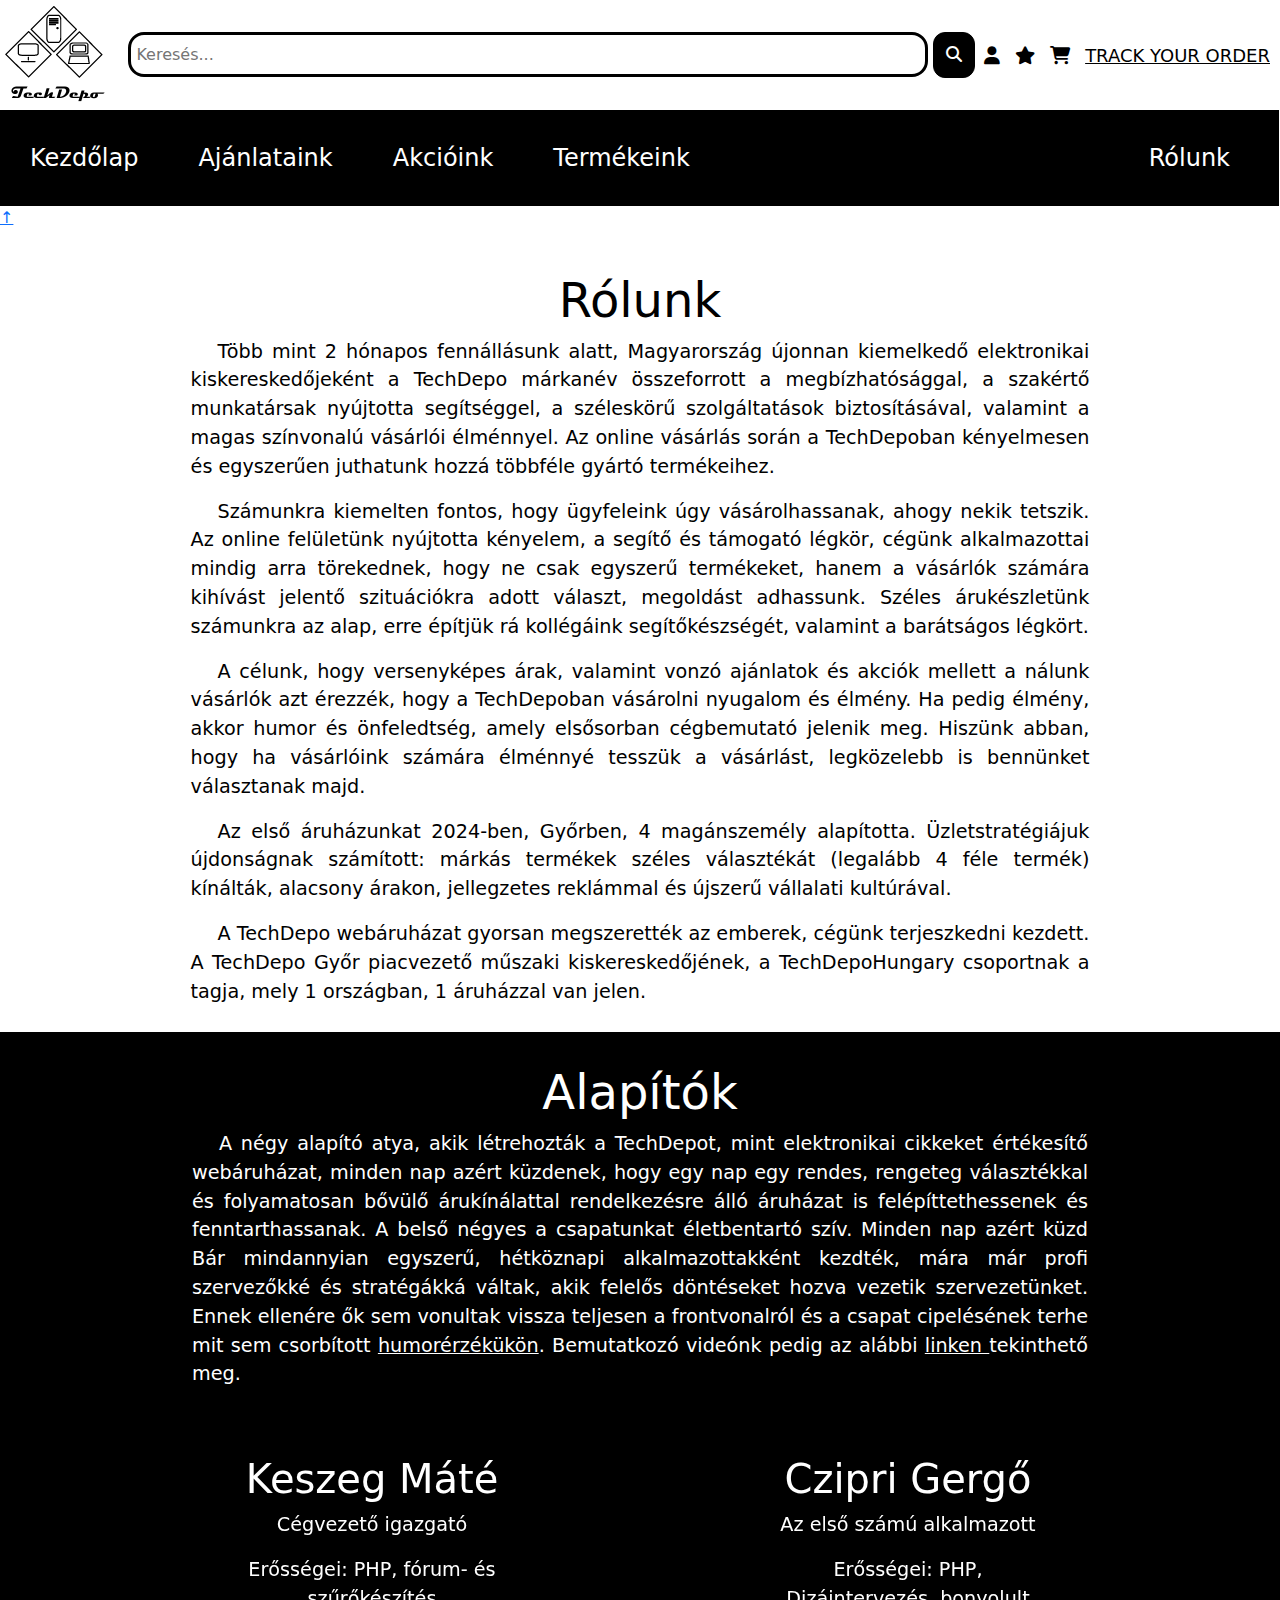
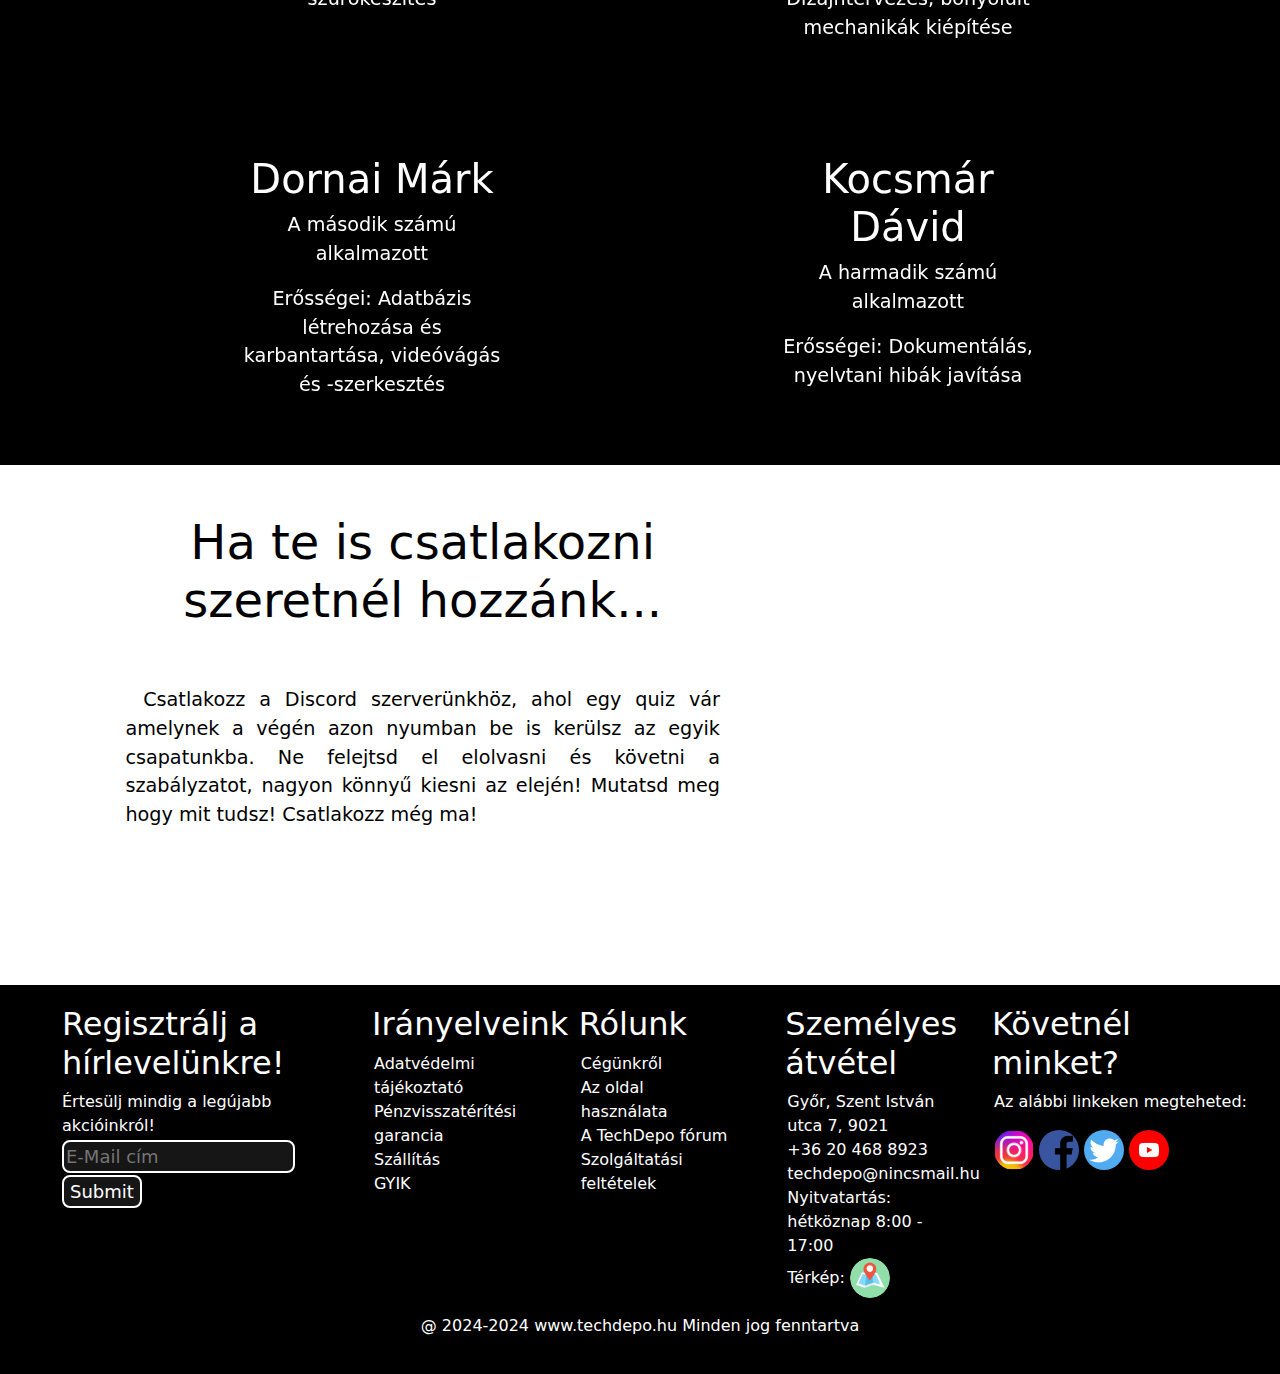
<file: pages/about.html>
<!DOCTYPE html>
<html lang="hu">
<head>
    <meta charset="UTF-8">
    <meta name="viewport" content="width=device-width, initial-scale=1.0">
    <link rel="stylesheet" href="../css/bootstrap.css">
    <link rel="stylesheet" href="../css/general.css">
    <link rel="stylesheet" href="../css/about.css">
    <link rel="stylesheet" href="https://cdnjs.cloudflare.com/ajax/libs/font-awesome/6.4.0/css/all.min.css">
    <link rel="icon" href="../images/favicon_white.ico" type="image/x-icon">
    <title>TechDepo - Rólunk</title>
</head>
<body>
    <header>
        <div class="header">
                    <a href="../index.php">
                         <img src="../logo.png" alt="TechDepo logó">
                    </a> 
                <div>
                    <form action="search.php" method="get">
                        <input type="text" id="search" name="product-search" placeholder="Keresés...">
                        <button type="submit">
                            <i class="fas fa-search"></i>
                        </button>
                    </form>
                </div>
                <div>  
                    <a  class="header-dis" href="../pages/account.php"><i class="fas fa-user" aria-hidden="true"></i></a>
                    <a class="header-dis" href="../account/wishlist.php"><i class="fas fa-star" aria-hidden="true"></i></a>
                    <a href="../account/cart.php"><i class="fas fa-shopping-cart" aria-hidden="true"></i></a>
                    <a class="header-dis2" href="../pages/tracking.php">TRACK YOUR ORDER</a>
                </div>
        </div>
        <div class="sidenav" id="navSide">
                            <a href="" class="closebtn" onclick="closeNav()"><i class="fa fa-xmark"></i></a>
                            <a href="../products/featured.php">Ajánlataink</a>
                            <a class="sidedrop" onclick="dropSide()">Termékeink <i class="fa fa-angle-right" aria-hidden="true"></i></a>
                                <div class="sidecont">
                                    <a href="../products/towers.php"> - Számítógépek</a>
                                    <a href="../products/notebooks.php"> - Laptopok</a>
                                    <a href="../products/monitors.php"> - Monitorok</a>
                                    <a href="../products/headphones.php"> - Fejhallgatók</a>
                                </div>
                            <a class="sidedrop" onclick="dropSide2()">Rólunk <i class="fa fa-angle-right" aria-hidden="true"></i></a>
                                <div class="sidecont2">
                                    <a href="../pages/about.html"> - Cégünkről</a>
                                    <a href="https://youtu.be/qydY-wmmyDk" target="_blank"> - Az oldal használata</a>
                                    <a href="../pages/forum.php"> - Fórum</a>
                                </div>
                        </div>
        <div class="topnav">
                    <div class="menu">
                        <a href="../index.php"><i class="fa fa-home" aria-hidden="true"></i></a>
                        <a href="../pages/account.php"><i class="fa fa-user" aria-hidden="true"></i></a>
                        <a href="../account/wishlist.php"><i class="fa fa-star" aria-hidden="true"></i></a>
                    </div>
                    <button id="hambi" class="sandwitch dropbtn"  onclick="openNav()">
                        <div class="bar1"></div>
                        <div class="bar2"></div>
                        <div class="bar3"></div>
                    </button>
                <a class="topnav-dis" href="../index.php">Kezdőlap</a>
                <a class="topnav-dis" href="../products/featured.php">Ajánlataink</a>
                <a class="topnav-dis" href="../products/onsale.php">Akcióink</a>
                <div class="dropdown topnav-dis">
                <button class="dropbtn">Termékeink</button>
                    <div class="dropdown-content">
                            <a href="../products/towers.php">Számítógépek</a>
                            <a href="../products/notebooks.php">Laptopok</a>
                            <a href="../products/headphones.php">Fejhallgatók</a>
                            <a href="../products/monitors.php">Monitorok</a>
                    </div>
                </div>
                <div class="dropdown topright topnav-dis">
                    <button class="dropbtn" style="padding-right: 50px">Rólunk</button>
                        <div class="dropdown-content">
                            <a href="../pages/about.html">Cégünkről</a>
                            <a href="https://youtu.be/qydY-wmmyDk" target="_blank">Az oldal használata</a>
                            <a href="../pages/forum.php">TechDepo fórum</a>
                        </div>
                </div>
        </div>
    </header>
    <a href="#top"><span id="topbtn">&uarr;</span></a>
    <div class="row">
        <div class="col-lg-12 col-sm-12 d2">
            <h1 class="t1">Rólunk</h1>
            <p class="t2">Több mint 2 hónapos fennállásunk alatt, Magyarország újonnan kiemelkedő elektronikai kiskereskedőjeként a TechDepo márkanév összeforrott a megbízhatósággal, a szakértő munkatársak nyújtotta segítséggel, a széleskörű szolgáltatások biztosításával, valamint a magas színvonalú vásárlói élménnyel. Az online vásárlás során a TechDepoban kényelmesen és egyszerűen juthatunk hozzá többféle gyártó termékeihez.</p>
            <p class="t2">Számunkra kiemelten fontos, hogy ügyfeleink úgy vásárolhassanak, ahogy nekik tetszik. Az online felületünk nyújtotta kényelem, a segítő és támogató légkör, cégünk alkalmazottai mindig arra törekednek, hogy ne csak egyszerű termékeket, hanem a vásárlók számára kihívást jelentő szituációkra adott választ, megoldást adhassunk. Széles árukészletünk számunkra az alap, erre építjük rá kollégáink segítőkészségét, valamint a barátságos légkört.</p>
            <p class="t2">A célunk, hogy versenyképes árak, valamint vonzó ajánlatok és akciók mellett a nálunk vásárlók azt érezzék, hogy a TechDepoban vásárolni nyugalom és élmény. Ha pedig élmény, akkor humor és önfeledtség, amely elsősorban cégbemutató jelenik meg. Hiszünk abban, hogy ha vásárlóink számára élménnyé tesszük a vásárlást, legközelebb is bennünket választanak majd.</p>
            <p class="t2">Az első áruházunkat 2024-ben, Győrben, 4 magánszemély alapította. Üzletstratégiájuk újdonságnak számított: márkás termékek széles választékát (legalább 4 féle termék) kínálták, alacsony árakon, jellegzetes reklámmal és újszerű vállalati kultúrával.</p>
            <p class="t2">A TechDepo webáruházat gyorsan megszerették az emberek, cégünk terjeszkedni kezdett. A TechDepo Győr piacvezető műszaki kiskereskedőjének, a TechDepoHungary csoportnak a tagja, mely 1 országban, 1 áruházzal van jelen.</p>
        </div>
        <div class="d1 col-lg-12 col-sm-12">
            <h1 class="t1">Alapítók</h1>
            <p class="t2">A négy alapító atya, akik létrehozták a TechDepot, mint elektronikai cikkeket értékesítő webáruházat, minden nap azért küzdenek, hogy egy nap egy rendes, rengeteg választékkal és folyamatosan bővülő árukínálattal rendelkezésre álló áruházat is felépíttethessenek és fenntarthassanak. A belső négyes a csapatunkat életbentartó szív. Minden nap azért küzd Bár mindannyian egyszerű, hétköznapi alkalmazottakként kezdték, mára már profi szervezőkké és stratégákká váltak, akik felelős döntéseket hozva vezetik szervezetünket. Ennek ellenére ők sem vonultak vissza teljesen a frontvonalról és a csapat cipelésének terhe mit sem csorbított <a href="https://www.youtube.com/watch?v=dQw4w9WgXcQ" class="dis-a" target="_blank">humorérzékükön</a>. Bemutatkozó videónk pedig az alábbi <a href="https://youtu.be/qydY-wmmyDk">linken </a>tekinthető meg.
        </div>
    </div>
    <div class=" d1">
        <div class="fc-flex">
            <div class="fc-flex-cont">
                <div class="flip-card">
                    <div class="flip-card-cont">
                        <div class="fc-front">
                            <h1>Keszeg Máté </h1>
                            <p>Cégvezető igazgató</p>
                            <p>Erősségei: PHP, fórum- és szűrőkészítés</p>
                        </div>
                        <div class="fc-back">
                            <img src="../gallery/alapito_1.jpg" alt="Alapító1" class="fc-img">
                        </div>
                    </div>
                </div>
            </div>
            <div class="fc-flex-cont">
                <div class="flip-card">
                    <div class="flip-card-cont">
                        <div class="fc-front">
                            <h1>Czipri Gergő</h1>
                            <p>Az első számú alkalmazott</p>
                            <p>Erősségei: PHP, Dizájntervezés, bonyolult mechanikák kiépítése</p>
                        </div>
                        <div class="fc-back">
                            <img src="../gallery/alapito_2.jpg" alt="Alapító2" class="fc-img">
                        </div>
                    </div>
                </div>
            </div>
            <div class="fc-flex-cont">
                <div class="flip-card">
                    <div class="flip-card-cont">
                        <div class="fc-front">
                            <h1>Dornai Márk</h1>
                            <p>A második számú alkalmazott</p>
                            <p>Erősségei: Adatbázis létrehozása és karbantartása, videóvágás és -szerkesztés</p>
                        </div>
                        <div class="fc-back">
                            <img src="../gallery/alapito_3.jpg" alt="Alapító3" class="fc-img">
                        </div>
                    </div>
                </div>
            </div>
            <div class="fc-flex-cont">
                <div class="flip-card">
                    <div class="flip-card-cont">
                        <div class="fc-front">
                            <h1>Kocsmár Dávid</h1>
                            <p>A harmadik számú alkalmazott</p>
                            <p>Erősségei: Dokumentálás, nyelvtani hibák javítása</p>
                        </div>
                        <div class="fc-back">
                            <img src="../gallery/alapito_4.jpg" alt="Alapító4" class="fc-img">
                        </div>
                    </div>
                </div>
            </div>
        </div>
    </div>
    <div class="row">
        <div class="d2 col-lg-8 col-md-6 col-sm-12">
            <h1 class="t1">Ha te is csatlakozni szeretnél hozzánk...</h1>
            <p class="t3">Csatlakozz a Discord szerverünkhöz, ahol egy quiz vár amelynek a végén azon nyumban be is kerülsz az egyik csapatunkba. Ne felejtsd el elolvasni és követni a szabályzatot, nagyon könnyű kiesni az elején! Mutatsd meg hogy mit tudsz! Csatlakozz még ma!</p>
        </div>
        <div class="d2 col-lg-4 col-md-6 col-sm-12">
            <iframe src="https://discord.com/widget?id=829370994203295794&theme=dark" width="350" height="500" allowtransparency="true" frameborder="0" sandbox="allow-popups allow-popups-to-escape-sandbox allow-same-origin allow-scripts"></iframe>
        </div>
    </div>
    <footer>
        <div class="footer row mx-0">
            <div class="col-lg-3 col-md-6 col-sm-12 und">
                <h1 class="footer-title">Regisztrálj a hírlevelünkre!</h1>
                <form class="f-form" action="" method="post">
                    <label for="email">Értesülj mindig a legújabb akcióinkról!</label>
                    <br>
                    <input type="text" id="email" name="email" placeholder="E-Mail cím" required>
                    <input type="submit" name="newsletter" id="newsletter">
                </form>
            </div>
            <div class="col-lg-2 col-md-6 col-sm-12 und">
                <h1 class="footer-title">Irányelveink</h1>
                <ul class="f-ul">
                    <li>
                        <a href="../policies/privacy-policy.html">Adatvédelmi tájékoztató</a>
                    </li>
                    <li>
                        <a href="../policies/refund-policy.html">Pénzvisszatérítési garancia</a>
                    </li>
                    <li>
                        <a href="../policies/refund-policy.html">Szállítás</a>
                    </li>
                    <li>
                        <a href="../pages/faq.html">GYIK</a>
                    </li>
                </ul>
            </div>
            <div class="col-lg-2 col-md-6 col-sm-12 und">
                <h1 class="footer-title">Rólunk</h1>
                <ul class="f-ul">
                    <li>
                        <a href="../pages/about.html">Cégünkről</a>
                    </li>
                    <li>
                        <a href="">Az oldal használata</a>
                    </li>
                    <li>
                        <a href="../pages/forum.php">A TechDepo fórum</a>
                    </li>
                    <li>
                        <a href="../policies/terms-of-service.html">Szolgáltatási feltételek</a>
                    </li>
                </ul>
            </div>
            <div class="col-lg-2 col-md-6 col-sm-12 und">
                <h1 class="footer-title">Személyes átvétel</h1>
                <ul class="f-ul">
                    <li>
                        Győr, Szent István utca 7, 9021
                    </li>

                    <li>
                        <span>+36 20 468 8923</span>
                    </li>
                    <li>
                        <span>techdepo@nincsmail.hu</span>
                    </li>
                    <li>
                        <span>Nyitvatartás: hétköznap 8:00 - 17:00</span>
                    </li>
                    <li>
                        <span>Térkép: <a href="https://maps.app.goo.gl/fA2Jti1fcJiZY9f98"><img src="../images/map1.png" alt="" class="f-ikon"></a></span>
                    </li>
                </ul>
            </div>
            <div class="col-lg-3 col-md-6 col-sm-12 und">
                <h1 class="footer-title">Követnél minket?</h1>
                <div class="social-links">
                        <ul class="f-ul">
                            <p>Az alábbi linkeken megteheted:</p>
                                <a href="https://www.instagram.com" target="_blank">
                                    <img src="../images/icon1.png" alt="Instagramm" class="f-ikon">
                                </a>
                                <a href="https://www.facebook.com" target="_blank">
                                    <img src="../images/icon2.png" alt="Facebook" class="f-ikon">
                                </a>
                                <a href="https://twitter.com/?lang=hu" target="_blank">
                                    <img src="../images/icon3.png" alt="Twitter" class="f-ikon">
                                </a>
                                <a href="https://www.youtube.com/channel/UCxvMRBWbv2OgefAjoq_0ZBQ" target="_blank">
                                    <img src="../images/icon4.png" alt="Youtube" class="f-ikon">
                                </a>
                        </ul>
                </div>
            </div>
            <div>
                <p class="f-center">@ 2024-2024 www.techdepo.hu Minden jog fenntartva</p>
            </div>
    </footer>
    <script src="../js/sandwitch.js"></script>
</body>
</html>
</file>
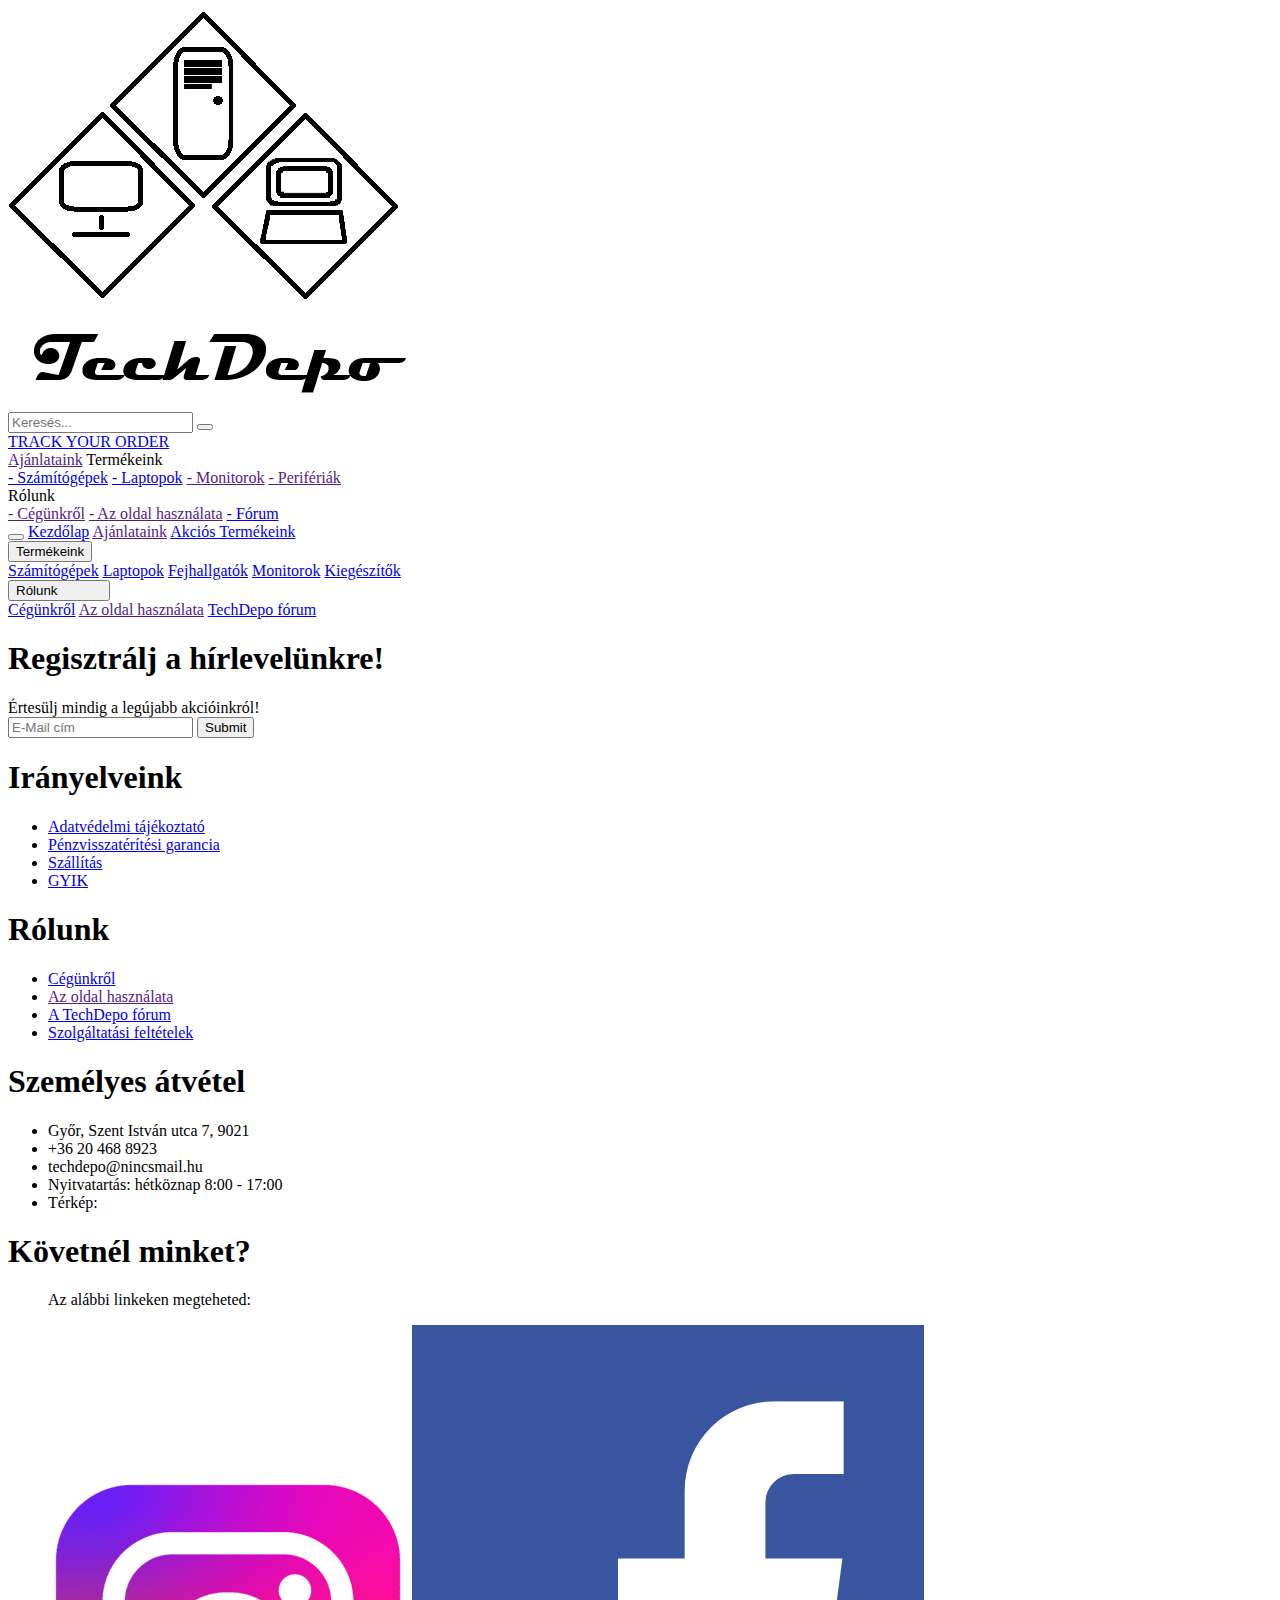
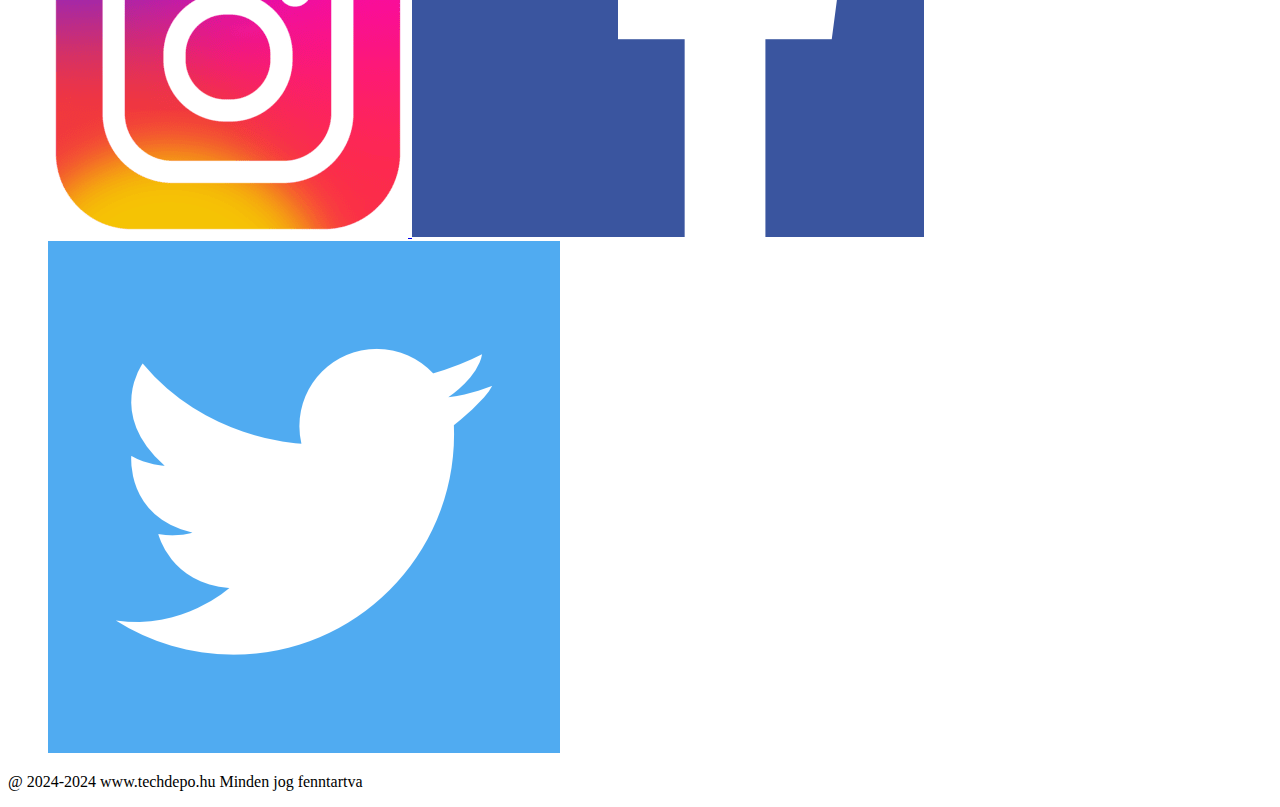
<file: pages/contact-us.html>
<!DOCTYPE html>
<html lang="hu">
<head>
    <meta charset="UTF-8">
    <meta name="viewport" content="width=device-width, initial-scale=1.0">
    <link rel="stylesheet" href="">
    <link rel="stylesheet" href="">
    <title>TechDepo - Elérhetőségeink</title>
</head>
<body>
    <header>
        <div class="header">
                    <a href="../pages/index.php">
                         <img src="../logo.png" alt="TechDepo logó">
                    </a> 
                <div>
                    <form action="search.php" method="get">
                        <input type="text" id="search" name="product-search" placeholder="Keresés...">
                        <button type="submit">
                            <i class="fas fa-search"></i>
                        </button>
                    </form>
                </div>
                <div>  
                    <a  class="header-dis" href="../pages/account.php"><i class="fas fa-user" aria-hidden="true"></i></a>
                    <a class="header-dis" href="../account/wishlist.html"><i class="fas fa-star" aria-hidden="true"></i></a>
                    <a href="/account/cart.html"><i class="fas fa-shopping-cart" aria-hidden="true"></i></a>
                    <a class="header-dis2" href="../pages/tracking.php">TRACK YOUR ORDER</a>
                </div>
        </div>
        <div class="sidenav" id="navSide">
                            <a href="" class="closebtn" onclick="closeNav()"><i class="fa fa-xmark"></i></a>
                            <a href="">Ajánlataink</a>
                            <a class="sidedrop" onclick="dropSide()">Termékeink <i class="fa fa-angle-right" aria-hidden="true"></i></a>
                                <div class="sidecont">
                                    <a href="../products/towers.html"> - Számítógépek</a>
                                    <a href="../products/notebooks.php"> - Laptopok</a>
                                    <a href=""> - Monitorok</a>
                                    <a href=""> - Perifériák</a>
                                </div>
                            <a class="sidedrop" onclick="dropSide2()">Rólunk <i class="fa fa-angle-right" aria-hidden="true"></i></a>
                                <div class="sidecont2">
                                    <a href=""> - Cégünkről</a>
                                    <a href=""> - Az oldal használata</a>
                                    <a href="../pages/forum.php"> - Fórum</a>
                                </div>
                        </div>
        <div class="topnav">
                    <div class="menu">
                        <a href="../pages/index.php"><i class="fa fa-home" aria-hidden="true"></i></a>
                        <a href=""><i class="fa fa-user" aria-hidden="true"></i></a>
                        <a href=""><i class="fa fa-star" aria-hidden="true"></i></a>
                    </div>
                    <button id="hambi" class="sandwitch dropbtn"  onclick="openNav()">
                        <div class="bar1"></div>
                        <div class="bar2"></div>
                        <div class="bar3"></div>
                    </button>
                <a class="topnav-dis" href="../pages/index.php">Kezdőlap</a>
                <a class="topnav-dis" href="">Ajánlataink</a>
                <a class="topnav-dis" href="../products/onsale.php">Akciós Termékeink</a>
                <div class="dropdown topnav-dis">
                <button class="dropbtn">Termékeink</button>
                    <div class="dropdown-content">
                            <a href="../products/towers.php">Számítógépek</a>
                            <a href="../products/notebooks.php">Laptopok</a>
                            <a href="../products/headphones.php">Fejhallgatók</a>
                            <a href="../monitors.php">Monitorok</a>
                            <a href="../products/accessories.php">Kiegészítők</a>
                    </div>
                </div>
                <div class="dropdown topright topnav-dis">
                    <button class="dropbtn" style="padding-right: 50px">Rólunk</button>
                        <div class="dropdown-content">
                            <a href="../pages/about.html">Cégünkről</a>
                            <a href="">Az oldal használata</a>
                            <a href="../pages/forum.php">TechDepo fórum</a>
                        </div>
                </div>
        </div>
    </header>
    <footer>
        <div class="footer row mx-0">
            <div class="col-lg-3 col-md-6 col-sm-12 und">
                <h1 class="footer-title">Regisztrálj a hírlevelünkre!</h1>
                <form class="f-form" action="" method="post">
                    <label for="email">Értesülj mindig a legújabb akcióinkról!</label>
                    <br>
                    <input type="text" id="email" name="email" placeholder="E-Mail cím" required>
                    <input type="submit" name="newsletter" id="newsletter">
                </form>
            </div>
            <div class="col-lg-2 col-md-6 col-sm-12 und">
                <h1 class="footer-title">Irányelveink</h1>
                <ul class="f-ul">
                    <li>
                        <a href="../policies/privacy-policy.html">Adatvédelmi tájékoztató</a>
                    </li>
                    <li>
                        <a href="../policies/refund-policy.html">Pénzvisszatérítési garancia</a>
                    </li>
                    <li>
                        <a href="../policies/refund-policy.html">Szállítás</a>
                    </li>
                    <li>
                        <a href="../pages/faq.html">GYIK</a>
                    </li>
                </ul>
            </div>
            <div class="col-lg-2 col-md-6 col-sm-12 und">
                <h1 class="footer-title">Rólunk</h1>
                <ul class="f-ul">
                    <li>
                        <a href="../pages/about.html">Cégünkről</a>
                    </li>
                    <li>
                        <a href="">Az oldal használata</a>
                    </li>
                    <li>
                        <a href="../pages/forum.php">A TechDepo fórum</a>
                    </li>
                    <li>
                        <a href="../policies/terms-of-service.html">Szolgáltatási feltételek</a>
                    </li>
                </ul>
            </div>
            <div class="col-lg-2 col-md-6 col-sm-12 und">
                <h1 class="footer-title">Személyes átvétel</h1>
                <ul class="f-ul">
                    <li>
                        Győr, Szent István utca 7, 9021
                    </li>

                    <li>
                        <span>+36 20 468 8923</span>
                    </li>
                    <li>
                        <span>techdepo@nincsmail.hu</span>
                    </li>
                    <li>
                        <span>Nyitvatartás: hétköznap 8:00 - 17:00</span>
                    </li>
                    <li>
                        <span>Térkép: <a href="térkép"></a></span>
                    </li>
                </ul>
            </div>
            <div class="col-lg-3 col-md-6 col-sm-12 und">
                <h1 class="footer-title">Követnél minket?</h1>
                <div class="social-links">
                        <ul class="f-ul">
                            <p>Az alábbi linkeken megteheted:</p>
                                <a href="https://www.instagram.com" target="_blank">
                                    <img src="../images/icon1.png" alt="Instagramm" class="f-ikon">
                                </a>
                                <a href="https://www.facebook.com" target="_blank">
                                    <img src="../images/icon2.png" alt="Facebook" class="f-ikon">
                                </a>
                                <a href="https://twitter.com/?lang=hu" target="_blank">
                                    <img src="../images/icon3.png" alt="Twitter" class="f-ikon">
                                </a>
                        </ul>
                </div>
            </div>
            <div>
                <p class="f-center">@ 2024-2024 www.techdepo.hu Minden jog fenntartva</p>
            </div>
    </footer>
</body>
</html>
</file>
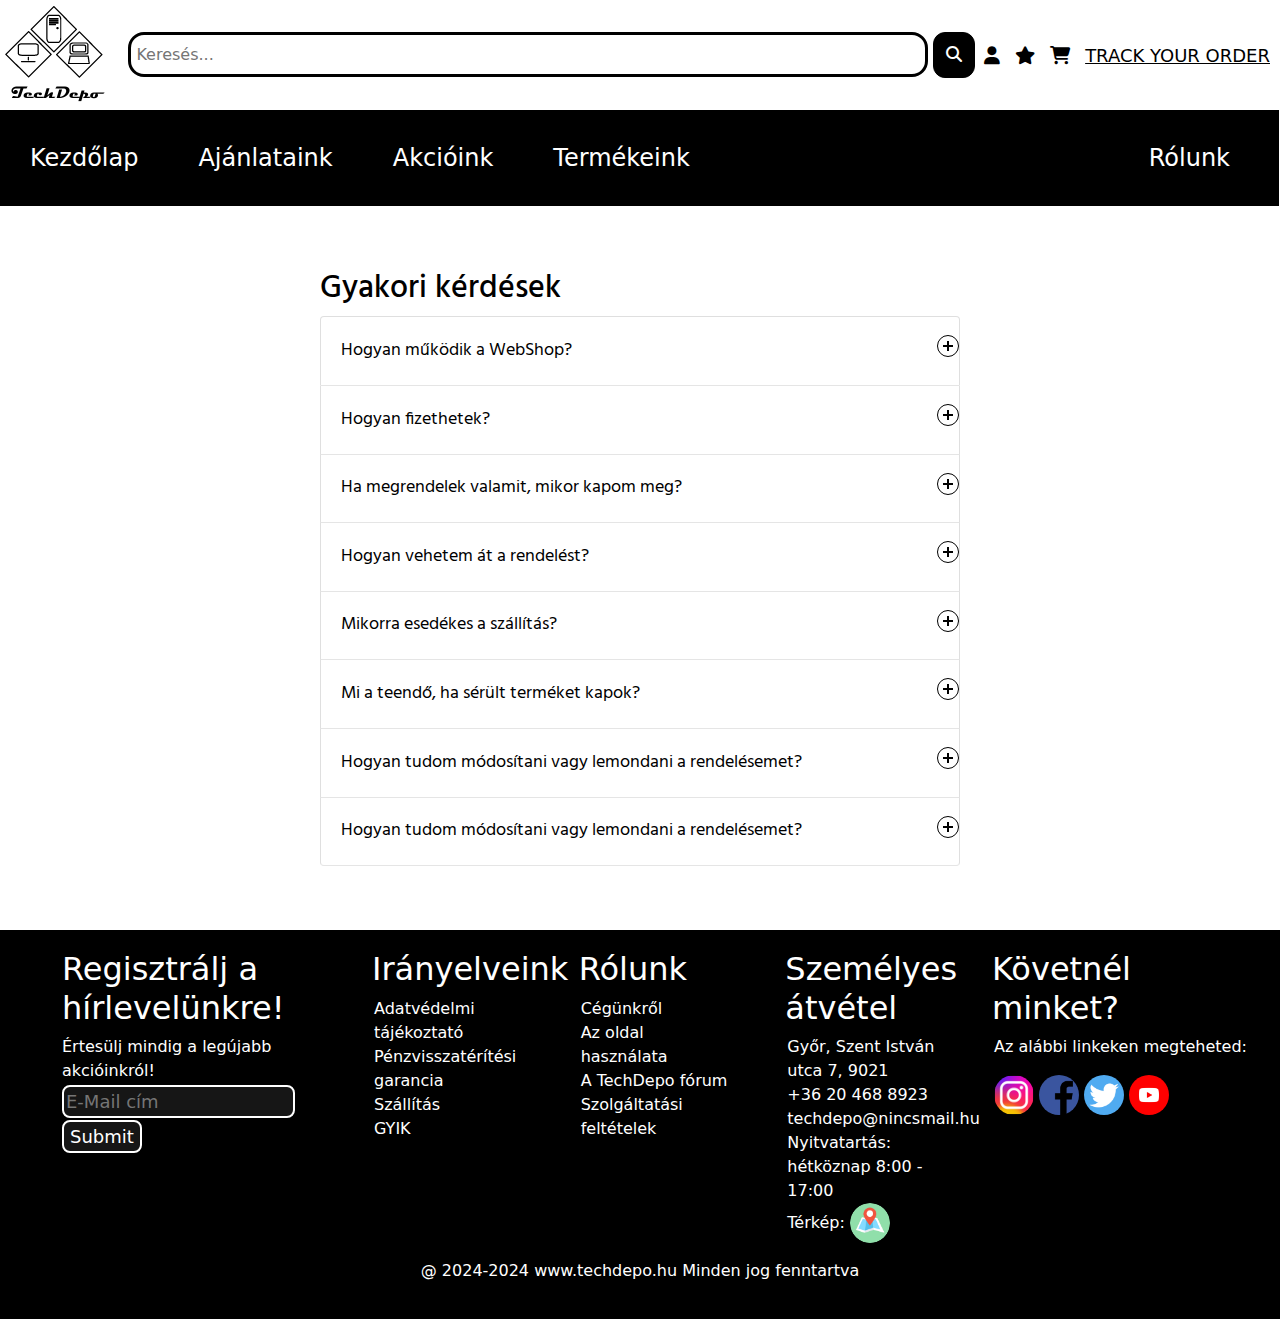
<file: pages/faq.html>
<!DOCTYPE html>
<html lang="hu">
<head>
    <meta charset="UTF-8">
    <meta name="viewport" content="width=device-width, initial-scale=1.0">
    <link rel="stylesheet" href="../css/bootstrap.css">
    <link rel="stylesheet" href="../css/general.css">
    <link rel="stylesheet" href="https://cdnjs.cloudflare.com/ajax/libs/font-awesome/6.4.0/css/all.min.css">
    <link rel="stylesheet" href="../css/faq.css">
    <link rel="icon" href="../images/favicon_white.ico" type="image/x-icon">
    <title>TechDepo - GYÍK</title>
</head>
<body>
    <header>
        <div class="header">
                    <a href="../index.php">
                         <img src="../logo.png" alt="TechDepo logó">
                    </a> 
                <div>
                    <form action="search.php" method="get">
                        <input type="text" id="search" name="product-search" placeholder="Keresés...">
                        <button type="submit">
                            <i class="fas fa-search"></i>
                        </button>
                    </form>
                </div>
                <div>  
                    <a  class="header-dis" href="../pages/account.php"><i class="fas fa-user" aria-hidden="true"></i></a>
                    <a class="header-dis" href="../account/wishlist.php"><i class="fas fa-star" aria-hidden="true"></i></a>
                    <a href="../account/cart.php"><i class="fas fa-shopping-cart" aria-hidden="true"></i></a>
                    <a class="header-dis2" href="../pages/tracking.php">TRACK YOUR ORDER</a>
                </div>
        </div>
        <div class="sidenav" id="navSide">
                            <a href="" class="closebtn" onclick="closeNav()"><i class="fa fa-xmark"></i></a>
                            <a href="../products/featured.php">Ajánlataink</a>
                            <a class="sidedrop" onclick="dropSide()">Termékeink <i class="fa fa-angle-right" aria-hidden="true"></i></a>
                                <div class="sidecont">
                                    <a href="../products/towers.php"> - Számítógépek</a>
                                    <a href="../products/notebooks.php"> - Laptopok</a>
                                    <a href="../products/monitors.php"> - Monitorok</a>
                                    <a href="../products/headphones.php"> - Fejhallgatók</a>
                                </div>
                            <a class="sidedrop" onclick="dropSide2()">Rólunk <i class="fa fa-angle-right" aria-hidden="true"></i></a>
                                <div class="sidecont2">
                                    <a href="../pages/about.html"> - Cégünkről</a>
                                    <a href="https://youtu.be/qydY-wmmyDk" target="_blank"> - Az oldal használata</a>
                                    <a href="../pages/forum.php"> - Fórum</a>
                                </div>
                        </div>
        <div class="topnav">
                    <div class="menu">
                        <a href="../index.php"><i class="fa fa-home" aria-hidden="true"></i></a>
                        <a href="../pages/account.php"><i class="fa fa-user" aria-hidden="true"></i></a>
                        <a href="../account/wishlist.php"><i class="fa fa-star" aria-hidden="true"></i></a>
                    </div>
                    <button id="hambi" class="sandwitch dropbtn"  onclick="openNav()">
                        <div class="bar1"></div>
                        <div class="bar2"></div>
                        <div class="bar3"></div>
                    </button>
                <a class="topnav-dis" href="../index.php">Kezdőlap</a>
                <a class="topnav-dis" href="../products/featured.php">Ajánlataink</a>
                <a class="topnav-dis" href="../products/onsale.php">Akcióink</a>
                <div class="dropdown topnav-dis">
                <button class="dropbtn">Termékeink</button>
                    <div class="dropdown-content">
                            <a href="../products/towers.php">Számítógépek</a>
                            <a href="../products/notebooks.php">Laptopok</a>
                            <a href="../products/headphones.php">Fejhallgatók</a>
                            <a href="../products/monitors.php">Monitorok</a>
                    </div>
                </div>
                <div class="dropdown topright topnav-dis">
                    <button class="dropbtn" style="padding-right: 50px">Rólunk</button>
                        <div class="dropdown-content">
                            <a href="../pages/about.html">Cégünkről</a>
                            <a href="https://youtu.be/qydY-wmmyDk" target="_blank">Az oldal használata</a>
                            <a href="../pages/forum.php">TechDepo fórum</a>
                        </div>
                </div>
        </div>
    </header>
    <div class="bodydiv">
        <div class="container">
            <h2>Gyakori kérdések</h2>
            <div class="accordion">
              <div class="accordion-item">
                <button id="accordion-button-1" aria-expanded="false"><span class="accordion-title">Hogyan működik a WebShop?</span><span class="icon" aria-hidden="true"></span></button>
                <div class="accordion-content">
                  <p>Webáruházunk több oldalból épül fel, melyek különböző funckiókkal vannak felruházva. A kezdőlapon termékeink előnézetét tekintheti meg. A navigációs sávban választhat szolgáltatásink közül, például megtekintheti termékeinket, rövid történetünket, bemutatóvideóinkat vagy akár a fórumot, ahol véleményét és tanácsait tudja megosztani.</p>
                </div>
              </div>
              <div class="accordion-item">
                <button id="accordion-button-2" aria-expanded="false"><span class="accordion-title">Hogyan fizethetek?</span><span class="icon" aria-hidden="true"></span></button>
                <div class="accordion-content">
                  <p>Jelen webáruházunk egy projekt része, ahol a megrendelt terméket a felhasználó nem kapja meg, így rendelésnél nem vonjuk le az összeget számlájáról. Később azonban lehet majd bankkártyával, készpénzzel vagy akár PayPallel fizetni.</p>
                </div>
              </div>
              <div class="accordion-item">
                <button id="accordion-button-3" aria-expanded="false"><span class="accordion-title">Ha megrendelek valamit, mikor kapom meg?</span><span class="icon" aria-hidden="true"></span></button>
                <div class="accordion-content">
                  <p>Felső vezetői utasításra a megrendelt terméknek nem kell kiszállításra kerülnie. Később, ha lesz rá igény, megvalósítjuk a kiszállítást is. A kiszállítási idő előreláthatólag pár munkanaptól 2 hétig is terjedhet.</p>
                </div>
              </div>
              <div class="accordion-item">
                <button id="accordion-button-4" aria-expanded="false"><span class="accordion-title">Hogyan vehetem át a rendelést?</span><span class="icon" aria-hidden="true"></span></button>
                <div class="accordion-content">
                  <p>Úgy terveztük, hogy több lehetőséget is kínálunk majd vásárlóinknak az átvételt: akár utánvétellel csomagpontra kérve vagy lakcímre kiszállítással biztosítjuk, hogy minél hamarabb és biztonságosan átvehesse csomagját.</p>
                </div>
              </div>
              <div class="accordion-item">
                <button id="accordion-button-5" aria-expanded="false"><span class="accordion-title">Mikorra esedékes a szállítás?</span><span class="icon" aria-hidden="true"></span></button>
                <div class="accordion-content">
                  <p>A megrendelt áru(ka)t a hét bármely napján kézbesíteni tudjuk, azonban előfordulhat, hogy a szállítást később indítjuk el, mint ahogy a rendelés megérkezne hozzánk. Így a szállítás sajnos akár 2-3 nappal később is elindulhat, ebből következően az előre megadott a megérkezési idő is módosulhat.</p>
                </div>
              </div>
                <div class="accordion-item">
                 <button id="accordion-button-5" aria-expanded="false"><span class="accordion-title">Mi a teendő, ha sérült terméket kapok?</span><span class="icon" aria-hidden="true"></span></button>
                 <div class="accordion-content">
                    <p>Kérjük, vegye fel velünk a kapcsolatot minél hamarabb, és készítse elő a sérült termékről készült fényképeket az ügyintézéshez. Írhat e-mail címünkre vagy kapcsolatba léphet velünk telefonon keresztül is.</p>
                </div>
               </div>
                <div class="accordion-item">
                    <button id="accordion-button-5" aria-expanded="false"><span class="accordion-title">Hogyan tudom módosítani vagy lemondani a rendelésemet?</span><span class="icon" aria-hidden="true"></span></button>
                    <div class="accordion-content">
                        <p>Amennyiben módosítani vagy lemondani szeretné a rendelését, kérjük, minél hamarabb lépjen kapcsolatba ügyfélszolgálatunkkal a +36 20 468 8923 telefonszámon vagy a <a href="mailto:techdepo.hungary@gmail.com">techdepo.hungary@gmail.com</a> e-mail címen.</p>
                    </div>
                   </div>
                <div class="accordion-item">
                    <button id="accordion-button-5" aria-expanded="false"><span class="accordion-title">Hogyan tudom módosítani vagy lemondani a rendelésemet?</span><span class="icon" aria-hidden="true"></span></button>
                    <div class="accordion-content">
                        <p>Amennyiben módosítani vagy lemondani szeretné a rendelését, kérjük, minél hamarabb lépjen kapcsolatba ügyfélszolgálatunkkal a +36 20 468 8923 telefonszámon vagy a <a href="mailto:techdepo.hungary@gmail.com">techdepo.hungary@gmail.com</a> e-mail címen.</p>
                    </div>
              </div>
            </div>
          </div>
    </div>
    
    <footer>
        <div class="footer row mx-0">
            <div class="col-lg-3 col-md-6 col-sm-12 und">
                <h1 class="footer-title">Regisztrálj a hírlevelünkre!</h1>
                <form class="f-form" action="" method="post">
                    <label for="email">Értesülj mindig a legújabb akcióinkról!</label>
                    <br>
                    <input type="text" id="email" name="email" placeholder="E-Mail cím" required>
                    <input type="submit" name="newsletter" id="newsletter">
                </form>
            </div>
            <div class="col-lg-2 col-md-6 col-sm-12 und">
                <h1 class="footer-title">Irányelveink</h1>
                <ul class="f-ul">
                    <li>
                        <a href="../policies/privacy-policy.html">Adatvédelmi tájékoztató</a>
                    </li>
                    <li>
                        <a href="../policies/refund-policy.html">Pénzvisszatérítési garancia</a>
                    </li>
                    <li>
                        <a href="../policies/refund-policy.html">Szállítás</a>
                    </li>
                    <li>
                        <a href="../pages/faq.html">GYIK</a>
                    </li>
                </ul>
            </div>
            <div class="col-lg-2 col-md-6 col-sm-12 und">
                <h1 class="footer-title">Rólunk</h1>
                <ul class="f-ul">
                    <li>
                        <a href="../pages/about.html">Cégünkről</a>
                    </li>
                    <li>
                        <a href="">Az oldal használata</a>
                    </li>
                    <li>
                        <a href="../pages/forum.php">A TechDepo fórum</a>
                    </li>
                    <li>
                        <a href="../policies/terms-of-service.html">Szolgáltatási feltételek</a>
                    </li>
                </ul>
            </div>
            <div class="col-lg-2 col-md-6 col-sm-12 und">
                <h1 class="footer-title">Személyes átvétel</h1>
                <ul class="f-ul">
                    <li>
                        Győr, Szent István utca 7, 9021
                    </li>

                    <li>
                        <span>+36 20 468 8923</span>
                    </li>
                    <li>
                        <span>techdepo@nincsmail.hu</span>
                    </li>
                    <li>
                        <span>Nyitvatartás: hétköznap 8:00 - 17:00</span>
                    </li>
                    <li>
                        <span>Térkép: <a href="https://maps.app.goo.gl/fA2Jti1fcJiZY9f98"><img src="../images/map1.png" alt="" class="f-ikon"></a></span>
                    </li>
                </ul>
            </div>
            <div class="col-lg-3 col-md-6 col-sm-12 und">
                <h1 class="footer-title">Követnél minket?</h1>
                <div class="social-links">
                        <ul class="f-ul">
                            <p>Az alábbi linkeken megteheted:</p>
                                <a href="https://www.instagram.com" target="_blank">
                                    <img src="../images/icon1.png" alt="Instagramm" class="f-ikon">
                                </a>
                                <a href="https://www.facebook.com" target="_blank">
                                    <img src="../images/icon2.png" alt="Facebook" class="f-ikon">
                                </a>
                                <a href="https://twitter.com/?lang=hu" target="_blank">
                                    <img src="../images/icon3.png" alt="Twitter" class="f-ikon">
                                </a>
                                <a href="https://www.youtube.com/channel/UCxvMRBWbv2OgefAjoq_0ZBQ" target="_blank">
                                    <img src="../images/icon4.png" alt="Youtube" class="f-ikon">
                                </a>
                        </ul>
                </div>
            </div>
            <div>
                <p class="f-center">@ 2024-2024 www.techdepo.hu Minden jog fenntartva</p>
            </div>
    </footer>
    <script src="https://code.jquery.com/jquery-3.2.1.min.js"></script>
    <script src="../js/faq.js"></script>
    <script src="../js/sandwitch.js"></script>
</body>
</html>
</file>
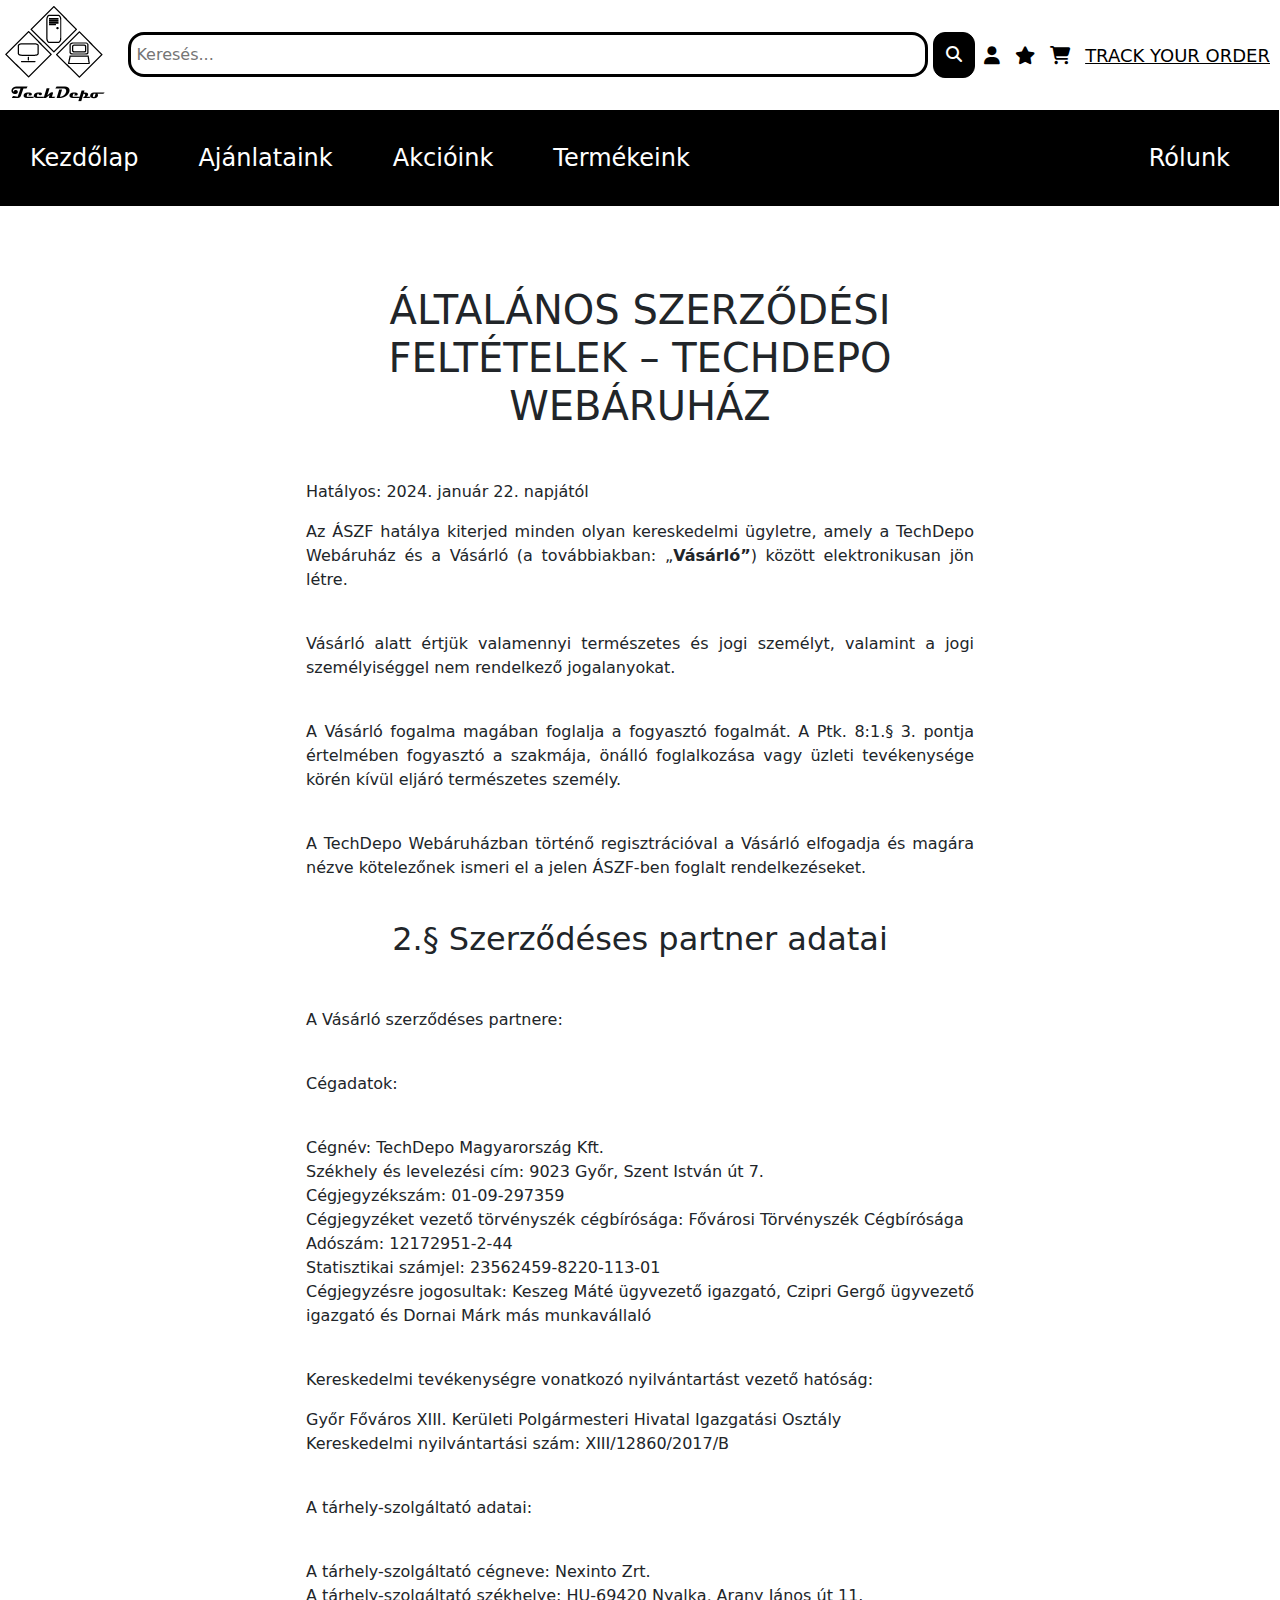
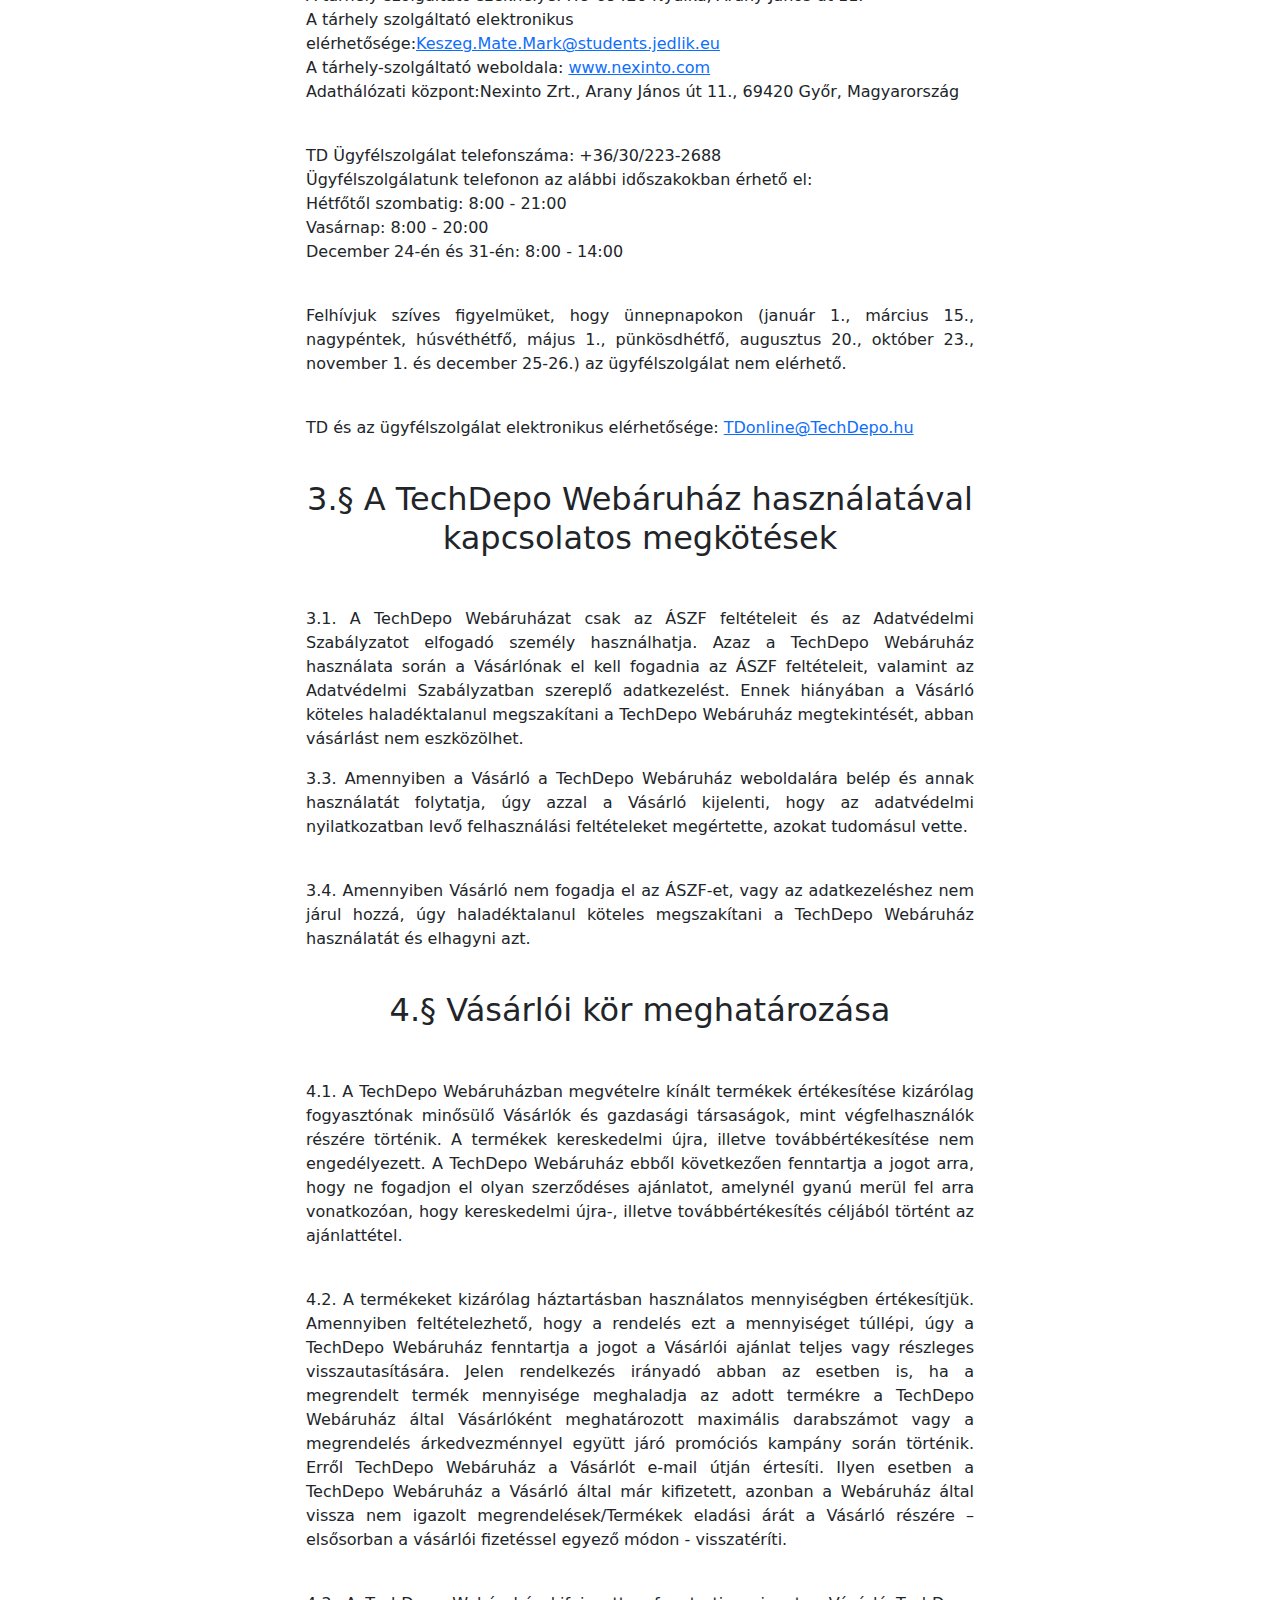
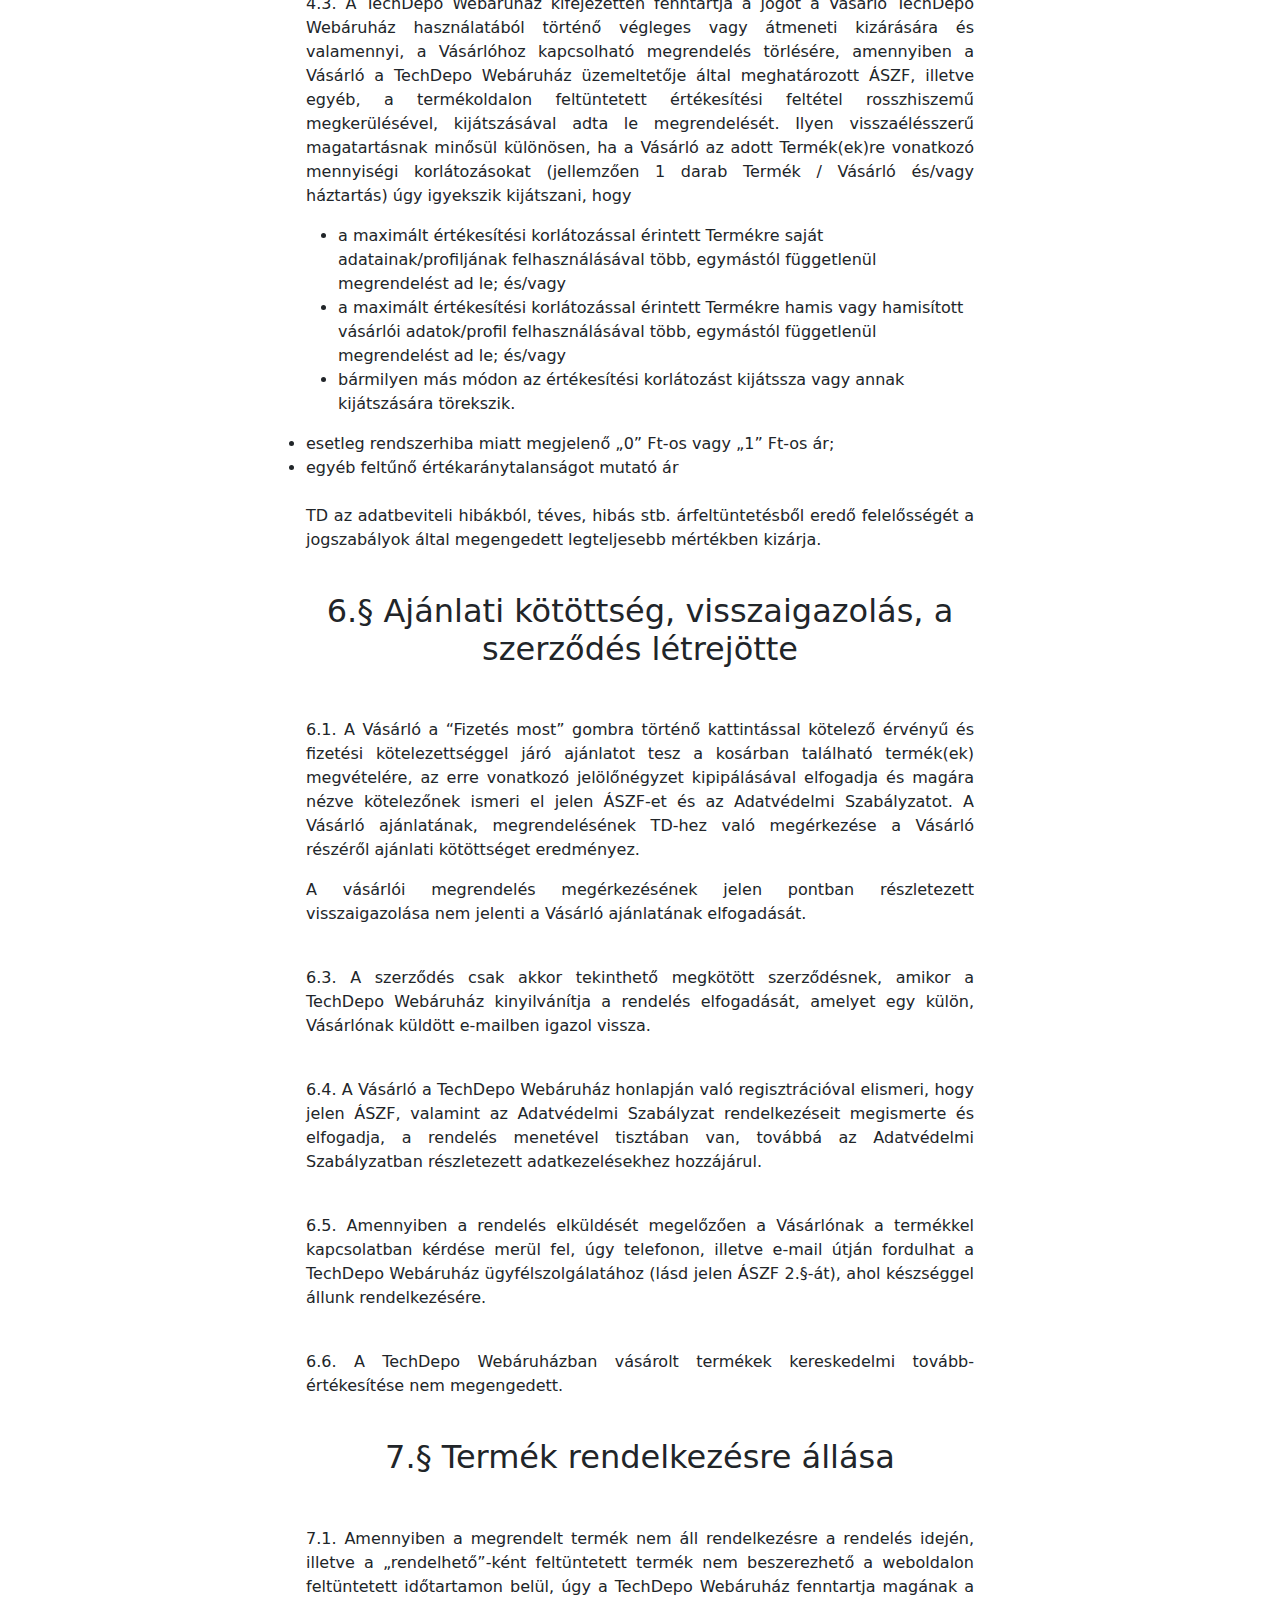
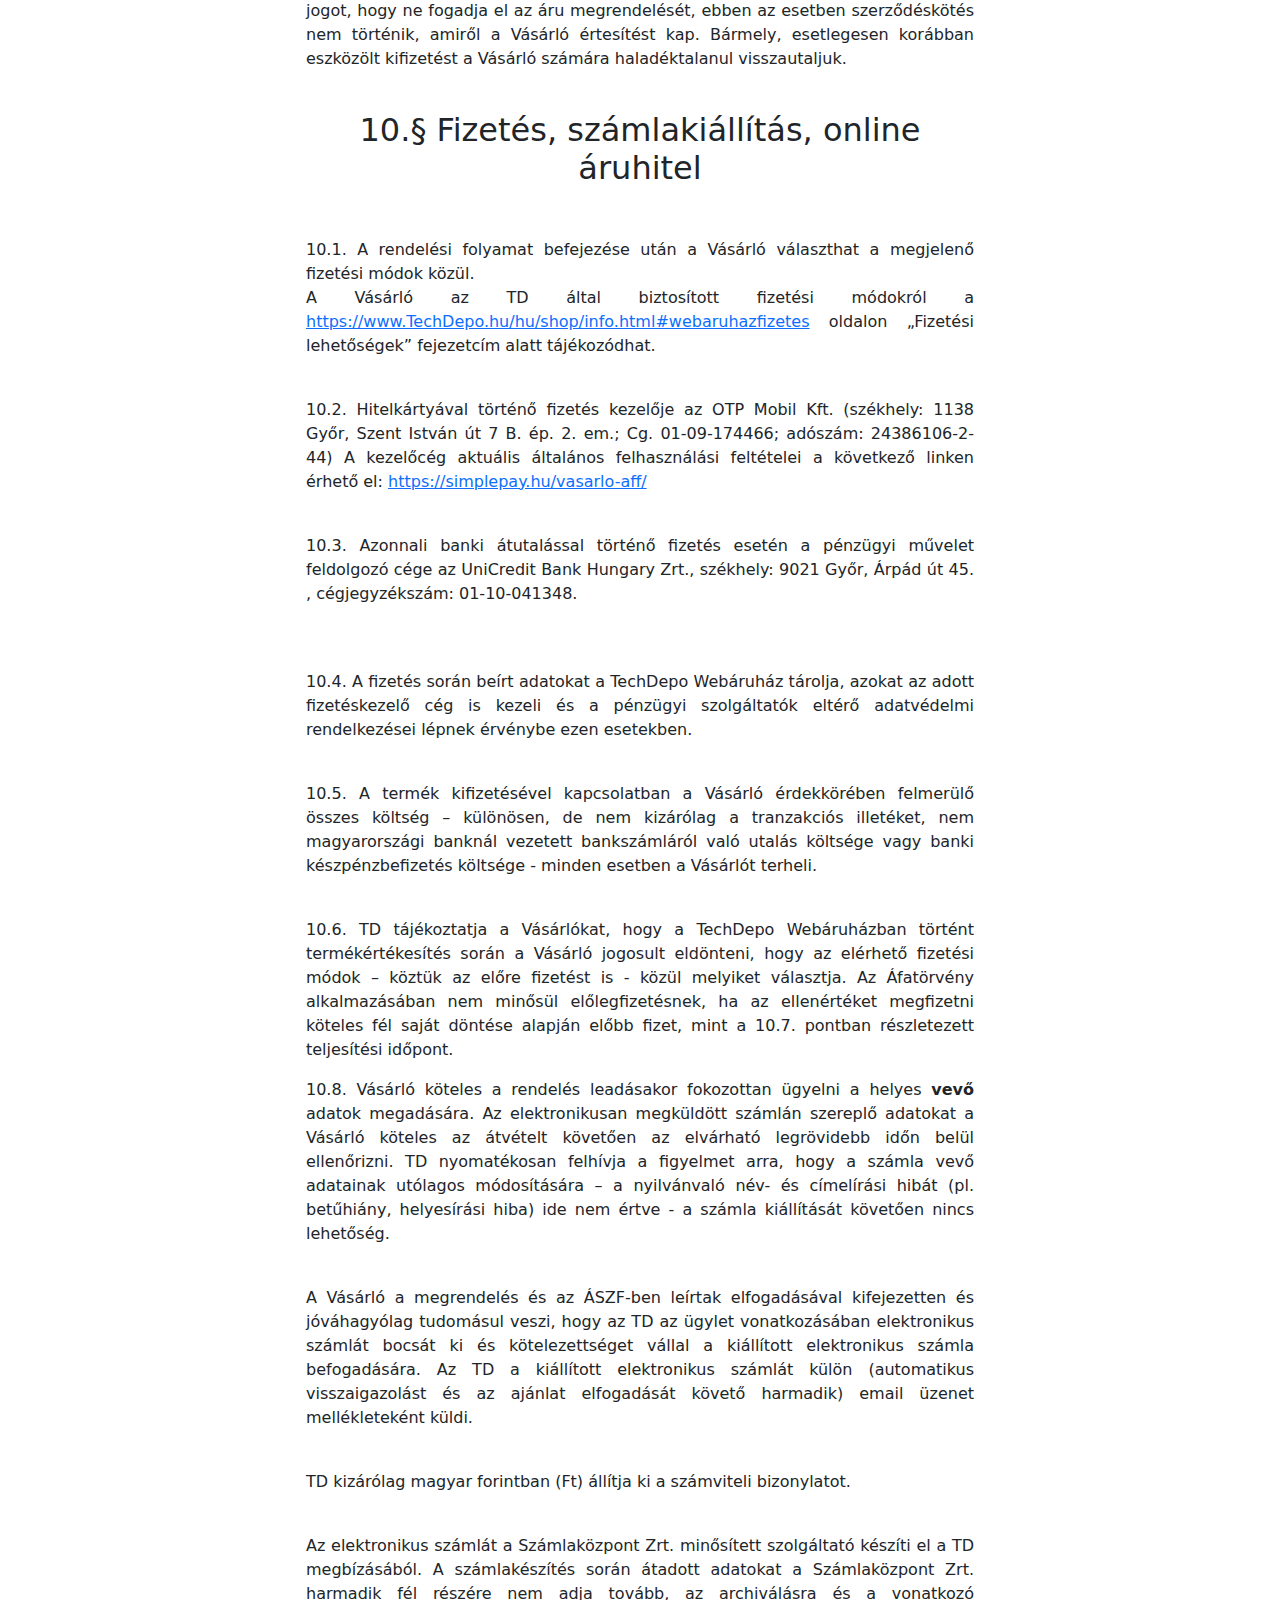
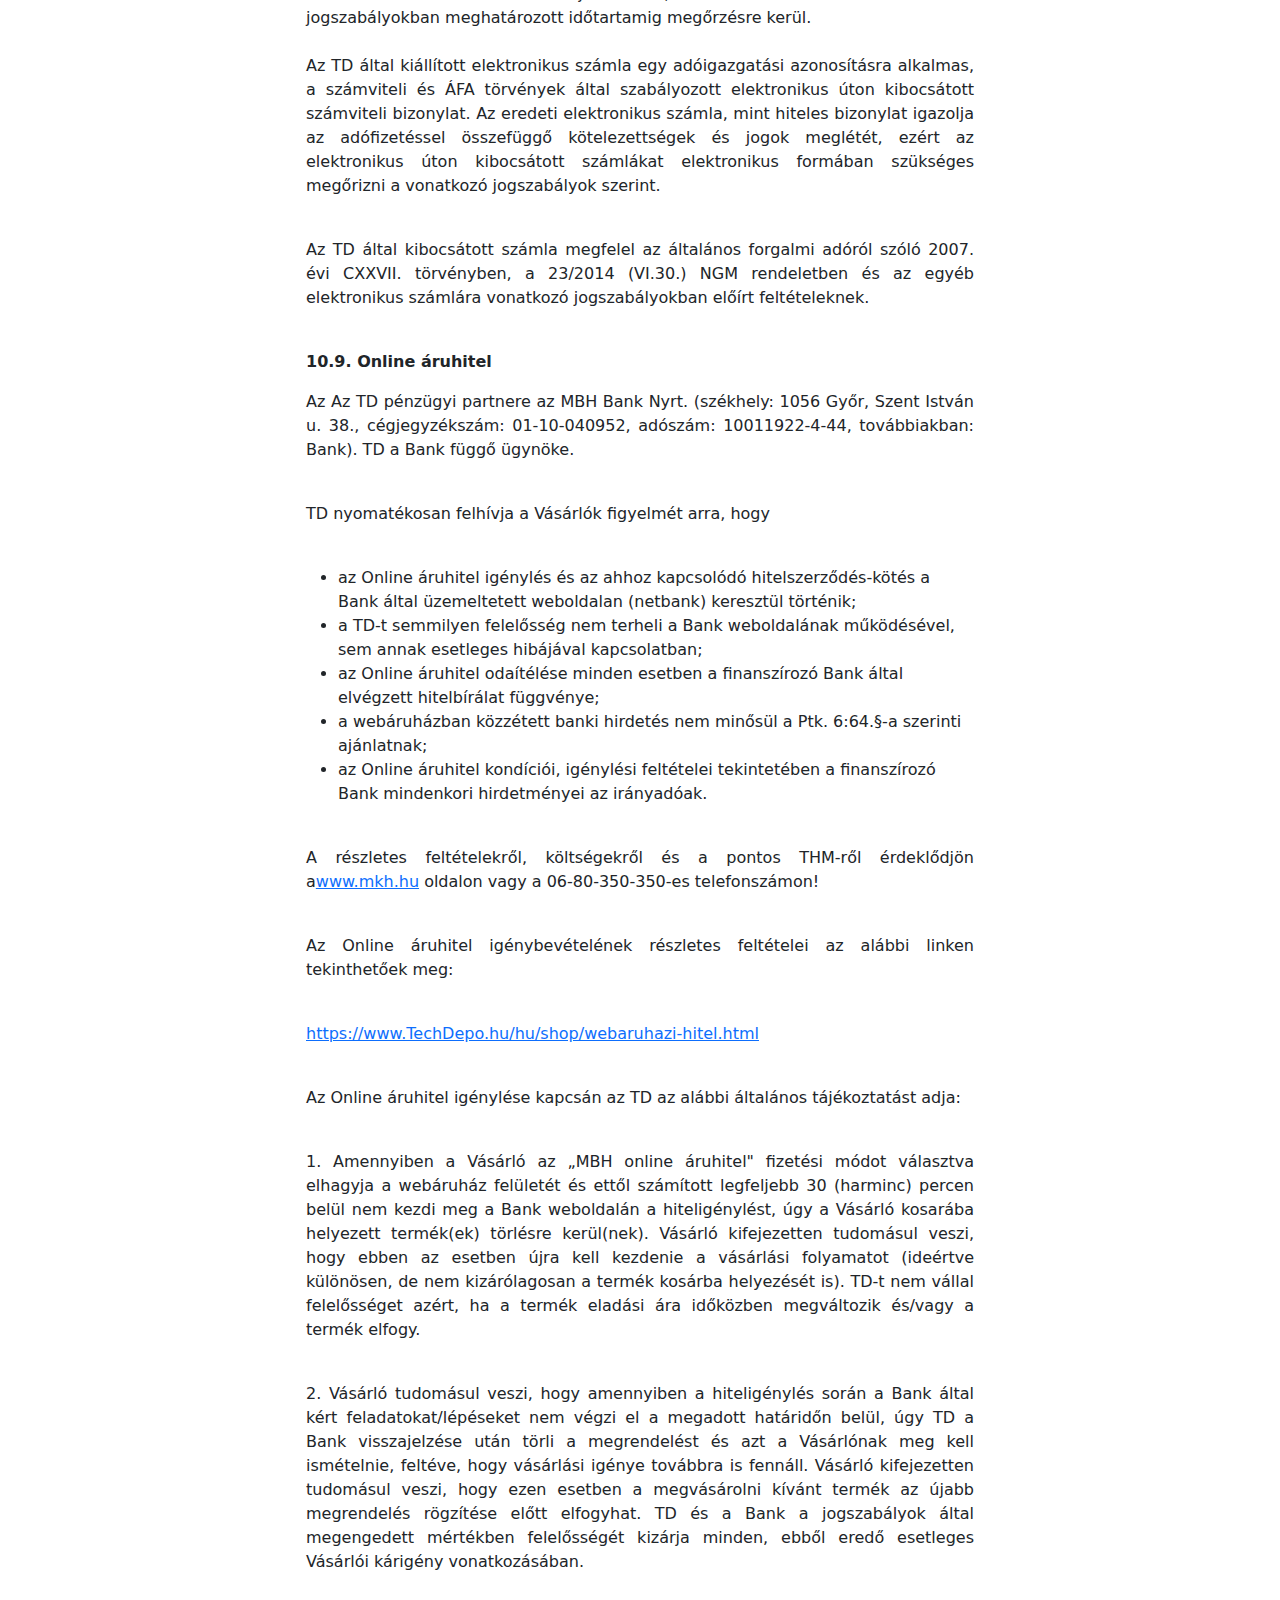
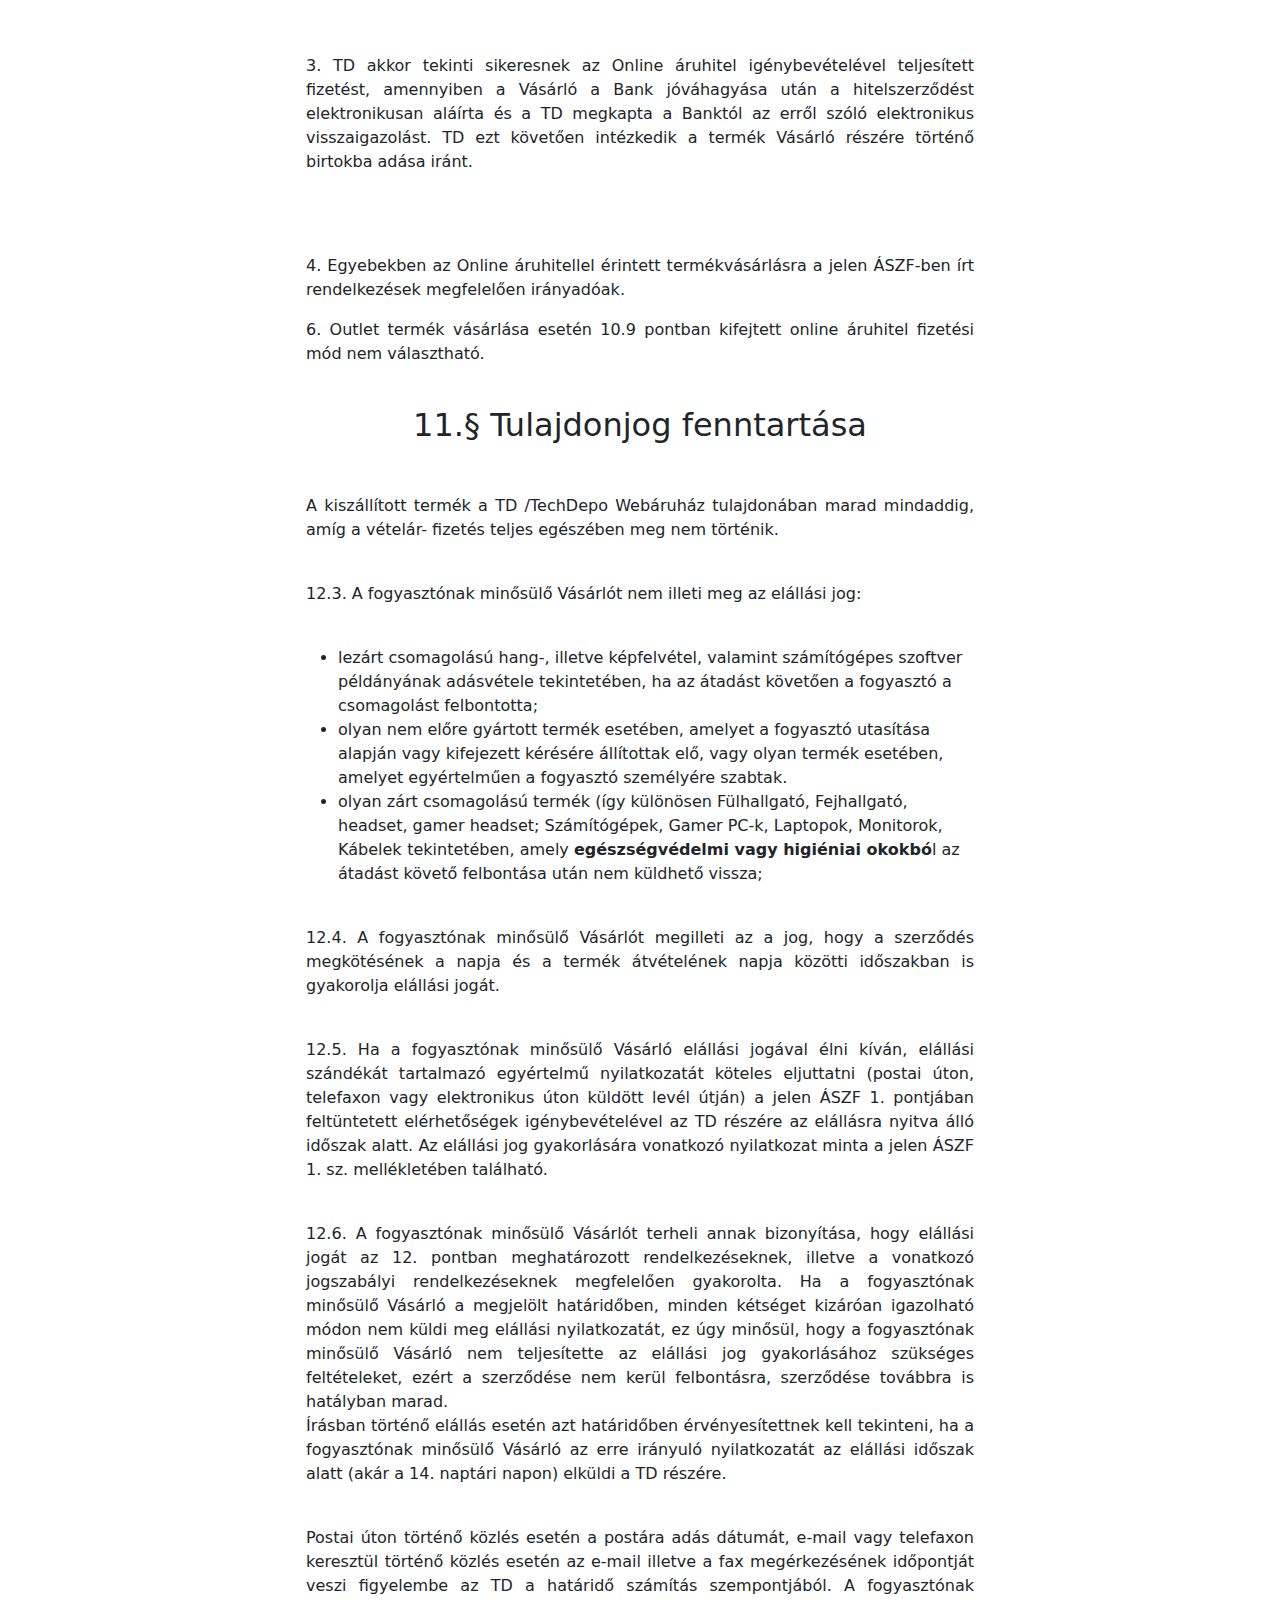
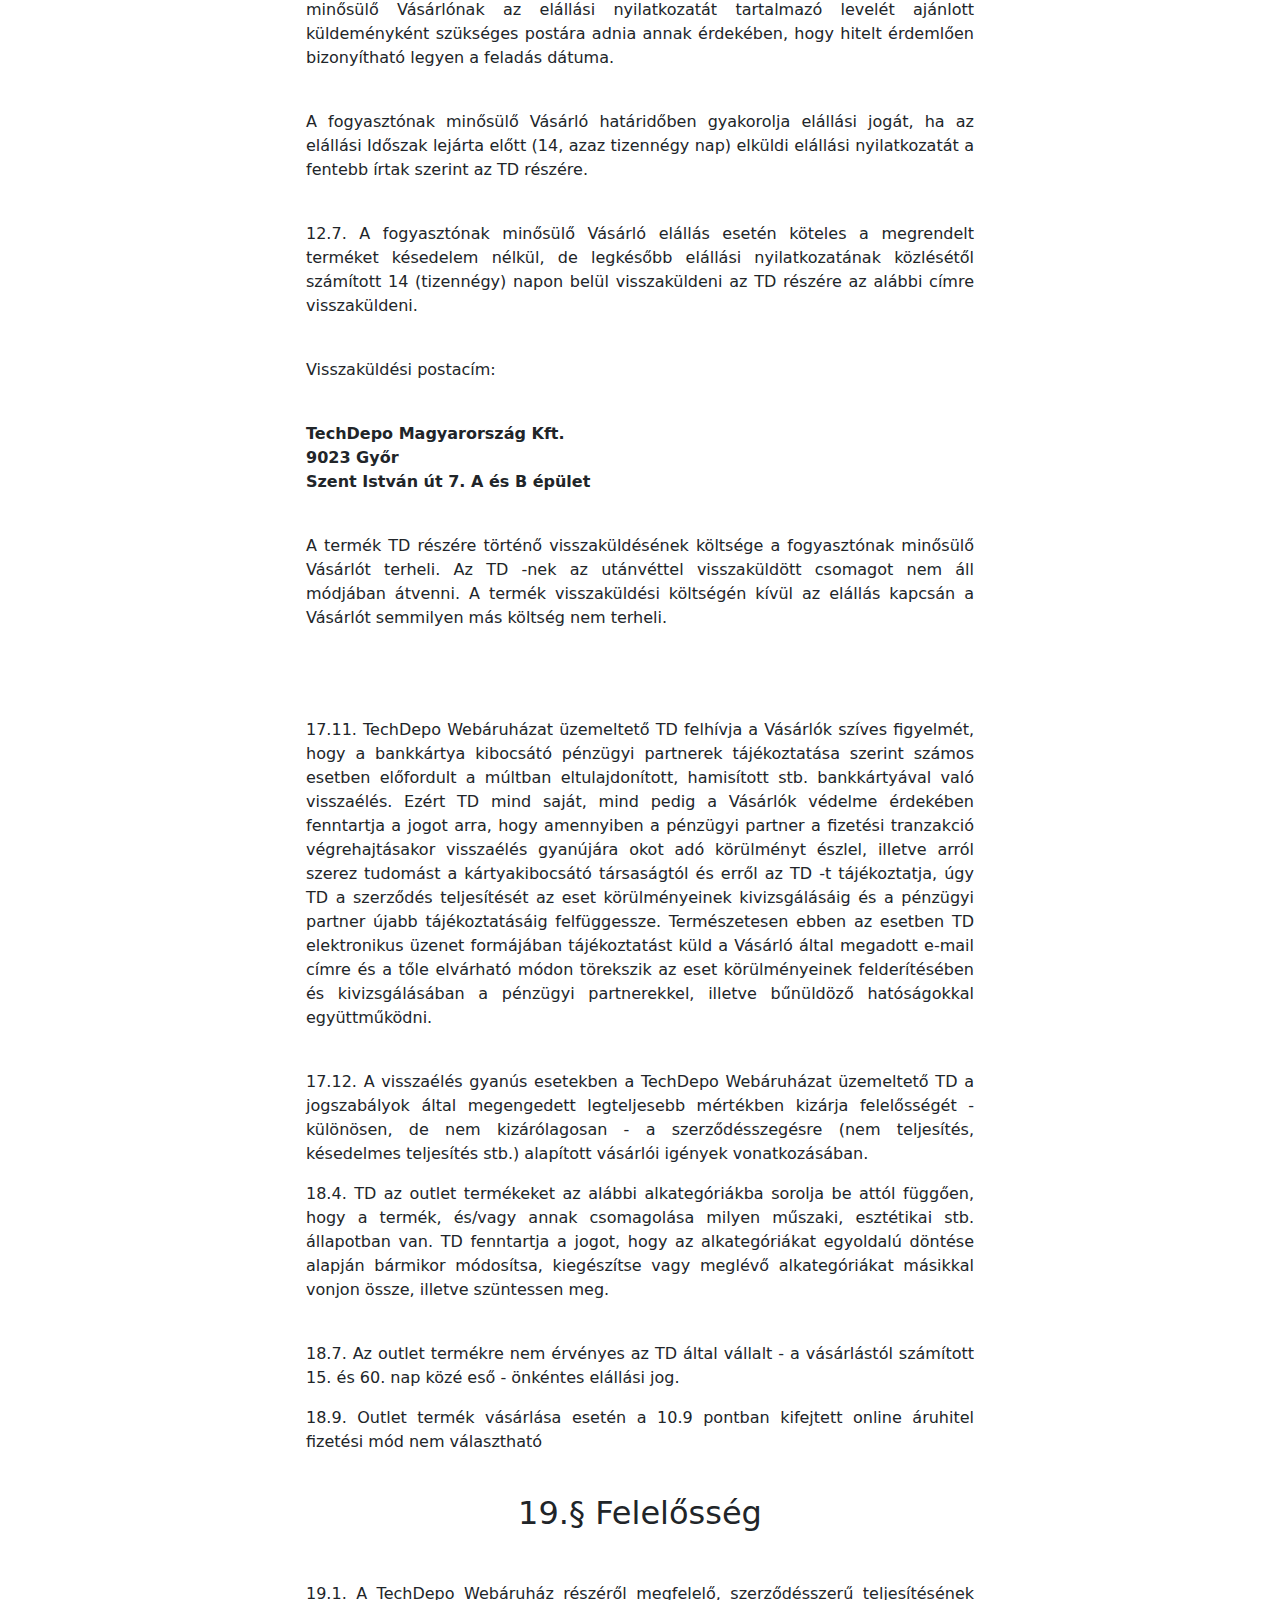
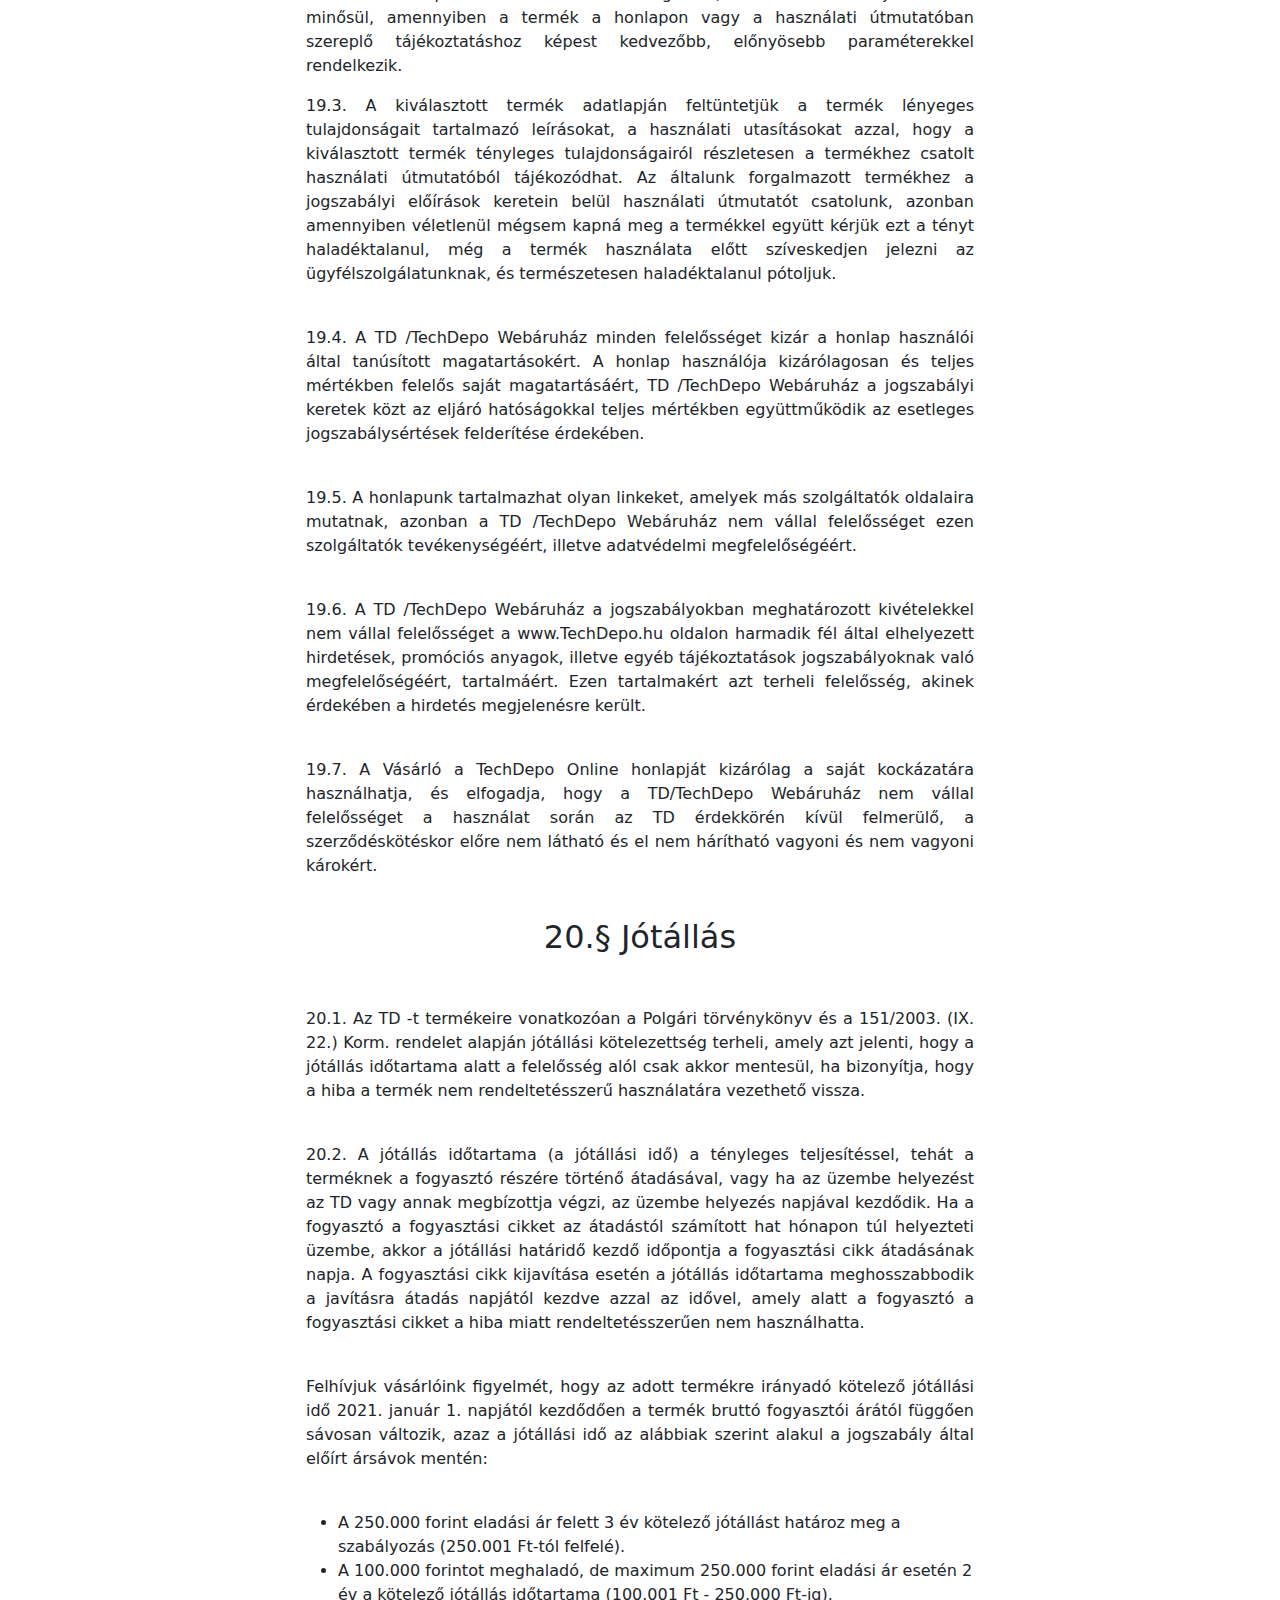
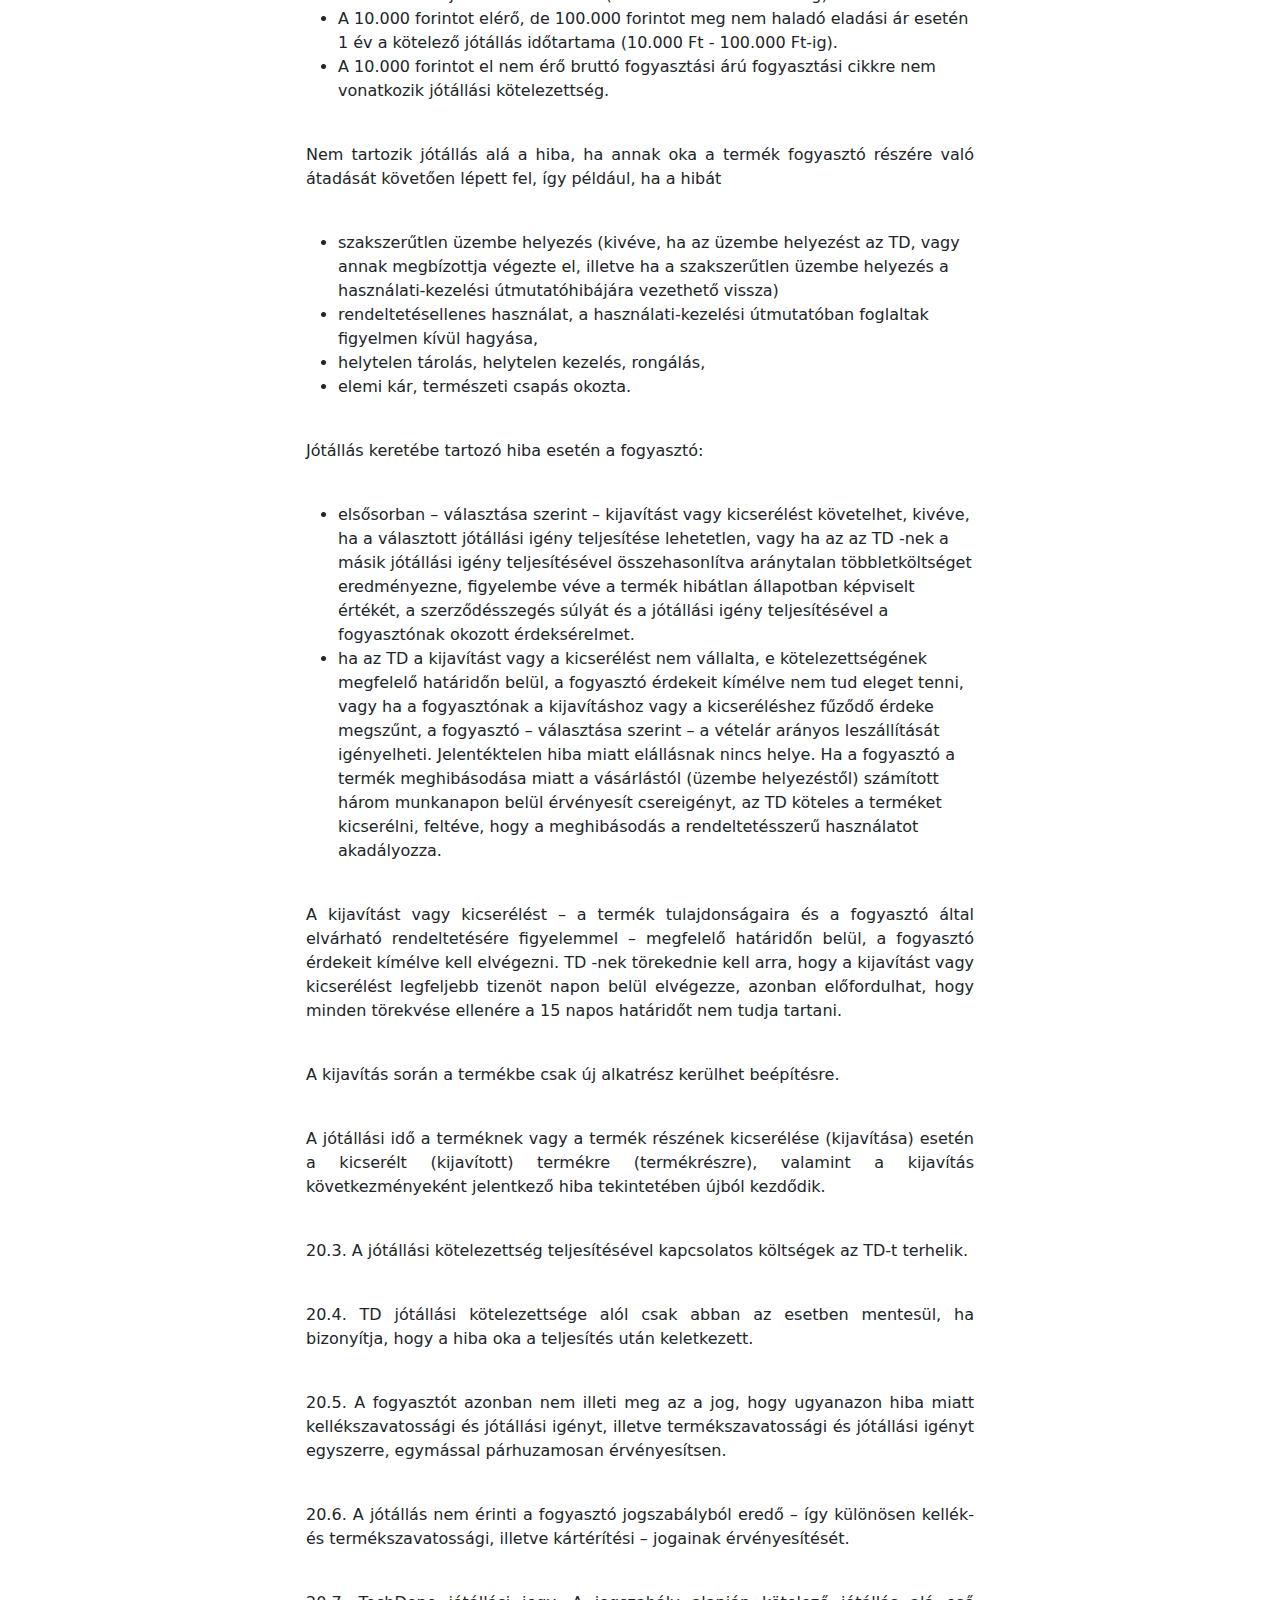
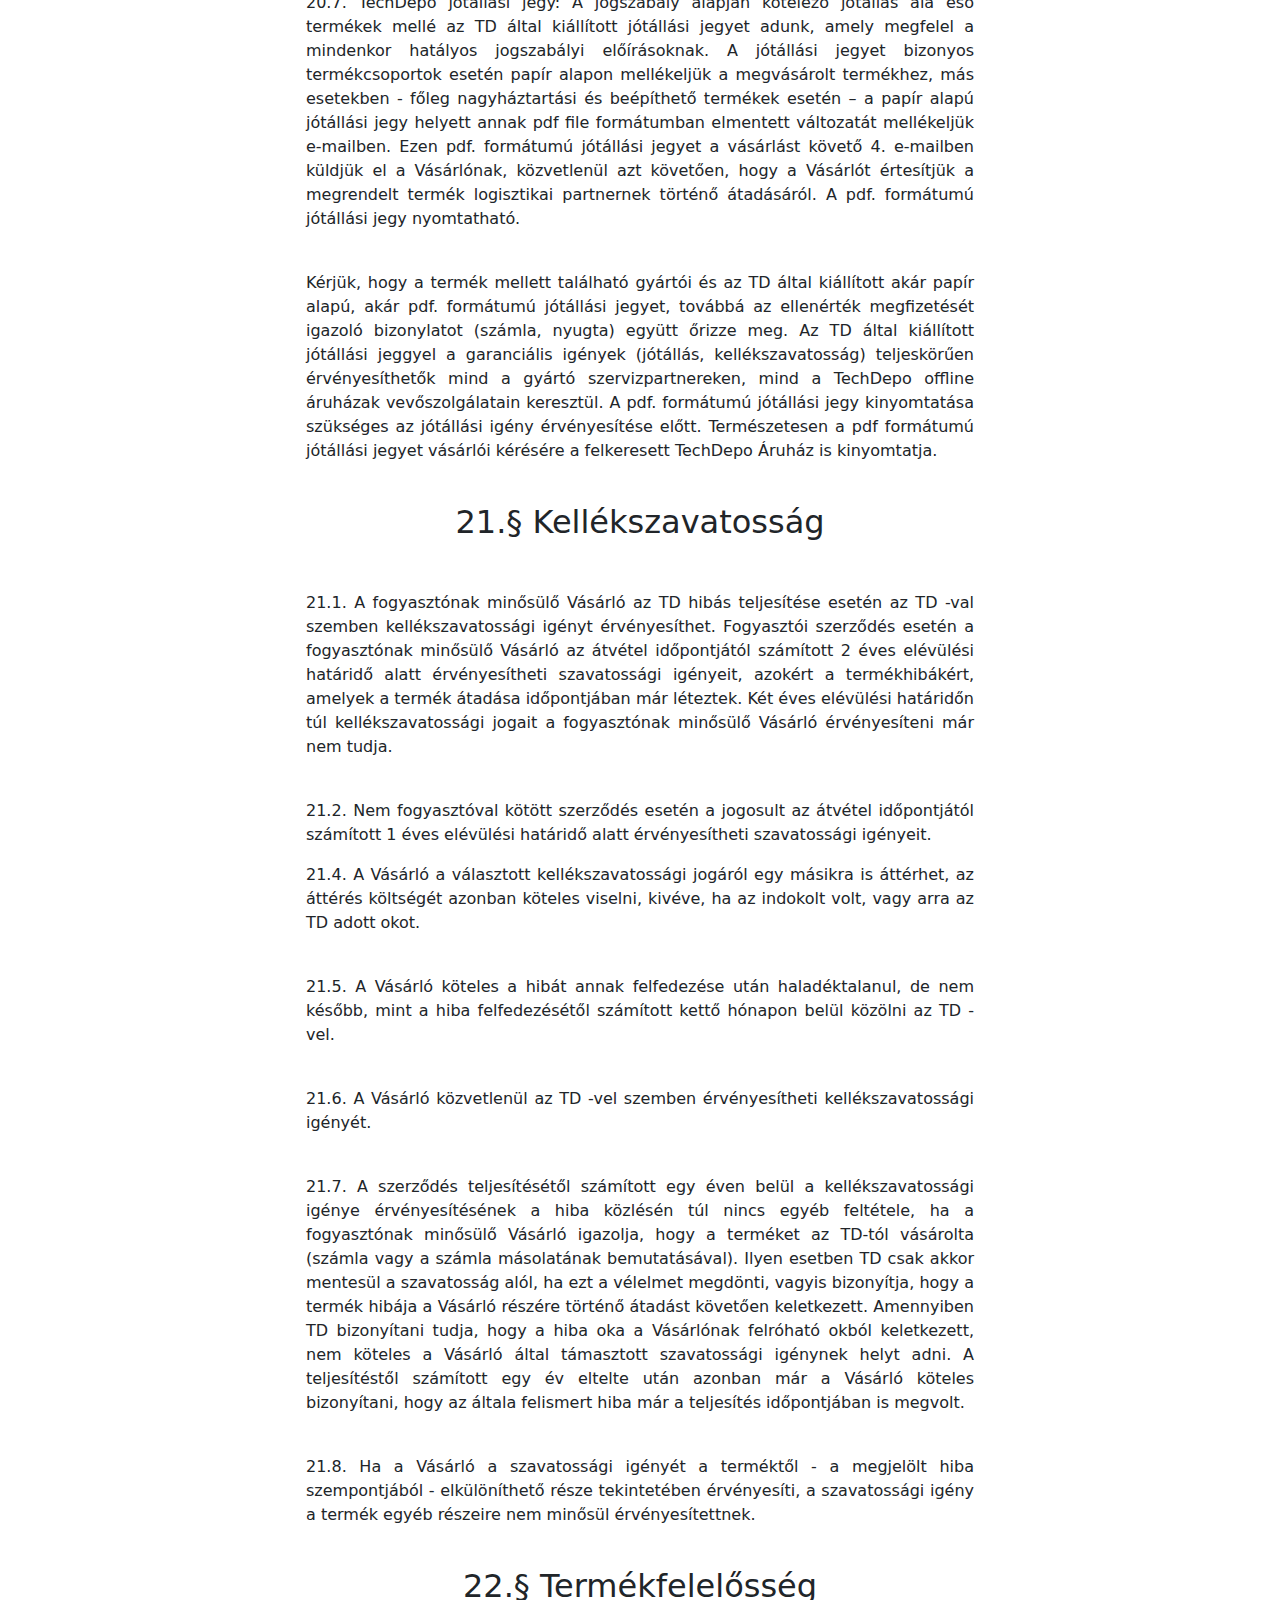
<file: policies/privacy-policy.html>
<!DOCTYPE html>
<html lang="hu">
<head>
    <meta charset="UTF-8">
    <meta name="viewport" content="width=device-width, initial-scale=1.0">
    <link rel="stylesheet" href="../css/bootstrap.css">
    <link rel="stylesheet" href="https://cdnjs.cloudflare.com/ajax/libs/font-awesome/6.4.0/css/all.min.css">
    <link rel="stylesheet" href="../policies/policies.css">
    <link rel="stylesheet" href="../css/general.css">
    <link rel="icon" href="../images/favicon_white.ico" type="image/x-icon">
    <title>TechDepo - Adatvédelmi Tájékoztató</title>
</head>
<body>
    <header>
        <div class="header">
                    <a href="../index.php">
                         <img src="../logo.png" alt="TechDepo logó">
                    </a> 
                <div>
                    <form action="search.php" method="get">
                        <input type="text" id="search" name="product-search" placeholder="Keresés...">
                        <button type="submit">
                            <i class="fas fa-search"></i>
                        </button>
                    </form>
                </div>
                <div>  
                    <a  class="header-dis" href="../pages/account.php"><i class="fas fa-user" aria-hidden="true"></i></a>
                    <a class="header-dis" href="../account/wishlist.php"><i class="fas fa-star" aria-hidden="true"></i></a>
                    <a href="../account/cart.php"><i class="fas fa-shopping-cart" aria-hidden="true"></i></a>
                    <a class="header-dis2" href="../pages/tracking.php">TRACK YOUR ORDER</a>
                </div>
        </div>
        <div class="sidenav" id="navSide">
                            <a href="" class="closebtn" onclick="closeNav()"><i class="fa fa-xmark"></i></a>
                            <a href="../products/featured.php">Ajánlataink</a>
                            <a class="sidedrop" onclick="dropSide()">Termékeink <i class="fa fa-angle-right" aria-hidden="true"></i></a>
                                <div class="sidecont">
                                    <a href="../products/towers.php"> - Számítógépek</a>
                                    <a href="../products/notebooks.php"> - Laptopok</a>
                                    <a href="../products/monitors.php"> - Monitorok</a>
                                    <a href="../products/headphones.php"> - Fejhallgatók</a>
                                </div>
                            <a class="sidedrop" onclick="dropSide2()">Rólunk <i class="fa fa-angle-right" aria-hidden="true"></i></a>
                                <div class="sidecont2">
                                    <a href="../pages/about.html"> - Cégünkről</a>
                                    <a href="https://youtu.be/qydY-wmmyDk" target="_blank"> - Az oldal használata</a>
                                    <a href="../pages/forum.php"> - Fórum</a>
                                </div>
                        </div>
        <div class="topnav">
                    <div class="menu">
                        <a href="../index.php"><i class="fa fa-home" aria-hidden="true"></i></a>
                        <a href="../pages/account.php"><i class="fa fa-user" aria-hidden="true"></i></a>
                        <a href="../account/wishlist.php"><i class="fa fa-star" aria-hidden="true"></i></a>
                    </div>
                    <button id="hambi" class="sandwitch dropbtn"  onclick="openNav()">
                        <div class="bar1"></div>
                        <div class="bar2"></div>
                        <div class="bar3"></div>
                    </button>
                <a class="topnav-dis" href="../index.php">Kezdőlap</a>
                <a class="topnav-dis" href="../products/featured.php">Ajánlataink</a>
                <a class="topnav-dis" href="../products/onsale.php">Akcióink</a>
                <div class="dropdown topnav-dis">
                <button class="dropbtn">Termékeink</button>
                    <div class="dropdown-content">
                            <a href="../products/towers.php">Számítógépek</a>
                            <a href="../products/notebooks.php">Laptopok</a>
                            <a href="../products/headphones.php">Fejhallgatók</a>
                            <a href="../products/monitors.php">Monitorok</a>
                    </div>
                </div>
                <div class="dropdown topright topnav-dis">
                    <button class="dropbtn" style="padding-right: 50px">Rólunk</button>
                        <div class="dropdown-content">
                            <a href="../pages/about.html">Cégünkről</a>
                            <a href="https://youtu.be/qydY-wmmyDk" target="_blank">Az oldal használata</a>
                            <a href="../pages/forum.php">TechDepo fórum</a>
                        </div>
                </div>
        </div>
    </header>
    <div class="WordSection1 word-box">
        <div class="head" align="center"><h1>ÁLTALÁNOS SZERZŐDÉSI FELTÉTELEK –
        TECHDEPO WEBÁRUHÁZ</h1></div>
        <p class="MsoTocHeading">Hatályos:
        2024. január 22. napjától</p>
   
        <p class="MsoNoSpacing">Az
        ÁSZF hatálya kiterjed minden olyan kereskedelmi ügyletre, amely a TechDepo Webáruház és a Vásárló (a
        továbbiakban: „<b>Vásárló”</b>) között elektronikusan jön létre.</p>
    <br>
        <p class="MsoNoSpacing">Vásárló
        alatt értjük valamennyi természetes és jogi személyt, valamint a jogi
        személyiséggel nem rendelkező jogalanyokat.</p>
    <br>
        <p class="MsoNoSpacing">A
        Vásárló fogalma magában foglalja a fogyasztó fogalmát. A Ptk. 8:1.§ 3. pontja
        értelmében fogyasztó a szakmája, önálló foglalkozása vagy üzleti tevékenysége
        körén kívül eljáró természetes személy.</p>
    <br>
        <p class="MsoNoSpacing">A
        TechDepo Webáruházban történő regisztrációval a Vásárló elfogadja
        és magára nézve kötelezőnek ismeri el a jelen ÁSZF-ben foglalt rendelkezéseket.</p>
    <br>
        <h2 class="infohead">2.§ Szerződéses partner adatai</h2>
        <p class="MsoNoSpacing">A Vásárló szerződéses partnere:
        </p>
    <br>
        <p class="MsoNoSpacing">Cégadatok:</p>
    <br>
    <p class="MsoNormal">Cégnév: TechDepo Magyarország Kft.
    <br>
        Székhely és levelezési cím: 9023 Győr, Szent István út 7.
    <br>Cégjegyzékszám: 01-09-297359
    <br>
        Cégjegyzéket vezető törvényszék cégbírósága: Fővárosi Törvényszék Cégbírósága
    <br>
        Adószám: 12172951-2-44<br>
        Statisztikai számjel: 23562459-8220-113-01
    <br>
        Cégjegyzésre jogosultak: Keszeg Máté ügyvezető igazgató, Czipri Gergő ügyvezető igazgató és Dornai Márk más munkavállaló</p>
    <br>
    <p class="MsoNoSpacing">
        Kereskedelmi tevékenységre vonatkozó nyilvántartást vezető hatóság: 
    <br>
    </p><p class="MsoNormal">Győr
        Főváros XIII. Kerületi Polgármesteri Hivatal Igazgatási Osztály
    <br>
        Kereskedelmi nyilvántartási szám: XIII/12860/2017/B</p>
    <br>
        <p class="MsoNoSpacing">A
        tárhely-szolgáltató adatai:
        </p>
    <br>
        A tárhely-szolgáltató cégneve: Nexinto Zrt.
    <br>
        A tárhely-szolgáltató székhelye: HU-69420 Nyalka, Arany János út 11. 
    <br>
        A tárhely szolgáltató elektronikus elérhetősége:<a href="mailto:Keszeg.Mate.Mark@students.jedlik.eu">Keszeg.Mate.Mark@students.jedlik.eu</a>
    <br>
       A tárhely-szolgáltató weboldala: <a href="http://www.nexinto.com/">www.nexinto.com</a>
    <br>
        Adathálózati központ:Nexinto Zrt., Arany János út 11., 69420 Győr, Magyarország<p></p>
    <br>
        <p class="MsoNoSpacing">TD Ügyfélszolgálat telefonszáma: +36/30/223-2688<br>
        Ügyfélszolgálatunk telefonon az alábbi időszakokban érhető el:<br>
        Hétfőtől szombatig: 8:00 - 21:00<br>
        Vasárnap: 8:00 - 20:00<br>
        December 24-én és 31-én: 8:00 - 14:00<br>
    </p> 
    <br>
        <p class="MsoNoSpacing">
        Felhívjuk szíves figyelmüket, hogy ünnepnapokon (január 1., március 15., nagypéntek,
        húsvéthétfő, május 1., pünkösdhétfő, augusztus 20., október 23., november 1. és
        december 25-26.) az ügyfélszolgálat nem elérhető.</p>
    <br>
        <p class="MsoNoSpacing">TD
        és az ügyfélszolgálat elektronikus elérhetősége: 
        <a href="mailto:TDonline@TechDepo.hu">TDonline@TechDepo.hu</a> </p>
    <br>
        <h2 class="infohead">3.§ A TechDepo Webáruház használatával
        kapcsolatos megkötések</h2>
        <p class="MsoNoSpacing">3.1.
        A TechDepo Webáruházat csak az ÁSZF feltételeit és az Adatvédelmi Szabályzatot
        elfogadó személy használhatja. Azaz a TechDepo Webáruház használata során a Vásárlónak
        el kell fogadnia az ÁSZF feltételeit, valamint az Adatvédelmi Szabályzatban szereplő
        adatkezelést. Ennek hiányában a Vásárló köteles haladéktalanul megszakítani a
        TechDepo Webáruház megtekintését, abban vásárlást nem eszközölhet.</p>
    
        <p class="MsoNoSpacing">3.3.
            Amennyiben a Vásárló a TechDepo Webáruház weboldalára belép és annak használatát 
            folytatja, úgy azzal a Vásárló kijelenti, hogy az adatvédelmi nyilatkozatban levő 
            felhasználási feltételeket megértette, azokat tudomásul vette.</p>
    <br>
        <p class="MsoNoSpacing">3.4.
        Amennyiben Vásárló nem fogadja el az ÁSZF-et, vagy az adatkezeléshez nem járul
        hozzá, úgy haladéktalanul köteles megszakítani a TechDepo Webáruház
        használatát és elhagyni azt.</p>
    <br>
        <h2 class="infohead">4.§ Vásárlói kör meghatározása</h2>
        <p class="MsoNoSpacing">4.1.
        A TechDepo Webáruházban megvételre kínált termékek értékesítése kizárólag
        fogyasztónak minősülő Vásárlók és gazdasági társaságok, mint végfelhasználók
        részére történik. A termékek kereskedelmi újra, illetve továbbértékesítése nem
        engedélyezett. A TechDepo Webáruház ebből következően fenntartja a jogot
        arra, hogy ne fogadjon el olyan szerződéses ajánlatot, amelynél gyanú merül fel
        arra vonatkozóan, hogy kereskedelmi újra-, illetve továbbértékesítés céljából
        történt az ajánlattétel. </p>
    <br>
        <p class="MsoNoSpacing">4.2.
            A termékeket kizárólag háztartásban használatos mennyiségben értékesítjük. 
            Amennyiben feltételezhető, hogy a rendelés ezt a mennyiséget túllépi, 
            úgy a TechDepo Webáruház fenntartja a jogot a Vásárlói ajánlat teljes 
            vagy részleges visszautasítására. Jelen rendelkezés irányadó abban az esetben is, 
            ha a megrendelt termék mennyisége meghaladja az adott termékre a TechDepo Webáruház 
            által Vásárlóként meghatározott maximális darabszámot vagy a megrendelés árkedvezménnyel 
            együtt járó promóciós kampány során történik. Erről TechDepo Webáruház a Vásárlót 
            e-mail útján értesíti. Ilyen esetben a TechDepo Webáruház a Vásárló által már 
            kifizetett, azonban a Webáruház által vissza nem igazolt megrendelések/Termékek 
            eladási árát a Vásárló részére – elsősorban a vásárlói fizetéssel egyező 
            módon - visszatéríti.</p>
    <br>
    <p class="MsoNoSpacing">4.3.
        A TechDepo Webáruház kifejezetten fenntartja a jogot a Vásárló TechDepo Webáruház 
        használatából történő végleges vagy átmeneti kizárására és valamennyi, a Vásárlóhoz 
        kapcsolható megrendelés törlésére, amennyiben a Vásárló a TechDepo Webáruház üzemeltetője 
        által meghatározott ÁSZF, illetve egyéb, a termékoldalon feltüntetett értékesítési feltétel 
        rosszhiszemű megkerülésével, kijátszásával adta le megrendelését.
        Ilyen visszaélésszerű magatartásnak minősül különösen, ha a Vásárló az adott Termék(ek)re 
        vonatkozó mennyiségi korlátozásokat (jellemzően 1 darab Termék / Vásárló és/vagy háztartás) úgy 
        igyekszik kijátszani, hogy
        <br>
        </p><ul>
        <li>a maximált értékesítési korlátozással érintett Termékre saját adatainak/profiljának 
            felhasználásával több, egymástól függetlenül megrendelést ad le; és/vagy</li>
        <li>a maximált értékesítési korlátozással érintett Termékre hamis vagy hamisított vásárlói 
            adatok/profil felhasználásával több, egymástól függetlenül megrendelést ad le; és/vagy</li>
        <li>bármilyen más módon az értékesítési korlátozást kijátssza vagy annak kijátszására törekszik.</li>
    </ul>
    <p></p>
    
        <li>
        esetleg rendszerhiba
        miatt megjelenő „0” Ft-os vagy „1” Ft-os ár; </li>
        <li>
        egyéb feltűnő
        értékaránytalanságot mutató ár</li>
        </ul>
    <br>
        <p class="MsoNoSpacing">TD az
        adatbeviteli hibákból, téves, hibás stb. árfeltüntetésből eredő felelősségét a
        jogszabályok által megengedett legteljesebb mértékben kizárja. </p>
    <br>
        <h2 class="infohead">6.§ Ajánlati kötöttség,
        visszaigazolás, a szerződés létrejötte</h2>
        <p class="MsoNoSpacing">6.1.
        A Vásárló a “Fizetés most” gombra történő kattintással kötelező érvényű és
        fizetési kötelezettséggel járó ajánlatot tesz a kosárban található termék(ek)
        megvételére, az erre vonatkozó jelölőnégyzet kipipálásával elfogadja és magára
        nézve kötelezőnek ismeri el jelen ÁSZF-et és az Adatvédelmi Szabályzatot. A
        Vásárló ajánlatának, megrendelésének TD-hez való megérkezése a
        Vásárló részéről ajánlati kötöttséget eredményez.
        </p>
    
        <p class="MsoNoSpacing">A
        vásárlói megrendelés megérkezésének jelen pontban részletezett visszaigazolása nem
        jelenti a Vásárló ajánlatának elfogadását.</p>
    <br>
        <p class="MsoNoSpacing">6.3.
        A szerződés csak akkor tekinthető megkötött szerződésnek, amikor a TechDepo Webáruház
        kinyilvánítja a rendelés elfogadását, amelyet egy külön, Vásárlónak küldött e-mailben
        igazol vissza.
        </p>
    <br>
        <p class="MsoNoSpacing">6.4.
        A Vásárló a TechDepo Webáruház honlapján való regisztrációval elismeri, hogy
        jelen ÁSZF, valamint az Adatvédelmi Szabályzat rendelkezéseit megismerte és
        elfogadja, a rendelés menetével tisztában van, továbbá az Adatvédelmi Szabályzatban
        részletezett adatkezelésekhez hozzájárul.
        </p>
    <br>
        <p class="MsoNoSpacing">6.5.
        Amennyiben a rendelés elküldését megelőzően a Vásárlónak a termékkel
        kapcsolatban kérdése merül fel, úgy telefonon, illetve e-mail útján fordulhat a
        TechDepo Webáruház ügyfélszolgálatához (lásd jelen ÁSZF 2.§-át), ahol
        készséggel állunk rendelkezésére.</p>
    <br>
        <p class="MsoNoSpacing">6.6.
        A TechDepo Webáruházban vásárolt termékek kereskedelmi tovább-értékesítése
        nem megengedett.</p>
    <br>
        <h2 class="infohead">7.§ Termék rendelkezésre állása</h2>
        <p class="MsoNoSpacing">7.1.
        Amennyiben a megrendelt termék nem áll rendelkezésre a rendelés idején, illetve
        a „rendelhető”-ként feltüntetett termék nem beszerezhető a weboldalon
        feltüntetett időtartamon belül, úgy a TechDepo Webáruház fenntartja magának
        a jogot, hogy ne fogadja el az áru megrendelését, ebben az esetben
        szerződéskötés nem történik, amiről a Vásárló értesítést kap. Bármely,
        esetlegesen korábban eszközölt kifizetést a Vásárló számára haladéktalanul
        visszautaljuk.</p>

    <br>
        <h2 class="infohead">10.§ Fizetés, számlakiállítás, online áruhitel</h2>
        <p class="MsoNoSpacing">10.1.
        A rendelési folyamat befejezése után a Vásárló választhat a megjelenő fizetési
        módok közül.<br>
        A Vásárló az TD által biztosított fizetési módokról a <a href="https://www.TechDepo.hu/hu/shop/info.html#webaruhazfizetes">https://www.TechDepo.hu/hu/shop/info.html#webaruhazfizetes</a>
        oldalon „Fizetési lehetőségek” fejezetcím alatt tájékozódhat.</p>
    <br>
        <p class="MsoNormal">10.2.
        Hitelkártyával történő fizetés kezelője az OTP Mobil Kft. (székhely:
        1138 Győr, Szent István út 7 B. ép. 2. em.; Cg. 01-09-174466; adószám: 24386106-2-44)
        A kezelőcég aktuális általános felhasználási feltételei a következő linken
        érhető el: <a href="https://simplepay.hu/vasarlo-aff/">https://simplepay.hu/vasarlo-aff/</a></p>
    <br>
        <p class="MsoNoSpacing">10.3.
        Azonnali banki átutalással történő fizetés esetén a pénzügyi művelet feldolgozó
        cége az UniCredit Bank Hungary Zrt., székhely: 9021 Győr, Árpád út 45. , cégjegyzékszám: 01-10-041348.<br>
        <br>
        </p>
    <br>
        <p class="MsoNoSpacing">10.4.
        A fizetés során beírt adatokat a TechDepo Webáruház tárolja, azokat az
        adott fizetéskezelő cég is kezeli és a pénzügyi szolgáltatók eltérő adatvédelmi
        rendelkezései lépnek érvénybe ezen esetekben.</p>
    <br>
        <p class="MsoNoSpacing">
        10.5. A termék kifizetésével kapcsolatban a Vásárló érdekkörében felmerülő
        összes költség – különösen, de nem kizárólag a tranzakciós illetéket, nem
        magyarországi banknál vezetett bankszámláról való utalás költsége vagy banki
        készpénzbefizetés költsége - minden esetben a Vásárlót terheli.
        </p>
    <br>
        <p class="MsoNoSpacing">10.6.
        TD tájékoztatja a Vásárlókat, hogy a TechDepo Webáruházban történt
        termékértékesítés során a Vásárló jogosult eldönteni, hogy az elérhető fizetési
        módok – köztük az előre fizetést is - közül melyiket választja. Az Áfatörvény
        alkalmazásában nem minősül előlegfizetésnek, ha az ellenértéket megfizetni
        köteles fél saját döntése alapján előbb fizet, mint a 10.7. pontban
        részletezett teljesítési időpont. </p>
    
        <p class="MsoNoSpacing">10.8.
        Vásárló köteles a rendelés leadásakor fokozottan ügyelni a helyes <b>vevő</b>
        adatok megadására. Az elektronikusan megküldött számlán szereplő adatokat a
        Vásárló köteles az átvételt követően az elvárható legrövidebb időn belül
        ellenőrizni. TD nyomatékosan felhívja a figyelmet arra, hogy a számla vevő
        adatainak utólagos módosítására – a nyilvánvaló név- és címelírási hibát (pl.
        betűhiány, helyesírási hiba) ide nem értve - a számla kiállítását követően nincs lehetőség.</p>
    <br>
        <p class="MsoNormal">A
        Vásárló a megrendelés és az ÁSZF-ben leírtak elfogadásával kifejezetten és
        jóváhagyólag tudomásul veszi, hogy az TD az ügylet vonatkozásában
        elektronikus számlát bocsát ki és kötelezettséget vállal a kiállított
        elektronikus számla befogadására. Az TD a kiállított elektronikus számlát külön
        (automatikus visszaigazolást és az ajánlat elfogadását követő harmadik) email
        üzenet mellékleteként küldi.</p>
    <br>
        <p class="MsoNoSpacing">TD
        kizárólag magyar forintban (Ft) állítja ki a számviteli bizonylatot. </p>
    <br>
        <p class="MsoNoSpacing">
        Az elektronikus számlát a Számlaközpont Zrt. minősített szolgáltató készíti el
        a TD megbízásából. A számlakészítés során átadott adatokat a
        Számlaközpont Zrt. harmadik fél részére nem adja tovább, az archiválásra és a
        vonatkozó jogszabályokban meghatározott időtartamig megőrzésre kerül.<br>
        <br>
        Az TD által kiállított elektronikus számla egy adóigazgatási azonosításra
        alkalmas, a számviteli és ÁFA törvények által szabályozott elektronikus úton
        kibocsátott számviteli bizonylat. Az eredeti elektronikus számla, mint hiteles
        bizonylat igazolja az adófizetéssel összefüggő kötelezettségek és jogok
        meglétét, ezért az elektronikus úton kibocsátott számlákat elektronikus
        formában szükséges megőrizni a vonatkozó jogszabályok szerint.</p>
    <br>
        <p class="MsoNoSpacing">
        Az TD által kibocsátott számla megfelel az általános forgalmi adóról szóló
        2007. évi CXXVII. törvényben, a 23/2014 (VI.30.) NGM rendeletben és az egyéb
        elektronikus számlára vonatkozó jogszabályokban előírt feltételeknek.</p>
    <br>
        <p class="MsoNoSpacing"><b>10.9. Online áruhitel</b></p>
    
        <p class="MsoNoSpacing">Az
            Az TD pénzügyi partnere az MBH Bank Nyrt. (székhely: 1056 Győr, Szent István u. 38., cégjegyzékszám: 01-10-040952, adószám: 10011922-4-44, továbbiakban: Bank). TD a Bank függő ügynöke.</p>
    <br>
        <p class="MsoNormal">TD nyomatékosan felhívja
        a Vásárlók figyelmét arra, hogy </p>
    <br>
        <ul>
        <li>
        az Online áruhitel
        igénylés és az ahhoz kapcsolódó hitelszerződés-kötés a Bank által üzemeltetett
        weboldalan (netbank) keresztül történik;</li>
        <li>
        a TD-t semmilyen
        felelősség nem terheli a Bank weboldalának működésével, sem annak esetleges
        hibájával kapcsolatban;</li>
        <li>
        az Online áruhitel
        odaítélése minden esetben a finanszírozó Bank által elvégzett hitelbírálat
        függvénye;</li>
        <li>
        a webáruházban közzétett banki hirdetés nem minősül a Ptk. 6:64.§-a
        szerinti ajánlatnak;</li>
        <li>
        az Online áruhitel
        kondíciói, igénylési feltételei tekintetében a finanszírozó Bank mindenkori
        hirdetményei az irányadóak. </li>
    </ul>
    <br>
        <p class="MsoNoSpacing">A részletes feltételekről, költségekről és a
        pontos THM-ről érdeklődjön a<a href="https://www.mkh.hu/" target="_blank">www.mkh.hu</a> oldalon vagy a 06-80-350-350-es telefonszámon!</p>
    <br>
        <p class="MsoNoSpacing">Az
        Online áruhitel igénybevételének részletes feltételei az alábbi linken tekinthetőek
        meg: </p>
    <br>
        <p class="MsoNoSpacing" align="center"><a href="https://www.TechDepo.hu/hu/shop/webaruhazi-hitel.html">https://www.TechDepo.hu/hu/shop/webaruhazi-hitel.html </a></p>
    <br>
        <p class="MsoNormal">Az
        Online áruhitel igénylése kapcsán az TD az alábbi általános tájékoztatást
        adja:</p>
    <br>
        <p class="MsoListParagraph">1. Amennyiben a Vásárló az „MBH online áruhitel" fizetési módot választva elhagyja a webáruház felületét és ettől számított legfeljebb 30 (harminc) percen belül nem kezdi meg a Bank weboldalán a hiteligénylést, úgy a Vásárló kosarába helyezett termék(ek) törlésre kerül(nek). Vásárló kifejezetten tudomásul veszi, hogy ebben az esetben újra kell kezdenie a vásárlási folyamatot (ideértve különösen, de nem kizárólagosan a termék kosárba helyezését is). TD-t nem vállal felelősséget azért, ha a termék eladási ára időközben megváltozik és/vagy a termék elfogy.</p>
    <br>
        <p class="MsoNoSpacing">2. Vásárló tudomásul veszi, hogy
        amennyiben a hiteligénylés során a Bank által kért feladatokat/lépéseket nem
        végzi el a megadott határidőn belül, úgy TD a Bank visszajelzése után törli a
        megrendelést és azt a Vásárlónak meg kell ismételnie, feltéve, hogy vásárlási
        igénye továbbra is fennáll. Vásárló kifejezetten tudomásul veszi, hogy ezen
        esetben a megvásárolni kívánt termék az újabb megrendelés rögzítése előtt
        elfogyhat. TD és a Bank a jogszabályok által megengedett mértékben
        felelősségét kizárja minden, ebből eredő esetleges Vásárlói kárigény
        vonatkozásában. </p>
    <br>
        <p class="MsoListParagraphCxSpFirst" <="" p="">
    <br>
        </p><p class="MsoListParagraphCxSpMiddle">3. TD akkor tekinti sikeresnek az
        Online áruhitel igénybevételével teljesített fizetést, amennyiben a Vásárló a
        Bank jóváhagyása után a hitelszerződést elektronikusan aláírta és a TD
        megkapta a Banktól az erről szóló elektronikus visszaigazolást. TD ezt
        követően intézkedik a termék Vásárló részére történő birtokba adása iránt. </p>
    <br>
        <p class="MsoListParagraphCxSpMiddle" <="" p="">
    <br>
        </p><p class="MsoListParagraphCxSpLast">4. Egyebekben az Online áruhitellel
        érintett termékvásárlásra a jelen ÁSZF-ben írt rendelkezések megfelelően
        irányadóak. </p>
    
        <p class="MsoListParagraphCxSpLast">6. Outlet termék vásárlása esetén 10.9 pontban kifejtett online áruhitel fizetési mód nem választható.</p>
    <br>
        <h2 class="infohead">11.§ Tulajdonjog fenntartása</h2>
        <p class="MsoNoSpacing">A
        kiszállított termék a TD /TechDepo Webáruház tulajdonában marad
        mindaddig, amíg a vételár- fizetés teljes egészében meg nem történik.</p>
    
    <br>
        <p class="MsoNormal">12.3.
        A fogyasztónak minősülő Vásárlót nem illeti meg az elállási jog: </p>
    <br>
        <ul>
        <li>
        lezárt
        csomagolású hang-, illetve képfelvétel, valamint számítógépes szoftver
        példányának adásvétele tekintetében, ha az átadást követően a fogyasztó a
        csomagolást felbontotta;</li>
        <li>
        olyan
        nem előre gyártott termék esetében, amelyet a fogyasztó utasítása alapján vagy
        kifejezett kérésére állítottak elő, vagy olyan termék esetében, amelyet
        egyértelműen a fogyasztó személyére szabtak.</li>
         <li class="MsoNormal">olyan zárt csomagolású termék (így különösen
             Fülhallgató, Fejhallgató, headset, gamer headset; Számítógépek, Gamer PC-k, Laptopok, Monitorok, Kábelek<b><i> </i></b>tekintetében, amely <b>egészségvédelmi vagy higiéniai okokbó</b>l
             az átadást követő felbontása után nem küldhető vissza;</li>
        </ul>
    <br>
        <p class="MsoNoSpacing">12.4.
        A fogyasztónak minősülő Vásárlót megilleti az a jog, hogy a szerződés
        megkötésének a napja és a termék átvételének napja közötti időszakban is
        gyakorolja elállási jogát. </p>
    <br>
        <p class="MsoNoSpacing">
        12.5. Ha a fogyasztónak minősülő Vásárló elállási jogával élni kíván, elállási
        szándékát tartalmazó egyértelmű nyilatkozatát köteles eljuttatni (postai úton,
        telefaxon vagy elektronikus úton küldött levél útján) a jelen ÁSZF 1. pontjában
        feltüntetett elérhetőségek igénybevételével az TD részére az elállásra
        nyitva álló időszak alatt. Az elállási jog gyakorlására vonatkozó nyilatkozat
        minta a jelen ÁSZF 1. sz. mellékletében található. </p>
    <br>
        <p class="MsoNoSpacing">
        12.6. A fogyasztónak minősülő Vásárlót terheli annak bizonyítása, hogy elállási
        jogát az 12. pontban meghatározott rendelkezéseknek, illetve a vonatkozó
        jogszabályi rendelkezéseknek megfelelően gyakorolta. Ha a fogyasztónak minősülő
        Vásárló a megjelölt határidőben, minden kétséget kizáróan igazolható módon nem
        küldi meg elállási nyilatkozatát, ez úgy minősül, hogy a fogyasztónak minősülő Vásárló
        nem teljesítette az elállási jog gyakorlásához szükséges feltételeket, ezért a
        szerződése nem kerül felbontásra, szerződése továbbra is hatályban marad.<br>
        Írásban történő elállás esetén azt határidőben érvényesítettnek kell tekinteni,
        ha a fogyasztónak minősülő Vásárló az erre irányuló nyilatkozatát az elállási időszak
        alatt (akár a 14. naptári napon) elküldi a TD részére.</p>
    <br>
        <p class="MsoNoSpacing">Postai
        úton történő közlés esetén a postára adás dátumát, e-mail vagy telefaxon
        keresztül történő közlés esetén az e-mail illetve a fax megérkezésének
        időpontját veszi figyelembe az TD a határidő számítás szempontjából. A
        fogyasztónak minősülő Vásárlónak az elállási nyilatkozatát tartalmazó levelét
        ajánlott küldeményként szükséges postára adnia annak érdekében, hogy hitelt
        érdemlően bizonyítható legyen a feladás dátuma.</p>
    <br>
        <p class="MsoNoSpacing">A
        fogyasztónak minősülő Vásárló határidőben gyakorolja elállási jogát, ha az elállási
        Időszak lejárta előtt (14, azaz tizennégy nap) elküldi elállási nyilatkozatát a
        fentebb írtak szerint az TD részére.
        </p>
    <br>
        <p class="MsoNoSpacing">12.7.
        A fogyasztónak minősülő Vásárló elállás esetén köteles a megrendelt terméket
        késedelem nélkül, de legkésőbb elállási nyilatkozatának közlésétől számított 14
        (tizennégy) napon belül visszaküldeni az TD részére az alábbi címre
        visszaküldeni. </p>
    <br>
        <p class="MsoNoSpacing">Visszaküldési
        postacím: </p>
    <br>
        <p class="MsoNoSpacing"><b>TechDepo Magyarország Kft.<br>
        9023 Győr<br>
        Szent István út 7. A és B épület</b></p>
    <br>
        <p class="MsoNoSpacing">
        A termék TD részére történő visszaküldésének költsége a fogyasztónak
        minősülő Vásárlót terheli. Az TD -nek az utánvéttel visszaküldött
        csomagot nem áll módjában átvenni. A termék visszaküldési költségén kívül az
        elállás kapcsán a Vásárlót semmilyen más költség nem terheli.</p>
    
    
    <br>
    <br>

    <br>
        <p class="MsoNormal">17.11.
        TechDepo Webáruházat üzemeltető TD felhívja a Vásárlók szíves
        figyelmét, hogy a bankkártya kibocsátó pénzügyi partnerek tájékoztatása szerint
        számos esetben előfordult a múltban eltulajdonított, hamisított stb.
        bankkártyával való visszaélés. Ezért TD mind saját, mind pedig a
        Vásárlók védelme érdekében fenntartja a jogot arra, hogy amennyiben a pénzügyi
        partner a fizetési tranzakció végrehajtásakor visszaélés gyanújára okot adó
        körülményt észlel, illetve arról szerez tudomást a kártyakibocsátó társaságtól
        és erről az TD -t tájékoztatja, úgy TD a szerződés
        teljesítését az eset körülményeinek kivizsgálásáig és a pénzügyi partner újabb
        tájékoztatásáig felfüggessze. Természetesen ebben az esetben TD elektronikus
        üzenet formájában tájékoztatást küld a Vásárló által megadott e-mail címre és a
        tőle elvárható módon törekszik az eset körülményeinek felderítésében és kivizsgálásában
        a pénzügyi partnerekkel, illetve bűnüldöző hatóságokkal együttműködni.</p>
    <br>
        <p>17.12.
        A visszaélés gyanús esetekben a TechDepo Webáruházat üzemeltető TD a jogszabályok által megengedett legteljesebb mértékben
        kizárja felelősségét - különösen, de nem kizárólagosan - a szerződésszegésre
        (nem teljesítés, késedelmes teljesítés stb.) alapított vásárlói igények
        vonatkozásában. 

    <br>
        <p class="MsoNoSpacing">18.4.
        TD az outlet termékeket az alábbi alkategóriákba sorolja be attól
        függően, hogy a termék, és/vagy annak csomagolása milyen műszaki, esztétikai
        stb. állapotban van. TD fenntartja a jogot, hogy az alkategóriákat
        egyoldalú döntése alapján bármikor módosítsa, kiegészítse vagy meglévő
        alkategóriákat másikkal vonjon össze, illetve szüntessen meg. </p>
    <br>

        <p class="MsoNoSpacing">18.7.
        Az outlet termékre nem érvényes az TD által vállalt - a vásárlástól
        számított 15. és 60. nap közé eső - önkéntes elállási jog. </p>
    
    <p class="MsoNoSpacing">18.9. Outlet termék vásárlása esetén a 10.9 pontban kifejtett online áruhitel fizetési mód nem választható</p>
    <br>
        <h2 class="infohead">19.§ Felelősség</h2>
        <p class="MsoNormal">
        19.1. A TechDepo Webáruház részéről megfelelő, szerződésszerű teljesítésének minősül, 
        amennyiben a termék a honlapon vagy a használati útmutatóban szereplő tájékoztatáshoz 
        képest kedvezőbb, előnyösebb paraméterekkel rendelkezik.
        </p>
    
        <p class="MsoNormal">
        19.3. A kiválasztott termék adatlapján feltüntetjük a termék lényeges
        tulajdonságait tartalmazó leírásokat, a használati utasításokat azzal, hogy a
        kiválasztott termék tényleges tulajdonságairól részletesen a termékhez csatolt
        használati útmutatóból tájékozódhat. Az általunk forgalmazott termékhez a
        jogszabályi előírások keretein belül használati útmutatót csatolunk, azonban
        amennyiben véletlenül mégsem kapná meg a termékkel együtt kérjük ezt a tényt
        haladéktalanul, még a termék használata előtt szíveskedjen jelezni az
        ügyfélszolgálatunknak, és természetesen haladéktalanul pótoljuk.</p>
    <br>
        <p class="MsoNormal">
        19.4. A TD /TechDepo Webáruház minden felelősséget kizár a honlap
        használói által tanúsított magatartásokért. A honlap használója kizárólagosan
        és teljes mértékben felelős saját magatartásáért, TD /TechDepo Webáruház
        a jogszabályi keretek közt az eljáró hatóságokkal teljes mértékben
        együttműködik az esetleges jogszabálysértések felderítése érdekében.</p>
    <br>
        <p class="MsoNormal">
        19.5. A honlapunk tartalmazhat olyan linkeket, amelyek más szolgáltatók
        oldalaira mutatnak, azonban a TD /TechDepo Webáruház nem vállal
        felelősséget ezen szolgáltatók tevékenységéért, illetve adatvédelmi
        megfelelőségéért.</p>
    <br>
        <p class="MsoNormal">
        19.6. A TD /TechDepo Webáruház a jogszabályokban meghatározott
        kivételekkel nem vállal felelősséget a www.TechDepo.hu oldalon harmadik fél
        által elhelyezett hirdetések, promóciós anyagok, illetve egyéb tájékoztatások
        jogszabályoknak való megfelelőségéért, tartalmáért. Ezen tartalmakért azt
        terheli felelősség, akinek érdekében a hirdetés megjelenésre került.
        </p>
    <br>
        <p class="MsoNormal">19.7. A Vásárló a TechDepo Online honlapját kizárólag a saját 
            kockázatára használhatja, és elfogadja, hogy a TD/TechDepo Webáruház nem vállal 
            felelősséget a használat során az TD érdekkörén kívül felmerülő, a szerződéskötéskor 
            előre nem látható és el nem hárítható vagyoni és nem vagyoni károkért.
        </p>
    <br>
        <h2 class="infohead">20.§ Jótállás</h2>
        <p class="MsoNormal">20.1.
        Az TD -t termékeire vonatkozóan a Polgári törvénykönyv és a 151/2003.
        (IX. 22.) Korm. rendelet alapján jótállási kötelezettség terheli, amely azt
        jelenti, hogy a jótállás időtartama alatt a felelősség alól csak akkor
        mentesül, ha bizonyítja, hogy a hiba a termék nem rendeltetésszerű használatára
        vezethető vissza.</p>
    <br>
        <p class="MsoNormal">20.2.
            A jótállás időtartama (a jótállási idő) a tényleges teljesítéssel, tehát a terméknek a 
            fogyasztó részére történő átadásával, vagy ha az üzembe helyezést az TD vagy annak 
            megbízottja végzi, az üzembe helyezés napjával kezdődik. Ha a fogyasztó a fogyasztási 
            cikket az átadástól számított hat hónapon túl helyezteti üzembe, akkor a jótállási határidő 
            kezdő időpontja a fogyasztási cikk átadásának napja. A fogyasztási cikk kijavítása esetén 
            a jótállás időtartama meghosszabbodik a javításra átadás napjától kezdve azzal az idővel, 
            amely alatt a fogyasztó a fogyasztási cikket a hiba miatt rendeltetésszerűen nem használhatta. </p>
    <br>
    <p class="MsoNormal">Felhívjuk vásárlóink figyelmét, hogy az adott termékre irányadó kötelező jótállási idő 2021. január 1. 
        napjától kezdődően a termék bruttó fogyasztói árától függően sávosan változik, azaz a jótállási idő 
        az alábbiak szerint alakul a jogszabály által előírt ársávok mentén:</p>
    <br>
    <ul>
        <li>A 250.000 forint eladási ár felett 3 év kötelező jótállást határoz meg a szabályozás (250.001 Ft-tól felfelé).</li>
        <li>A 100.000 forintot meghaladó, de maximum 250.000 forint eladási ár esetén 2 év a kötelező jótállás időtartama (100.001 Ft - 250.000 Ft-ig).</li>
        <li>A 10.000 forintot elérő, de 100.000 forintot meg nem haladó eladási ár esetén 1 év a kötelező jótállás időtartama (10.000 Ft - 100.000 Ft-ig).</li>
        <li>A 10.000 forintot el nem érő bruttó fogyasztási árú fogyasztási cikkre nem vonatkozik jótállási kötelezettség.</li>
    </ul>
    <br>
        <p class="MsoNormal">Nem
        tartozik jótállás alá a hiba, ha annak oka a termék fogyasztó részére való
        átadását követően lépett fel,
        így például, ha a hibát</p>
    <br>
    <ul>
        <li> szakszerűtlen üzembe
        helyezés (kivéve, ha az üzembe helyezést az TD, vagy annak megbízottja végezte el, illetve ha
        a szakszerűtlen üzembe helyezés a használati-kezelési útmutatóhibájára vezethető vissza)</li>
        <li> rendeltetésellenes
        használat, a használati-kezelési útmutatóban foglaltak figyelmen kívül hagyása,</li>
        <li> helytelen tárolás,
        helytelen kezelés, rongálás,</li>
        <li> elemi kár, természeti
        csapás okozta.</li>
    </ul>
    <br>
        <p class="MsoNormal">Jótállás
        keretébe tartozó hiba esetén a fogyasztó:</p>
    <br>
    <ul>
        <li> elsősorban – választása
        szerint – kijavítást vagy kicserélést követelhet, kivéve, ha a választott
        jótállási igény teljesítése lehetetlen, vagy ha az az TD -nek a másik
        jótállási igény teljesítésével összehasonlítva aránytalan többletköltséget
        eredményezne, figyelembe véve a termék hibátlan állapotban képviselt értékét, a
        szerződésszegés súlyát és a jótállási igény teljesítésével a fogyasztónak okozott
        érdeksérelmet.</li>
        <li> ha az TD a kijavítást vagy a kicserélést nem vállalta, e kötelezettségének 
            megfelelő határidőn belül, a fogyasztó érdekeit kímélve nem tud eleget tenni, 
            vagy ha a fogyasztónak a kijavításhoz vagy a kicseréléshez fűződő érdeke megszűnt, 
            a fogyasztó – választása szerint – a vételár arányos leszállítását igényelheti. 
            Jelentéktelen hiba miatt elállásnak nincs helye. Ha a fogyasztó a termék meghibásodása 
            miatt a vásárlástól (üzembe helyezéstől) számított három munkanapon belül érvényesít 
            csereigényt, az TD köteles a terméket kicserélni, feltéve, hogy a meghibásodás a 
            rendeltetésszerű használatot akadályozza.</li>
    </ul>
    <br>    
        <p class="MsoNormal">A
        kijavítást vagy kicserélést – a termék tulajdonságaira és a fogyasztó által
        elvárható rendeltetésére figyelemmel – megfelelő határidőn belül, a fogyasztó érdekeit
        kímélve kell elvégezni. TD -nek törekednie kell arra, hogy a
        kijavítást vagy kicserélést legfeljebb tizenöt napon belül elvégezze, azonban
        előfordulhat, hogy minden törekvése ellenére a 15 napos határidőt nem tudja
        tartani.</p>
    <br>
        <p class="MsoNormal">
        A kijavítás során a termékbe csak új alkatrész kerülhet beépítésre.</p>
    <br>
        <p class="MsoNormal">
        A jótállási idő a terméknek vagy a termék részének kicserélése (kijavítása) esetén 
        a kicserélt (kijavított) termékre (termékrészre), valamint a kijavítás következményeként 
        jelentkező hiba tekintetében újból kezdődik.</p>
    <br>
        <p class="MsoNormal">20.3.
        A jótállási kötelezettség teljesítésével kapcsolatos költségek az TD-t
        terhelik.</p>
    <br>
        <p class="MsoNormal">20.4.
        TD jótállási kötelezettsége alól csak abban az esetben mentesül, ha
        bizonyítja, hogy a hiba oka a teljesítés után keletkezett.</p>
    <br>
        <p class="MsoNormal">20.5.
        A fogyasztót azonban nem illeti meg az a jog, hogy ugyanazon hiba miatt
        kellékszavatossági és jótállási igényt, illetve termékszavatossági és jótállási
        igényt egyszerre, egymással párhuzamosan érvényesítsen. </p>
    <br>
        <p class="MsoNormal">20.6.
        A jótállás nem érinti a fogyasztó jogszabályból eredő – így különösen kellék-
        és termékszavatossági, illetve kártérítési – jogainak érvényesítését.</p>
    <br>
        <p class="MsoNoSpacing">20.7.
        TechDepo jótállási jegy: A jogszabály alapján kötelező jótállás alá eső
        termékek mellé az TD által kiállított jótállási jegyet adunk, amely
        megfelel a mindenkor hatályos jogszabályi előírásoknak. A jótállási jegyet
        bizonyos termékcsoportok esetén papír alapon mellékeljük a megvásárolt
        termékhez, más esetekben - főleg nagyháztartási és beépíthető termékek esetén
        – a papír alapú jótállási jegy helyett annak pdf file formátumban elmentett
        változatát mellékeljük e-mailben. Ezen pdf. formátumú jótállási jegyet a
        vásárlást követő 4. e-mailben küldjük el a Vásárlónak, közvetlenül azt
        követően, hogy a Vásárlót értesítjük a megrendelt termék logisztikai partnernek
        történő átadásáról. A pdf. formátumú jótállási jegy nyomtatható.</p>
    <br>
        <p class="MsoNoSpacing">Kérjük,
        hogy a termék mellett található gyártói és az TD által kiállított akár papír
        alapú, akár pdf. formátumú jótállási jegyet, továbbá az ellenérték megfizetését
        igazoló bizonylatot (számla, nyugta) együtt őrizze meg. Az TD által
        kiállított jótállási jeggyel a garanciális igények (jótállás,
        kellékszavatosság) teljeskörűen érvényesíthetők mind a gyártó
        szervizpartnereken, mind a TechDepo offline áruházak vevőszolgálatain
        keresztül. A pdf. formátumú jótállási jegy kinyomtatása szükséges az jótállási
        igény érvényesítése előtt. Természetesen a pdf formátumú jótállási jegyet
        vásárlói kérésére a felkeresett TechDepo Áruház is kinyomtatja.</p>
    <br>
        <h2 class="infohead">21.§ Kellékszavatosság</h2>
        <p class="MsoNormal">21.1.
        A fogyasztónak minősülő Vásárló az TD hibás teljesítése esetén az TD
        -val szemben kellékszavatossági igényt érvényesíthet. Fogyasztói szerződés
        esetén a fogyasztónak minősülő Vásárló az átvétel időpontjától számított 2 éves
        elévülési határidő alatt érvényesítheti szavatossági igényeit, azokért a
        termékhibákért, amelyek a termék átadása időpontjában már léteztek. Két éves
        elévülési határidőn túl kellékszavatossági jogait a fogyasztónak minősülő
        Vásárló érvényesíteni már nem tudja.</p>
    <br>
        <p class="MsoNormal">21.2.
        Nem fogyasztóval kötött szerződés esetén a jogosult az átvétel időpontjától
        számított 1 éves elévülési határidő alatt érvényesítheti szavatossági igényeit.</p>
   
        <p class="MsoNormal">21.4.
        A Vásárló a választott kellékszavatossági jogáról egy másikra is áttérhet, az
        áttérés költségét azonban köteles viselni, kivéve, ha az indokolt volt, vagy
        arra az TD adott okot.</p>
    <br>
        <p class="MsoNormal">21.5.
        A Vásárló köteles a hibát annak felfedezése után haladéktalanul, de nem később,
        mint a hiba felfedezésétől számított kettő hónapon belül közölni az TD -vel.</p>
    <br>
        <p class="MsoNormal">21.6.
        A Vásárló közvetlenül az TD -vel szemben érvényesítheti
        kellékszavatossági igényét.</p>
    <br>
        <p class="MsoNormal">21.7.
            A szerződés teljesítésétől számított egy éven belül a kellékszavatossági igénye érvényesítésének a hiba 
            közlésén túl nincs egyéb feltétele, ha a fogyasztónak minősülő Vásárló igazolja, hogy a terméket az TD-tól 
            vásárolta (számla vagy a számla másolatának bemutatásával). Ilyen esetben TD csak akkor mentesül a szavatosság 
            alól, ha ezt a vélelmet megdönti, vagyis bizonyítja, hogy a termék hibája a Vásárló részére történő átadást 
            követően keletkezett. Amennyiben TD bizonyítani tudja, hogy a hiba oka a Vásárlónak felróható okból keletkezett, 
            nem köteles a Vásárló által támasztott szavatossági igénynek helyt adni. A teljesítéstől számított egy év eltelte 
            után azonban már a Vásárló köteles bizonyítani, hogy az általa felismert hiba már a teljesítés időpontjában is megvolt.
        </p>
    <br>
        <p class="MsoNormal">21.8.
        Ha a Vásárló a szavatossági igényét a terméktől - a megjelölt hiba
        szempontjából - elkülöníthető része
        tekintetében érvényesíti, a szavatossági igény a termék egyéb részeire nem
        minősül érvényesítettnek.</p>
    <br>
        <h2 class="infohead">22.§ Termékfelelősség</h2>
        <p class="MsoNormal">22.1.
        A termék (ingó dolog) hibája esetén a fogyasztónak minősülő Vásárló –
        választása szerint – a 21. pontban meghatározott kellékszavatossági jogot vagy
        termékfelelősségi/termékszavatossági igényt érvényesíthet.</p>
    <br>
        <p class="MsoNormal">22.2.
        A fogyasztónak minősülő Vásárlótazonban nem illeti meg az a jog, hogy ugyanazon
        hiba miatt kellékszavatossági és termékszavatossági igényt egyszerre, egymással
        párhuzamosan érvényesítsen. Termékszavatossági igény eredményes érvényesítése
        esetén azonban a kicserélt termékre, illetve kijavított részre vonatkozó kellékszavatossági
        igényét a fogyasztónak minősülő Vásárló a gyártóval szemben érvényesítheti.</p>
    <br>
        <p class="MsoNormal">22.3.
        Termékszavatossági igényként a fogyasztónak minősülő Vásárló kizárólag a hibás
        termék kijavítását vagy kicserélését kérheti. A termék hibáját
        termékszavatossági igény érvényesítése esetén a fogyasztónak minősülő Vásárló kell
        bizonyítania.</p>
    <br>
        <p class="MsoNormal">22.4.
        Egy termék akkor minősül hibásnak, ha az nem felel meg a forgalomba hozatalakor
        hatályos minőségi követelményeknek vagy, ha nem rendelkezik a gyártó által
        adott leírásban szereplő tulajdonságokkal.</p>
    <br>
        <p class="MsoNormal">22.5.
        Termékszavatossági igényét a fogyasztónak minősülő Vásárló a termék gyártó
        általi forgalomba hozatalától számított két éven belül érvényesítheti. E
        határidő elteltével e jogosultságát elveszti. A fogyasztónak minősülő Vásárló a
        hiba felfedezése után késedelem nélkül köteles a hibát a gyártóval közölni. A
        hiba felfedezésétől számított két hónapon belül közölt hibát késedelem nélkül
        közöltnek kell tekinteni. A közlés késedelméből eredő kárért a fogyasztó
        felelős.</p>
    <br>
        <p class="MsoNormal">22.6.
        A fogyasztónak minősülő Vásárló termékszavatossági igényét az ingó dolog
        gyártójával vagy forgalmazójával szemben gyakorolhatja.</p>
    <br>
        <p class="MsoNormal">22.7.
        A Ptk. értelmében gyártónak minősül a termék előállítója és forgalmazója.</p>
    <br>
        <p class="MsoNormal">22.8.
        A gyártó, forgalmazó kizárólag akkor mentesül termékszavatossági kötelezettsége
        alól, ha bizonyítani
        tudja, hogy:</p>
    <br>
    <ul>
        <li> a terméket nem üzleti
        tevékenysége körében gyártotta, illetve hozta forgalomba, vagy</li>
        <li> a hiba a tudomány és a
        technika állása szerint a forgalomba hozatal időpontjában nem volt felismerhető vagy</li>
        <li> a termék hibája jogszabály
        vagy kötelező hatósági előírás alkalmazásából ered.</li>
    </ul>
    <br>
        <p class="MsoNormal">22.9.
        A gyártónak, forgalmazónak a mentesüléshez elegendő egy okot bizonyítania.</p>
    <br>
        <h2 class="infohead">
        23.§
        Eljárás hibás termék esetén, reklamáció</h2>
        <p class="MsoNormal">
        23.1. A hibás termék miatt az ezzel kapcsolatos igény nyitva álló időszakban
        akár a TechDepo Webáruházon keresztül, akár bármely magyarországi TechDepo áruházban érvényesíthető.
        </p>
    <br>
        <p class="MsoNormal">23.2.
        Ha a Vásárló nem minősül fogyasztónak, azaz a Vásárló a kereskedelmi vagy
        szakmai tevékenységének keretében adja le megrendelését, a hiba miatti
        követelés az áru átvételétől számított 1 éven belül elévül.</p>
    <br>
        <p class="MsoNormal">
        23.3. Kérjük a vásárolt terméket szíveskedjen az átvételkor ellenőrizni, és
        amennyiben a csomagolás sérült szíveskedjen a szállítónak jelezni és kérni
        jegyzőkönyv felvételét. Abban az esetben, ha mennyiségi, vagy minőségi kifogása
        van, szíveskedjen ügyfélszolgálatunknak bejelenteni reklamációját. Szállítónk
        díjmentesen visszaszállítja a terméket, amennyiben véletlenül más, vagy nem
        annyi terméket küldtünk, illetve a termék sérült. Ezt követően haladéktalanul
        felvesszük Önnel a kapcsolatot és díjmentesen kiszállítjuk a megrendelt
        terméket.
        </p>
    <br>
        <p class="MsoNormal">23.4.
        A kellékszavatosságról, termékszavatosságról és jótállásról részletes
        információt a jelen ÁSZF 18-20. pontjaiban és 2. sz. mellékletben talál.</p>
    <br>
        <h2 class="infohead">24.§ A TechDepo Webáruház célja, felelősség korlátozása, szerzői jog</h2>
        <p class="MsoNormal">A TechDepo Webáruház célja a rajta megtalálható árucikkek 
            értékesítése. Az egyes árucikkeknél megjelenített képek, illetve színek a 
            gyártó/forgalmazó által biztosított hivatalos illusztrációk, ezért azok a valóságtól 
            nem lényeges tulajdonságaikban eltérhetnek. TD az elvárható gondossággal kezeli a 
            gyártó/forgalmazó által rendelkezésre bocsátott termékinformációkat, a weboldalon 
            található információk jóhiszeműen kerültek felhelyezésre, azonban azok kizárólag 
            tájékoztató célt szolgálnak.</p>
    <br>
        <p class="MsoNormal">A termékekről feltüntetett dobozképek tájékoztató jellegűek, 
            jellemzően megegyeznek azzal, amelyet Vásárló ténylegesen kézhez is kap, de nem 
            lényeges tulajdonságokra vonatkozó eltérés itt is lehetséges, amellyel kapcsolatban 
            felelősséget nem vállalunk (pl. a termék ugyanazzal a tartalommal/paraméterekkel, de 
            eltérő színű, formájú stb. borítóban kapható, mint ami a képen szerepel).</p>
    <br>
        <p class="MsoNormal">A
        termékekről feltüntetett dobozképek tájékoztató jellegűek, jellemzően
        megegyeznek azzal, amelyet Vásárló ténylegesen kézhez is kap, de eltérés itt is
        lehetséges, amellyel kapcsolatban felelősséget szintén nem vállalunk (pl. a
        termék ugyanazzal a tartalommal/paraméterekkel, de eltérő borítóban kapható,
        mint ami a képen szerepel).</p>
    <br>
        <p class="MsoNormal">A
        TechDepo Webáruházban való vásárlás feltételezi Vásárló részéről az internet
        lehetőségeinek és korlátainak ismeretét és elfogadását, különösen a technikai
        paraméterekre és az internet használata során felmerülő hibákra.</p>
    <br>
        <p class="MsoNormal">TD
        semmilyen módon
        különösen nem vállal felelősséget:</p>
    <br>
    <ul>
    <li>
        Az internetes hálózatban történő bármilyen működési hibáért, ill. a TechDepo
        Webáruház használatának ezen hibákon alapuló akadályoztatásáért, zavaraiért és
        az ezekből adódó következményekért</li>
    <li>
        Bármilyen adat, vagy akár elküldött akár fogadott e-mail fogyasztó/látogató érdekkörében 
        történt elvesztéséért, meg nem érkezéséért, késlekedéséért és az ebből adódó 
        következményekért</li>
    <li>
        Akár a küldő akár a fogadó oldalán a spam-szűrő túlzott aktivitása miatt a
        leveleknek Levélszemét/Spam/Promotion stb. mappába kerüléséért, illetve az
        ebből adódó következményekért, esetleges elvesztésért, törlésért</li>
    <li>
        Bármelyik kommunikációs vonalban történő bármilyen meghibásodásért, akár a küldő, akár 
        a fogadó oldalán, akár a közbeeső csatornák bármelyikén.</li>
    </ul>
    <br>
        <p class="MsoNormal">TD nem felelős semmilyen alapon, semmilyen sem közvetlen, sem 
            közvetett kárért, ami a TechDepo Webáruházhoz való csatlakozás vagy használat 
            során a fogyasztó/látogató érdekkörében, illetőleg a fogyasztó mulasztásából eredően 
            következett be. A látogató feladata megóvni a számítógépét az azon tárolt adatokat 
            az esetleg behatolásoktól és egyéb káros eseményektől.</p>
    <br>
        <p class="MsoNormal">TD semmilyen esetben nem vonható felelősségre akár vis maior esetén, 
            akár bármilyen olyan érdekkörén kívül bekövetkező, a szerződés megkötésekor előre 
            nem látható eseménnyel kapcsolatban, amelyet nem képes azonnal elhárítani</p>
    <br>
        <p class="MsoNormal">TD
        előzetes értesítés
        nélkül is fenntartja a jogot bármely ár, adat, határidő és egyéb paraméter,
        valamint a szerződési feltételek megváltoztatására. Ezen változtatás, vagy
        bármely módosítás a TechDepo Webáruházban való megjelenés, feltüntetés
        időpontjában lép életbe. Amennyiben Vásárló bármely módosítással nem ért egyet,
        a vásárlás nem lehetséges. Az eszközölt módosítás nem érinti a már megkötött,
        de még nem teljesített szerződéseket. Vásárló teljeskörűen és korlátlanul felel
        az általa megadott adatokért.</p>
    <br>
        <p class="MsoNormal">A
        TechDepo Webáruház szerzői jogvédelem alatt áll. Minden nem fenti
        kategóriába eső grafika, elrendezés vagy szöveges ill. adat tartalom joga TD
        tulajdona. A TechDepo Webáruház oldalai tartalmának bárminemű felhasználása,
        duplikálása, beágyazása csak előzetes, írásbeli hozzájárulásunk után
        lehetséges.</p>
    
        <h2 class="infohead">25.§ Fogyasztói jog- és
        igényérvényesítés</h2>
        <h3 class="infosubhead">25.1. Panasztétel a TD-nél:</h3>
        <p class="MsoNormal">Amennyiben a fogyasztónak minősülő Vásárló fogyasztói jogainak megsértését 
            vagy ennek veszélyét észleli, illetve egyéb okból kifogásolja az TD rendelésével, vásárlásával, 
            jótállási, kellékszavatossági vagy bármilyen egyéb igényével kapcsolatos eljárását, úgy panaszával 
            a TechDepo ügyfélszolgálatához fordulhat az alábbi elérhetőségeken:</p>
        <br>
        <p class="MsoNormal">Telefon: +36 30 223 2688<br>
            Telefonos ügyfélszolgálat nyitva tartás:<br>
            Hétfőtől szombatig: 8:00 - 21:00<br>
            Vasárnap: 8:00 - 20:00<br>
            December 24-én és 31-én: 8:00 - 14:00<br>
            Ünnepnapokon nem elérhető!<br>
            E-mail: <a href="https://www.TechDepo.hu/hu/shop/TDonline@TechDepo.hu">mmonline@TechDepo.hu</a></p>
        <br>
        <p class="MsoNormal">A Vásárló a panaszát az előbbieken túl személyesen is jogosult bejelenteni bármely magyarországi TechDepo áruházban.</p>
        <br>
        <p class="MsoNormal">TD a bejelentett szóbeli panaszt haladéktalanul megvizsgálja, és – amennyiben lehetséges – intézkedik 
            annak orvoslása érdekében; amennyiben a panasz azonnal nem intézhető el, vagy ha a fogyasztó a panasz kezelésével 
            nem ért egyet, úgy TD a fogyasztói panaszról jegyzőkönyvet vesz fel, amelyet a fogyasztóvédelmi törvénynek megfelelően 
            3 évig őriz meg, és annak egy példányát a fogyasztónak átadja. TD az írásbeli panaszt legkésőbb 30 napon belül írásban, 
            érdemben megválaszolja, a panaszt elutasító döntését írásban indokolja.</p>
        <br>
        <h3 class="infosubhead">25.2. Panasztétel a fogyasztóvédelmi
        hatóságnál:</h3>
        <p class="MsoNormal">Amennyiben a fogyasztónak minősülő Vásárló fogyasztói jogainak megsértését észleli, jogosult
            panasszal fordulni a lakóhelye szerint illetékes fogyasztóvédelmi hatósághoz. A panasz elbírálását
            követően a hatóság dönt a fogyasztóvédelmi eljárás lefolytatásáról. A fogyasztók a területileg illetékes
            fővárosi és megyei kormányhivatalokhoz is fordulhatnak. A kormányhivatalok elérhetőségei
            megtalálhatók a <a href="https://www.kormanyhivatal.hu/hu/elerhetosegek">https://www.kormanyhivatal.hu/hu/elerhetosegek</a> honlapon.</p>
    <br>
        <p class="infosubhead">25.3. Vitarendezési
        eljárás az Európai Unió online vitarendezési platformján keresztül: <a href="https://webgate.ec.europa.eu/odr/main/index.cfm?event=main.home.show&amp;lng=HU">https://webgate.ec.europa.eu/odr/main/index.cfm?event=main.home.show&amp;lng=HU</a></p>
    <br>
        <p class="MsoNormal">Online adásvételi
        szerződéssel összefüggő határon átnyúló fogyasztói jogvita esetén lehetőség van
        arra, hogy a fogyasztónak minősülő Vásárlók az online vásárláshoz kapcsolódó,
        határon átnyúló jogvitáikat elektronikusan rendezni tudják a következő linken
        [https://webgate.acceptance.ec.europa.eu/odr/main/?event=main.home.show]
        keresztül elérhető online platformon keresztül beadott elektronikus panasz
        útján.</p>
    <br>
        <p class="MsoNormal">Ehhez nem kell mást
        tenni, minthogy a fenti linken elérhető online platformon a fogyasztónak
        minősülő Vásárló beregisztrál, kitölt egy kérelmet hiánytalanul, majd
        elektronikusan beküldi a Békéltető Testület részére a platformon keresztül. </p>
    
        <h3 class="infosubhead">25.4. Békéltető testület eljárásának
        kezdeményezése:</h3>
        <p class="MsoNormal">Amennyiben Szolgáltató és a fogyasztónak minősülő Vásárló között esetlegesen fennálló fogyasztói
            jogvita Szolgáltatóval való tárgyalások során nem rendeződik, a fogyasztónak minősülő Vásárló, a
            lakóhelye vagy tartózkodási helye szerint illetékes békéltető testülethez fordulhat és kezdeményezheti a
            Testület eljárását, illetve fordulhat a Szolgáltató székhelye szerint illetékes Békéltető Testülethez is.</p>
    <br>
        <p class="MsoNormal">Békéltető Testületre vonatkozó szabályok alkalmazásában fogyasztónak minősül a külön törvény
            szerinti civil szervezet, egyház, társasház, lakásszövetkezet, mikro-, kis- és középvállalkozás is, aki árut
            vesz, rendel, kap, használ, igénybe vesz, vagy az áruval kapcsolatos kereskedelmi kommunikáció,
            ajánlat címzettje.</p>
    <br>
        <p class="MsoNormal">A vállalkozást együttműködési kötelezettség terheli a Békéltető Testület előtti eljárásban. Ez egyrészt a
            békéltető testület felhívására történő válaszirat megküldési kötelezettség, másrészt a Békéltető Testületi
            meghallgatáson egyezség létrehozatalára feljogosított személy részvételének biztosítása. Amennyiben a
            vállalkozás székhelye vagy telephelye nem a területileg illetékes Békéltető Testületet működtető kamara
            szerinti megyében van bejegyezve, a vállalkozás együttműködési kötelezettsége a fogyasztó igényének
            megfelelő írásbeli egyezségkötés lehetőségének felajánlására terjed ki</p>
    <br>
        <p class="MsoNormal">Szolgáltató székhelye szerint illetékes testület a <b>Győri
        Békéltető Testület. </b></p>
    <br>
        <p class="MsoNormal">Elérhetőségei:​</p>
    <br>
        <p class="MsoNormal">Cím: 1016 Győr, Krisztina krt. 99. III. em.
        310.<br>
        Levelezési cím: 1253 Győr, Pf.: 10.<br>
        E-mail cím:<a href="mailto:bekelteto.testulet@bkik.hu" target="_blank">bekelteto.testulet@bkik.hu</a><br>
        Központi telefonszám: +36 1 488 2131<br>
        Fax: +36 1 488 2186</p>
    <br>
        <p class="MsoNormal">A
        Békéltető Testületek elérhetősége: <a href="http://www.bekeltetes.hu/index.php?id=testuletek">http://www.bekeltetes.hu/index.php?id=testuletek</a></p>
    <br>
        <p class="MsoNormal">A Szolgáltatót a Békéltető
        Testületi eljárásban együttműködési kötelezettség terheli.</p>
    <br>
        <h3 class="infosubhead">25.5. Bírósági eljárás kezdeményezése</h3>
        <p class="MsoNormal">Vásárló jogosult a fogyasztói jogvitából származó követelésének
        bíróság előtti érvényesítésére polgári eljárás keretében a Polgári
        Törvénykönyvről szóló 2013. évi V. törvény, valamint a Polgári Perrendtartásról
        szóló 2016. évi CXXX. rendelkezései szerint.</p>
    
        <p class="MsoNoSpacing">27.4.
        ÁSZF egyoldalú módosítása</p>
    <br>
        <p class="MsoNoSpacing">TD jogosult
        jelen ÁSZF-t bármikor, egyoldalúan módosítani. A módosított rendelkezések a
        hatályba lépést követően leadott megrendelésekre alkalmazandóak. TD fenntartja
        a jogot, hogy bármikor, bármilyen változtatást, javítást hajtson végre a TechDepo Webáruházon, előzetes figyelmeztetés nélkül.</p>
    </div>
    <footer>
        <div class="footer row mx-0">
            <div class="col-lg-3 col-md-6 col-sm-12 und">
                <h1 class="footer-title">Regisztrálj a hírlevelünkre!</h1>
                <form class="f-form" action="" method="post">
                    <label for="email">Értesülj mindig a legújabb akcióinkról!</label>
                    <br>
                    <input type="text" id="email" name="email" placeholder="E-Mail cím" required>
                    <input type="submit" name="newsletter" id="newsletter">
                </form>
            </div>
            <div class="col-lg-2 col-md-6 col-sm-12 und">
                <h1 class="footer-title">Irányelveink</h1>
                <ul class="f-ul">
                    <li>
                        <a href="../policies/privacy-policy.html">Adatvédelmi tájékoztató</a>
                    </li>
                    <li>
                        <a href="../policies/refund-policy.html">Pénzvisszatérítési garancia</a>
                    </li>
                    <li>
                        <a href="../policies/refund-policy.html">Szállítás</a>
                    </li>
                    <li>
                        <a href="../pages/faq.html">GYIK</a>
                    </li>
                </ul>
            </div>
            <div class="col-lg-2 col-md-6 col-sm-12 und">
                <h1 class="footer-title">Rólunk</h1>
                <ul class="f-ul">
                    <li>
                        <a href="../pages/about.html">Cégünkről</a>
                    </li>
                    <li>
                        <a href="">Az oldal használata</a>
                    </li>
                    <li>
                        <a href="../pages/forum.php">A TechDepo fórum</a>
                    </li>
                    <li>
                        <a href="../policies/terms-of-service.html">Szolgáltatási feltételek</a>
                    </li>
                </ul>
            </div>
            <div class="col-lg-2 col-md-6 col-sm-12 und">
                <h1 class="footer-title">Személyes átvétel</h1>
                <ul class="f-ul">
                    <li>
                        Győr, Szent István utca 7, 9021
                    </li>

                    <li>
                        <span>+36 20 468 8923</span>
                    </li>
                    <li>
                        <span>techdepo@nincsmail.hu</span>
                    </li>
                    <li>
                        <span>Nyitvatartás: hétköznap 8:00 - 17:00</span>
                    </li>
                    <li>
                        <span>Térkép: <a href="https://maps.app.goo.gl/fA2Jti1fcJiZY9f98"><img src="../images/map1.png" alt="" class="f-ikon"></a></span>
                    </li>
                </ul>
            </div>
            <div class="col-lg-3 col-md-6 col-sm-12 und">
                <h1 class="footer-title">Követnél minket?</h1>
                <div class="social-links">
                        <ul class="f-ul">
                            <p>Az alábbi linkeken megteheted:</p>
                                <a href="https://www.instagram.com" target="_blank">
                                    <img src="../images/icon1.png" alt="Instagramm" class="f-ikon">
                                </a>
                                <a href="https://www.facebook.com" target="_blank">
                                    <img src="../images/icon2.png" alt="Facebook" class="f-ikon">
                                </a>
                                <a href="https://twitter.com/?lang=hu" target="_blank">
                                    <img src="../images/icon3.png" alt="Twitter" class="f-ikon">
                                </a>
                                <a href="https://www.youtube.com/channel/UCxvMRBWbv2OgefAjoq_0ZBQ" target="_blank">
                                    <img src="../images/icon4.png" alt="Youtube" class="f-ikon">
                                </a>
                        </ul>
                </div>
            </div>
            <div>
                <p class="f-center">@ 2024-2024 www.techdepo.hu Minden jog fenntartva</p>
            </div>
    </footer>
        <script src="../js/sandwitch.js"></script>
</body>
</html>
</file>
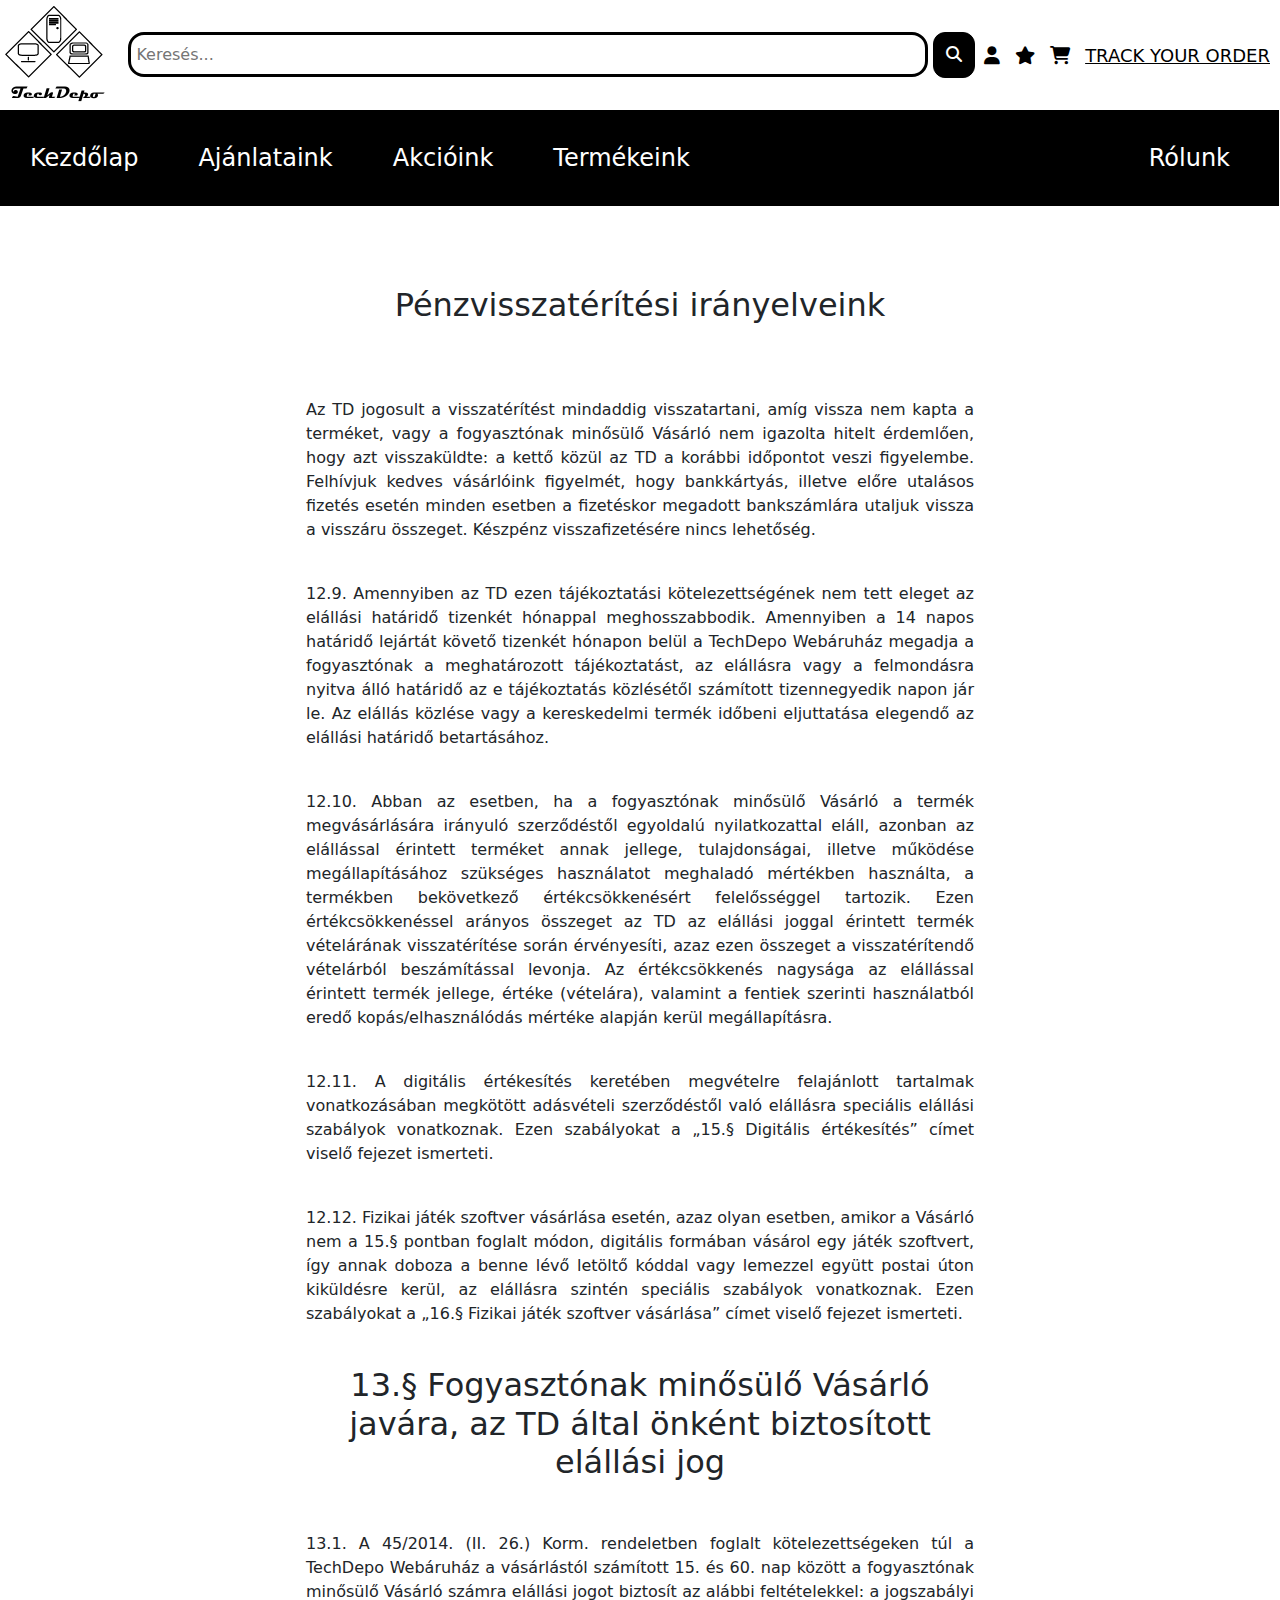
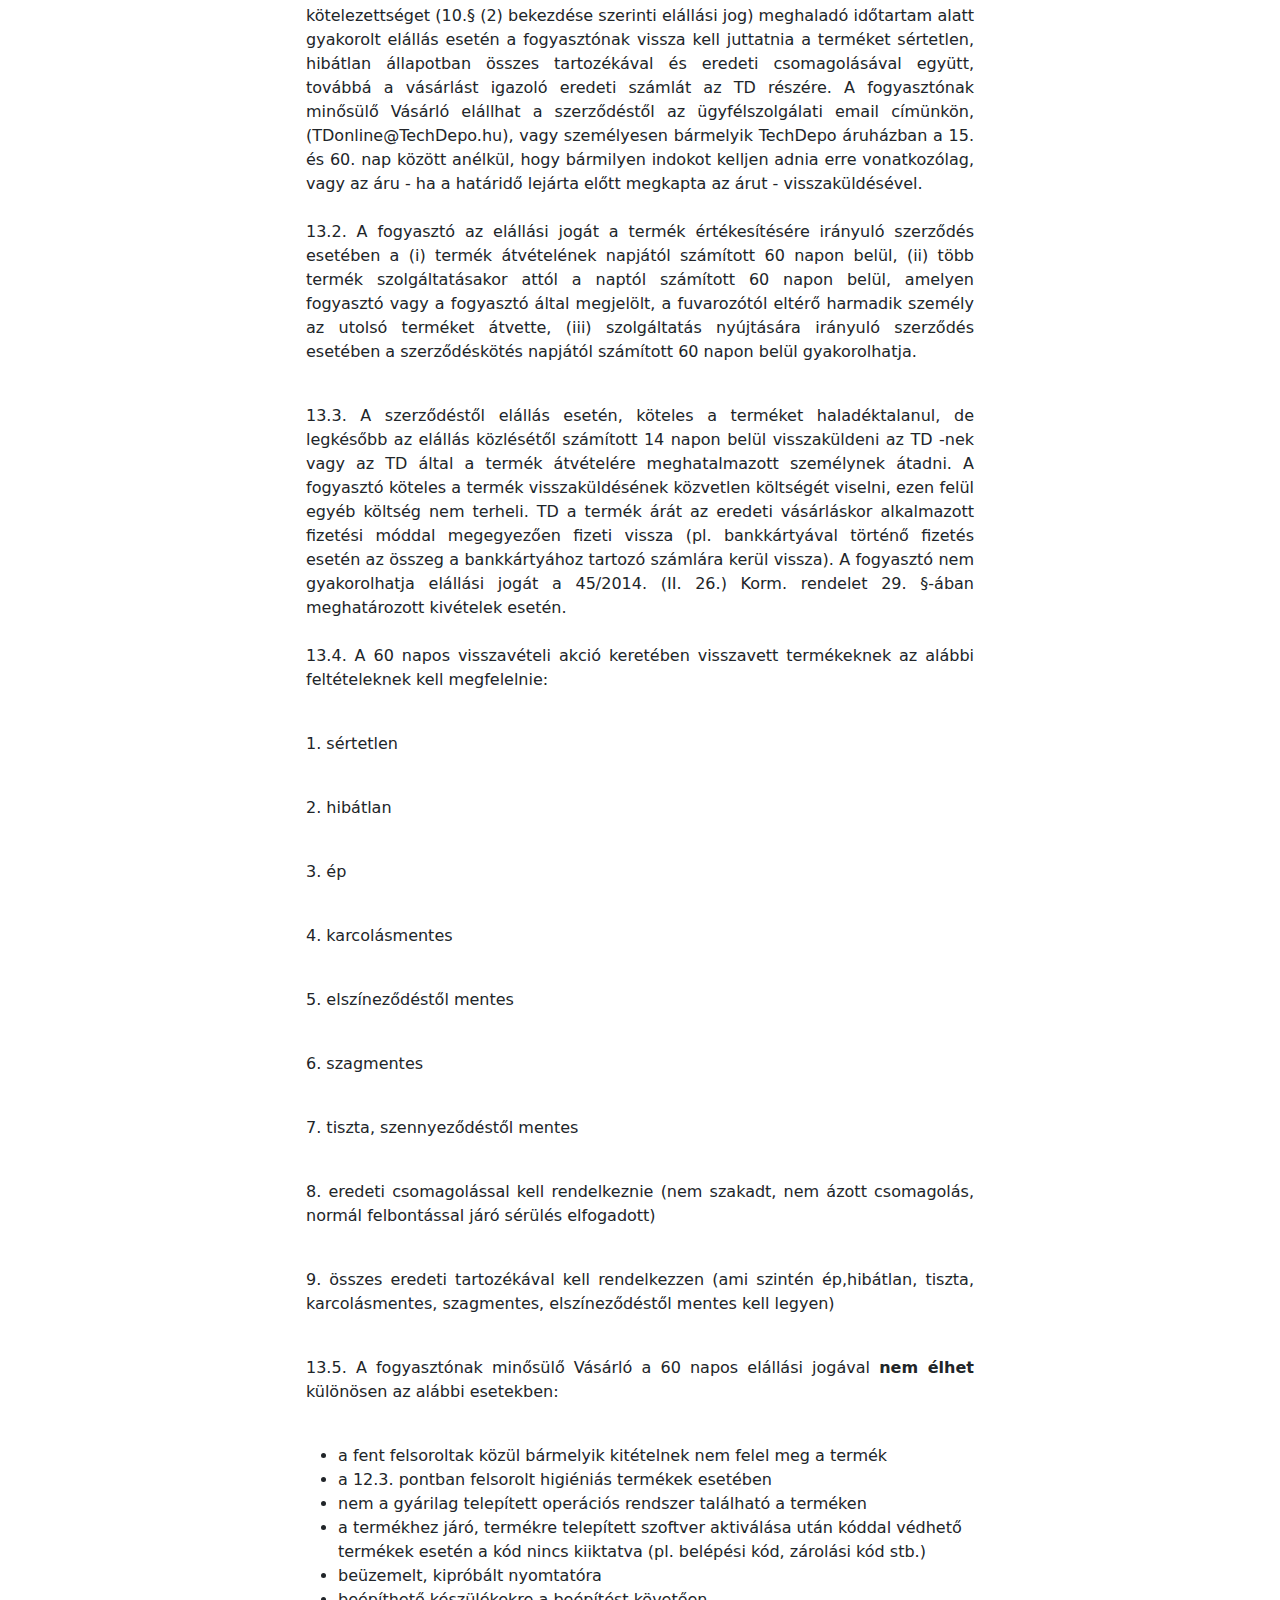
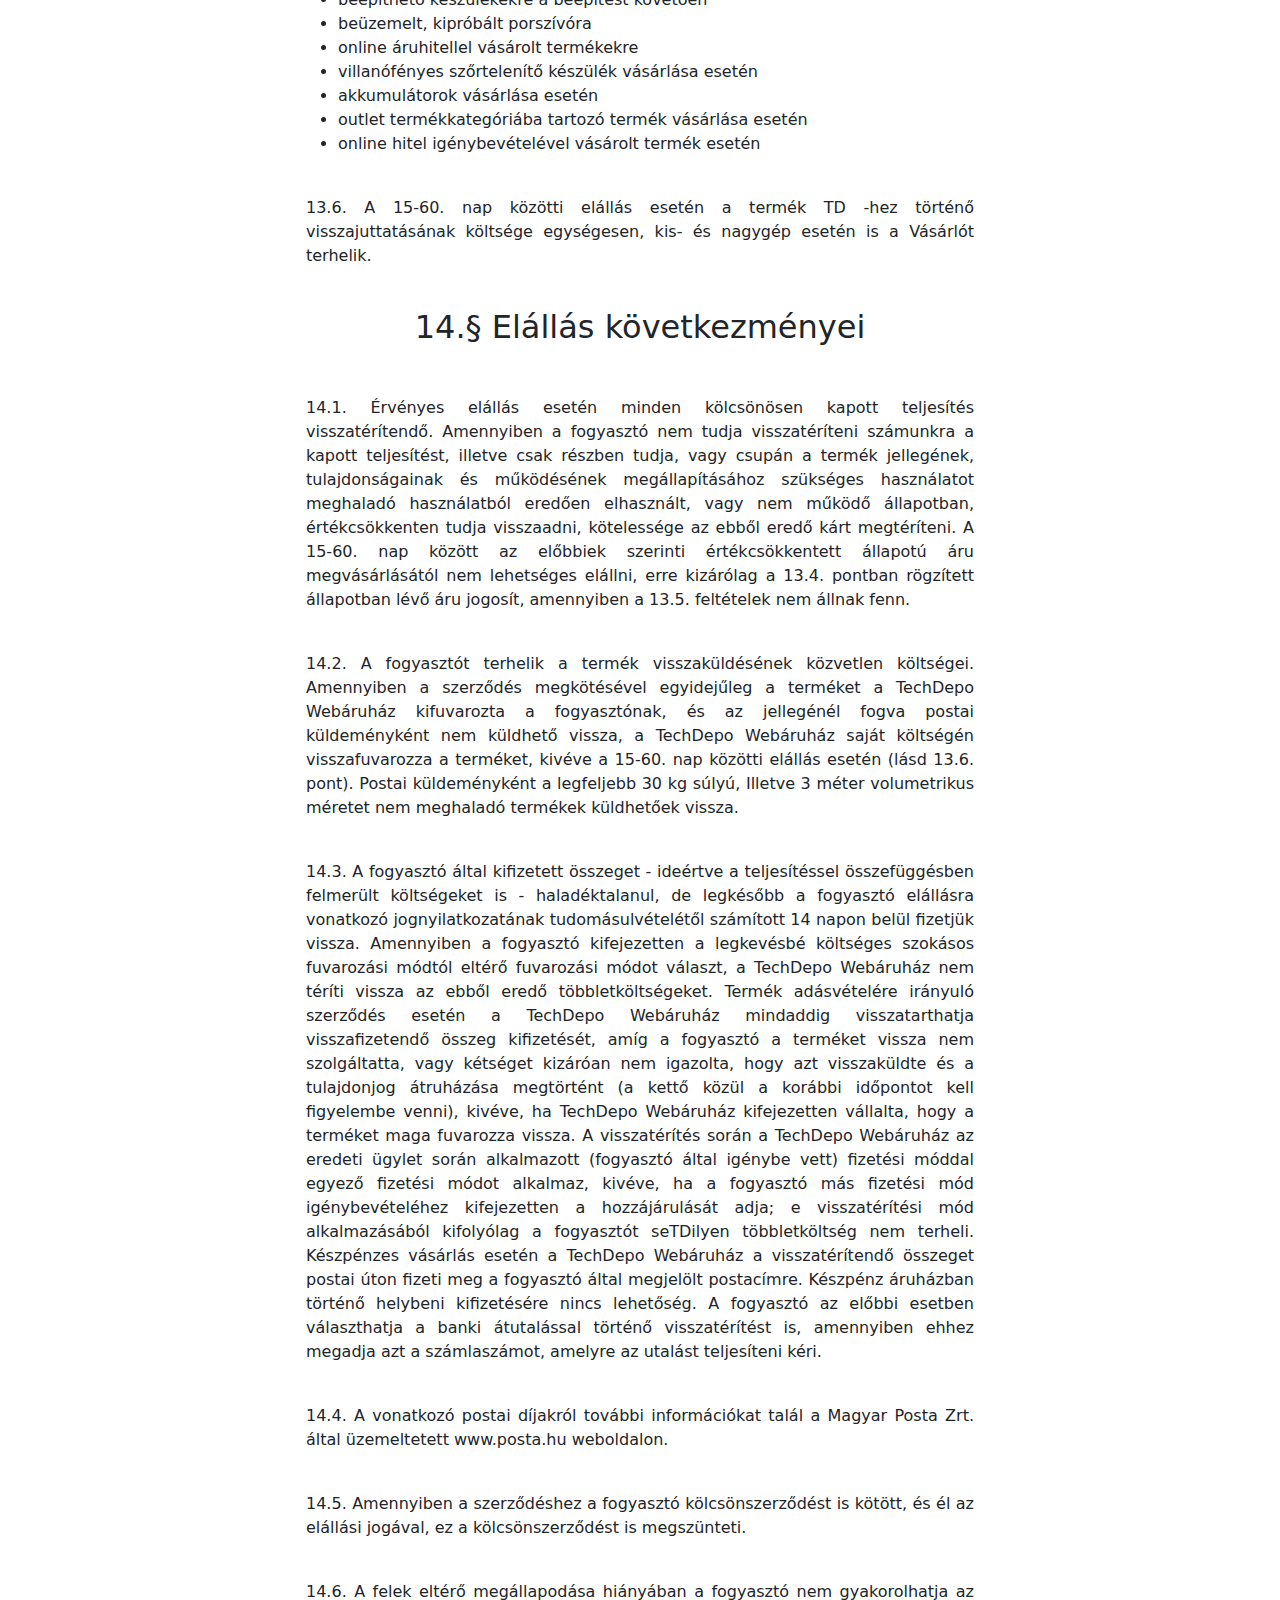
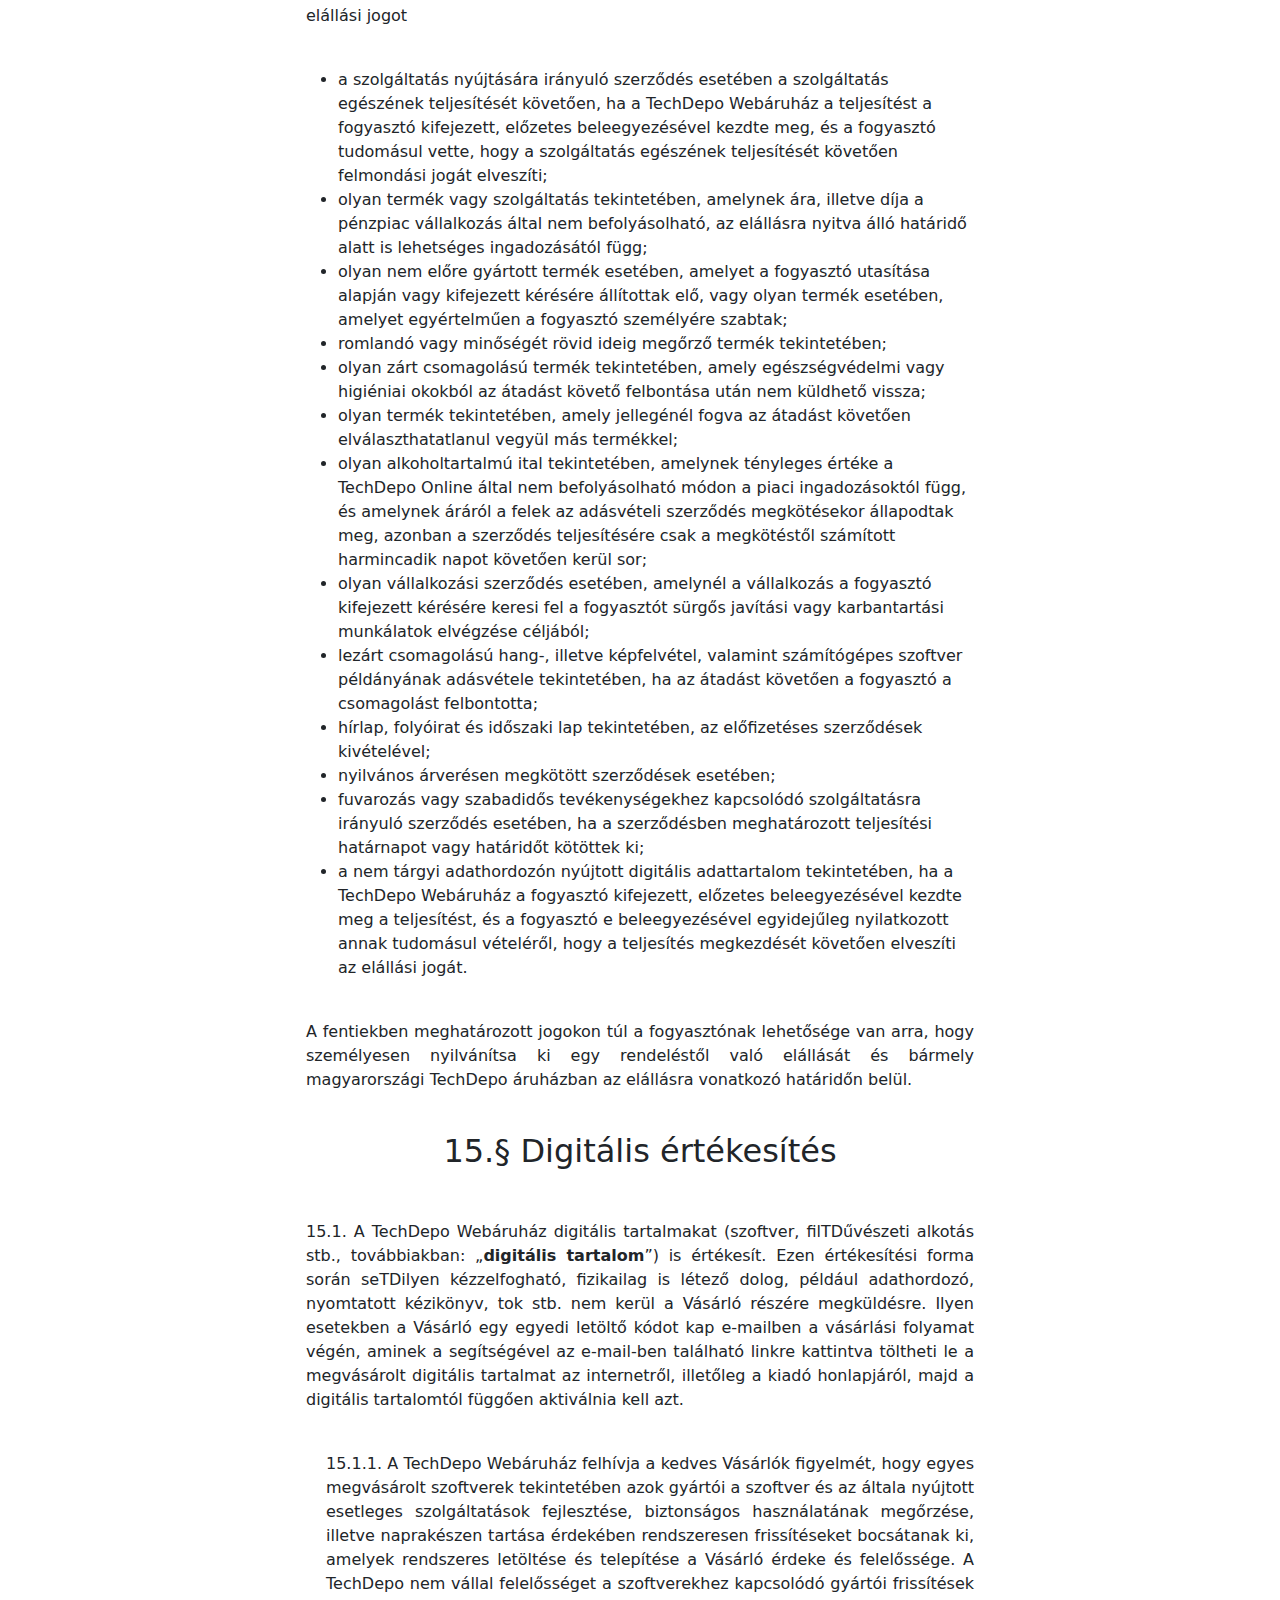
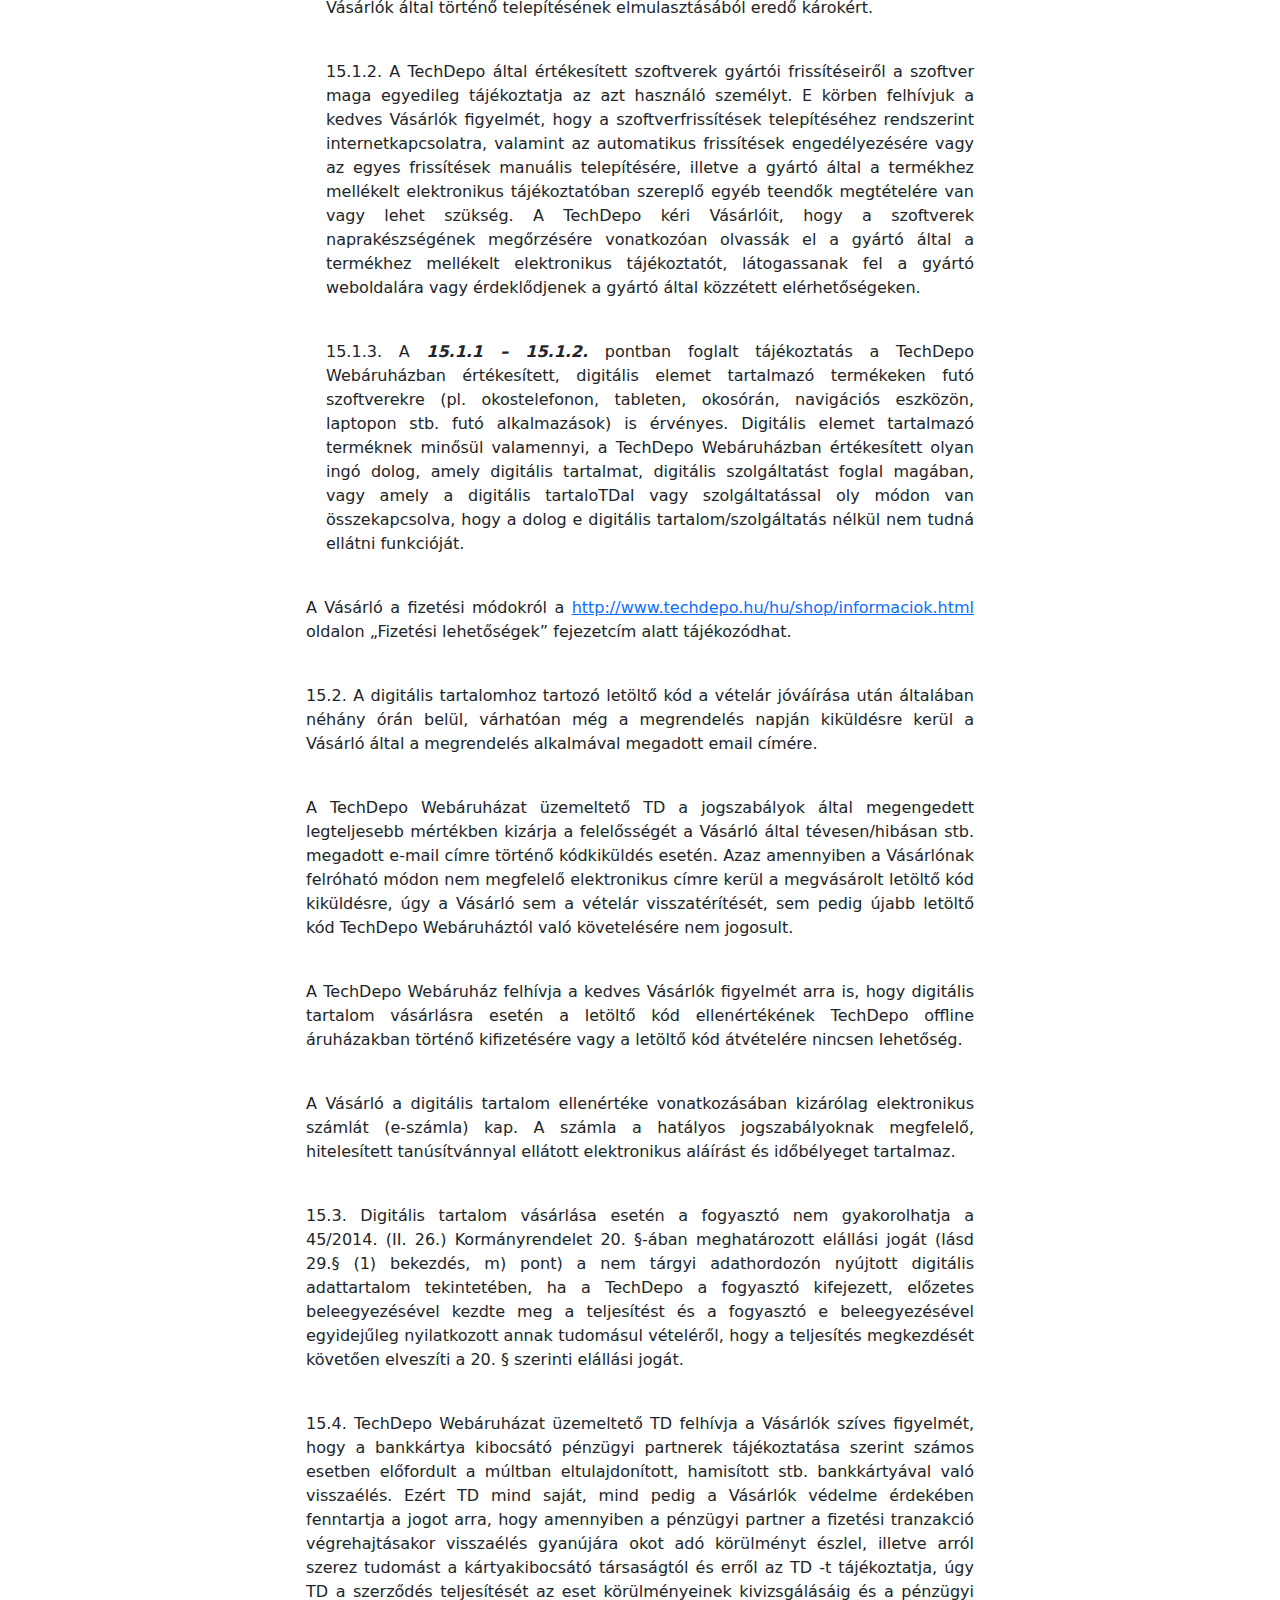
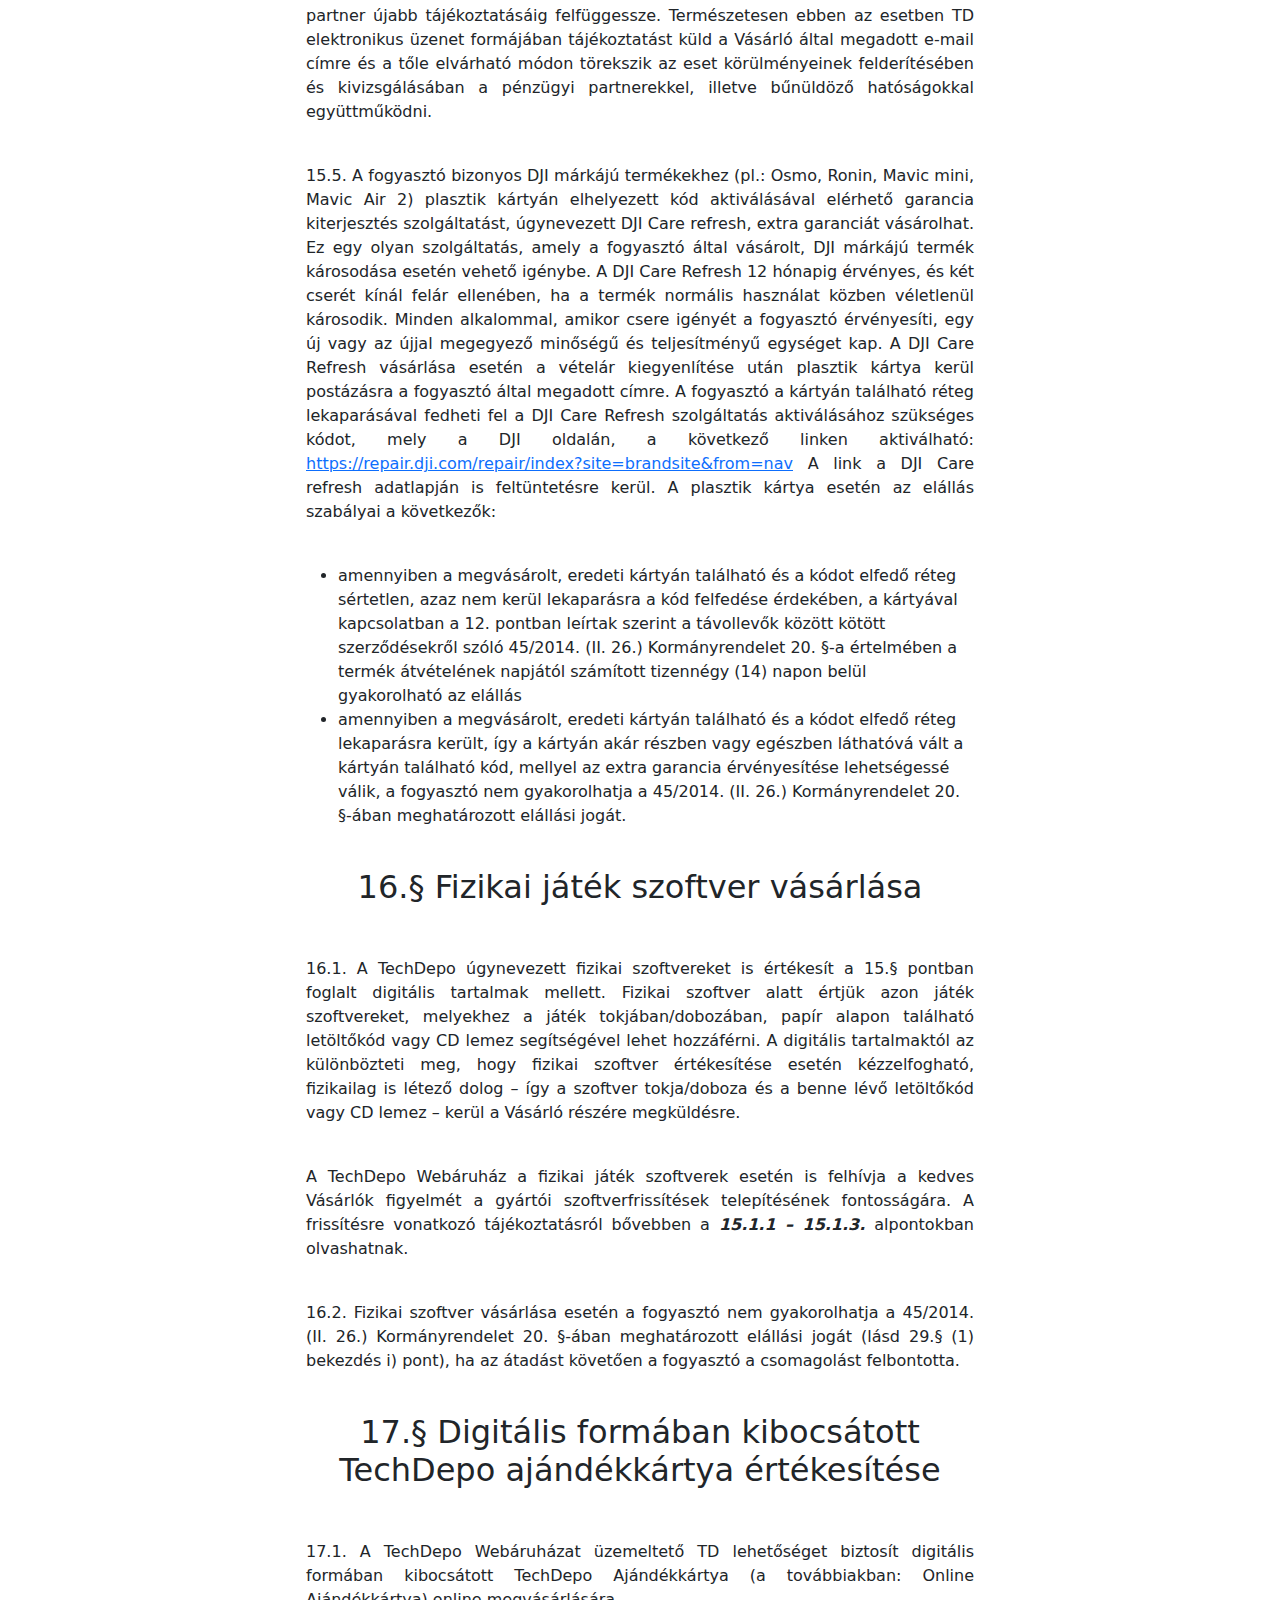
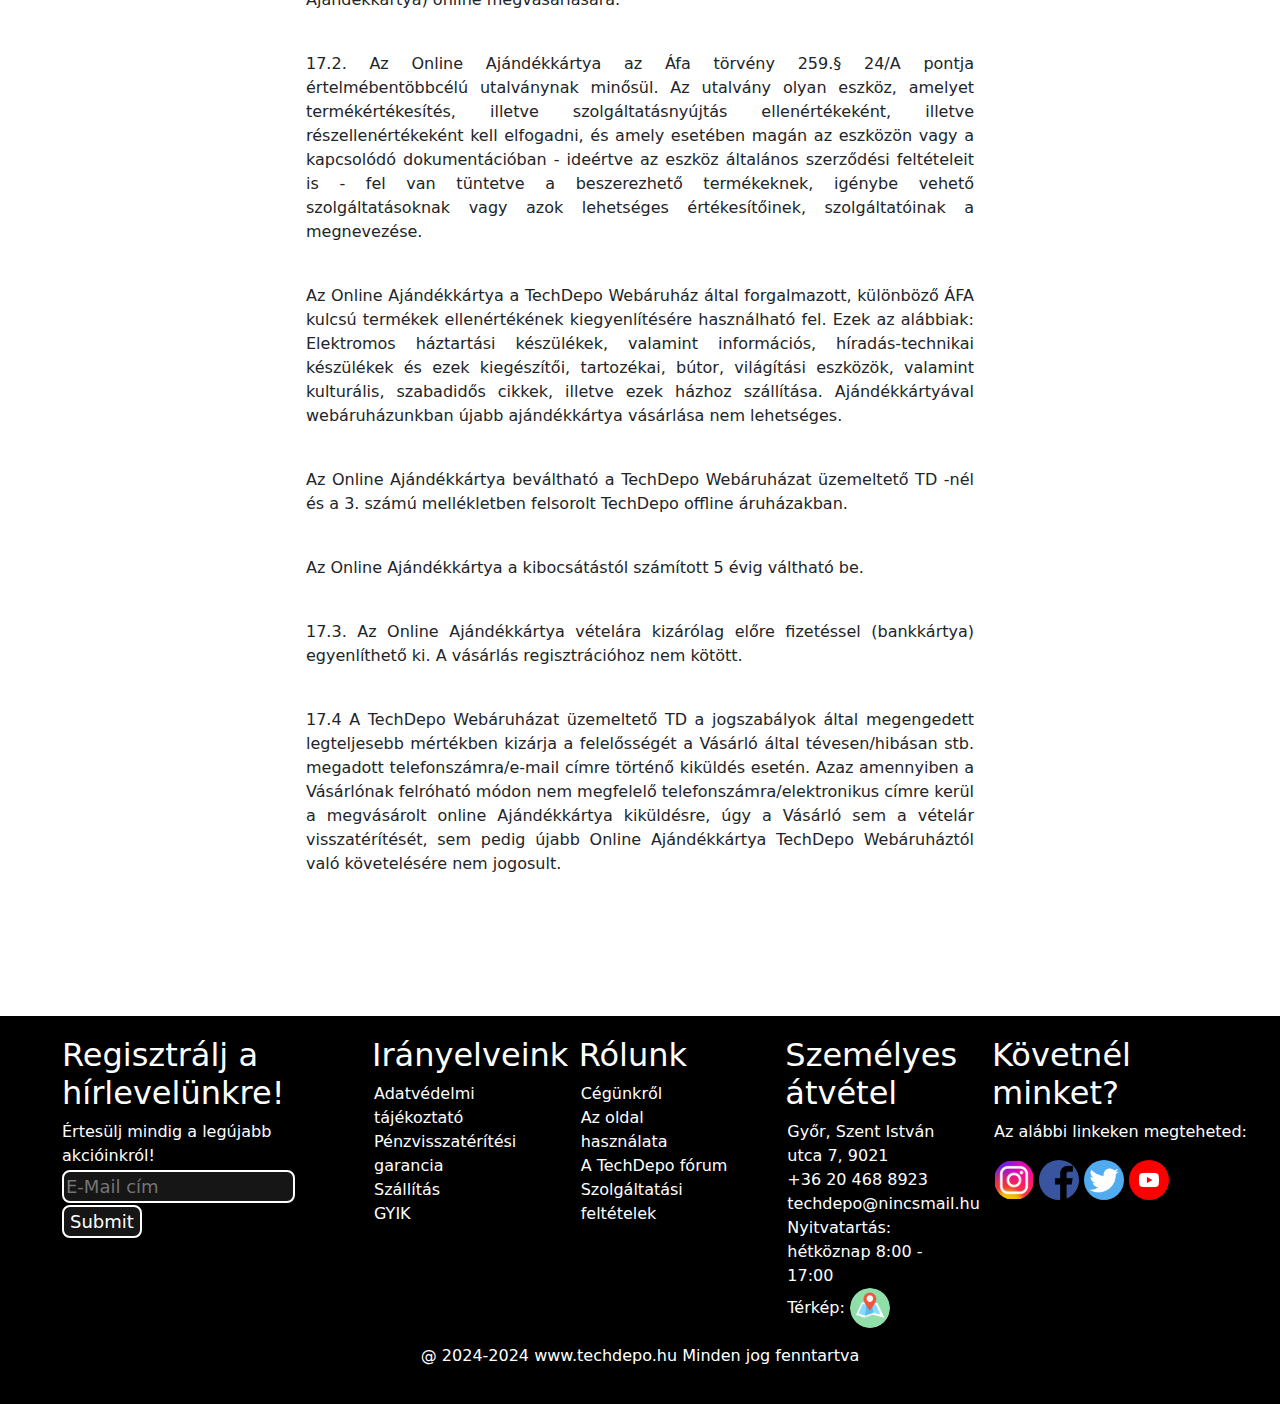
<file: policies/refund-policy.html>
<!DOCTYPE html>
<html lang="hu">
<head>
    <meta charset="UTF-8">
    <meta name="viewport" content="width=device-width, initial-scale=1.0">
    <link rel="stylesheet" href="../css/bootstrap.css">
    <link rel="stylesheet" href="https://cdnjs.cloudflare.com/ajax/libs/font-awesome/6.4.0/css/all.min.css">
    <link rel="stylesheet" href="../policies/policies.css">
    <link rel="stylesheet" href="../css/general.css">
    <link rel="icon" href="../images/favicon_white.ico" type="image/x-icon">
    <title>TechDepo - Elállás és Garancia</title>
</head>
<body>
    <header>
        <div class="header">
                    <a href="../index.php">
                         <img src="../logo.png" alt="TechDepo logó">
                    </a> 
                <div>
                    <form action="search.php" method="get">
                        <input type="text" id="search" name="product-search" placeholder="Keresés...">
                        <button type="submit">
                            <i class="fas fa-search"></i>
                        </button>
                    </form>
                </div>
                <div>  
                    <a  class="header-dis" href="../pages/account.php"><i class="fas fa-user" aria-hidden="true"></i></a>
                    <a class="header-dis" href="../account/wishlist.php"><i class="fas fa-star" aria-hidden="true"></i></a>
                    <a href="../account/cart.php"><i class="fas fa-shopping-cart" aria-hidden="true"></i></a>
                    <a class="header-dis2" href="../pages/tracking.php">TRACK YOUR ORDER</a>
                </div>
        </div>
        <div class="sidenav" id="navSide">
                            <a href="" class="closebtn" onclick="closeNav()"><i class="fa fa-xmark"></i></a>
                            <a href="../products/featured.php">Ajánlataink</a>
                            <a class="sidedrop" onclick="dropSide()">Termékeink <i class="fa fa-angle-right" aria-hidden="true"></i></a>
                                <div class="sidecont">
                                    <a href="../products/towers.php"> - Számítógépek</a>
                                    <a href="../products/notebooks.php"> - Laptopok</a>
                                    <a href="../products/monitors.php"> - Monitorok</a>
                                    <a href="../products/headphones.php"> - Fejhallgatók</a>
                                </div>
                            <a class="sidedrop" onclick="dropSide2()">Rólunk <i class="fa fa-angle-right" aria-hidden="true"></i></a>
                                <div class="sidecont2">
                                    <a href="../pages/about.html"> - Cégünkről</a>
                                    <a href="https://youtu.be/qydY-wmmyDk" target="_blank"> - Az oldal használata</a>
                                    <a href="../pages/forum.php"> - Fórum</a>
                                </div>
                        </div>
        <div class="topnav">
                    <div class="menu">
                        <a href="../index.php"><i class="fa fa-home" aria-hidden="true"></i></a>
                        <a href="../pages/account.php"><i class="fa fa-user" aria-hidden="true"></i></a>
                        <a href="../account/wishlist.php"><i class="fa fa-star" aria-hidden="true"></i></a>
                    </div>
                    <button id="hambi" class="sandwitch dropbtn"  onclick="openNav()">
                        <div class="bar1"></div>
                        <div class="bar2"></div>
                        <div class="bar3"></div>
                    </button>
                <a class="topnav-dis" href="../index.php">Kezdőlap</a>
                <a class="topnav-dis" href="../products/featured.php">Ajánlataink</a>
                <a class="topnav-dis" href="../products/onsale.php">Akcióink</a>
                <div class="dropdown topnav-dis">
                <button class="dropbtn">Termékeink</button>
                    <div class="dropdown-content">
                            <a href="../products/towers.php">Számítógépek</a>
                            <a href="../products/notebooks.php">Laptopok</a>
                            <a href="../products/headphones.php">Fejhallgatók</a>
                            <a href="../products/monitors.php">Monitorok</a>
                    </div>
                </div>
                <div class="dropdown topright topnav-dis">
                    <button class="dropbtn" style="padding-right: 50px">Rólunk</button>
                        <div class="dropdown-content">
                            <a href="../pages/about.html">Cégünkről</a>
                            <a href="https://youtu.be/qydY-wmmyDk" target="_blank">Az oldal használata</a>
                            <a href="../pages/forum.php">TechDepo fórum</a>
                        </div>
                </div>
        </div>
    </header>
    <div class="word-box">
        <h2 class="infohead">Pénzvisszatérítési irányelveink</h2>
        <br>
            <p class="MsoNoSpacing">
            Az TD jogosult a visszatérítést mindaddig visszatartani, amíg vissza
            nem kapta a terméket, vagy a fogyasztónak minősülő Vásárló nem igazolta hitelt
            érdemlően, hogy azt visszaküldte: a kettő közül az TD a korábbi
            időpontot veszi figyelembe. Felhívjuk kedves vásárlóink figyelmét, hogy
            bankkártyás, illetve előre utalásos fizetés esetén minden esetben a fizetéskor
            megadott bankszámlára utaljuk vissza a visszáru összeget. Készpénz visszafizetésére
            nincs lehetőség.</p>
        <br>
            <p class="MsoNoSpacing">12.9.
            Amennyiben az TD ezen tájékoztatási kötelezettségének nem tett eleget
            az elállási határidő tizenkét hónappal meghosszabbodik. Amennyiben a 14 napos
            határidő lejártát követő tizenkét hónapon belül a TechDepo Webáruház megadja
            a fogyasztónak a meghatározott tájékoztatást, az elállásra vagy a felmondásra
            nyitva álló határidő az e tájékoztatás közlésétől számított tizennegyedik napon
            jár le. Az elállás közlése vagy a kereskedelmi termék időbeni eljuttatása
            elegendő az elállási határidő betartásához.</p>
        <br>
            <p class="MsoNoSpacing">12.10.
            Abban az esetben, ha a fogyasztónak minősülő Vásárló a termék megvásárlására
            irányuló szerződéstől egyoldalú nyilatkozattal eláll, azonban az elállással
            érintett terméket annak jellege, tulajdonságai, illetve működése
            megállapításához szükséges használatot meghaladó mértékben használta, a
            termékben bekövetkező értékcsökkenésért felelősséggel tartozik. Ezen
            értékcsökkenéssel arányos összeget az TD
            az elállási joggal
            érintett termék vételárának visszatérítése során érvényesíti, azaz ezen
            összeget a visszatérítendő vételárból beszámítással levonja. Az értékcsökkenés
            nagysága az elállással érintett termék jellege, értéke (vételára), valamint a
            fentiek szerinti használatból eredő kopás/elhasználódás mértéke alapján kerül
            megállapításra.</p>
        <br>
            <p class="MsoNoSpacing">12.11.
            A digitális értékesítés keretében megvételre felajánlott tartalmak
            vonatkozásában megkötött adásvételi szerződéstől való elállásra speciális
            elállási szabályok vonatkoznak. Ezen szabályokat a „15.§ Digitális értékesítés”
            címet viselő fejezet ismerteti. </p>
        <br>
            <p class="MsoNoSpacing">12.12.
            Fizikai játék szoftver vásárlása esetén, azaz olyan esetben, amikor a Vásárló
            nem a 15.§ pontban foglalt módon, digitális formában vásárol egy játék
            szoftvert, így annak doboza a benne lévő letöltő kóddal vagy lemezzel együtt
            postai úton kiküldésre kerül, az elállásra szintén speciális szabályok
            vonatkoznak. Ezen szabályokat a „16.§ Fizikai játék szoftver vásárlása” címet viselő
            fejezet ismerteti.</p>
        <br>
            <h2 class="infohead">13.§
            Fogyasztónak minősülő Vásárló javára, az TD által önként biztosított
            elállási jog</h2>
            <p class="MsoNoSpacing">13.1.
            A 45/2014. (II. 26.) Korm. rendeletben foglalt kötelezettségeken túl a TechDepo Webáruház a vásárlástól számított 15. és 60. nap között a fogyasztónak
            minősülő Vásárló számra elállási jogot biztosít az alábbi feltételekkel: a
            jogszabályi kötelezettséget (10.§ (2) bekezdése szerinti elállási jog)
            meghaladó időtartam alatt gyakorolt elállás esetén a fogyasztónak vissza kell
            juttatnia a terméket sértetlen, hibátlan állapotban összes tartozékával és
            eredeti csomagolásával együtt, továbbá a vásárlást igazoló eredeti számlát az TD
            részére. A fogyasztónak minősülő Vásárló elállhat a szerződéstől az
            ügyfélszolgálati email címünkön, (TDonline@TechDepo.hu), vagy személyesen
            bármelyik TechDepo áruházban a 15. és 60. nap között anélkül, hogy bármilyen
            indokot kelljen adnia erre vonatkozólag, vagy az áru - ha a határidő lejárta
            előtt megkapta az árut - visszaküldésével.<br>
            <br>
            13.2. A fogyasztó az elállási jogát a termék értékesítésére irányuló szerződés
            esetében a (i) termék átvételének napjától számított 60 napon belül, (ii) több
            termék szolgáltatásakor attól a naptól számított 60 napon belül, amelyen
            fogyasztó vagy a fogyasztó által megjelölt, a fuvarozótól eltérő harmadik
            személy az utolsó terméket átvette, (iii) szolgáltatás nyújtására irányuló
            szerződés esetében a szerződéskötés napjától számított 60 napon belül
            gyakorolhatja.</p>
        <br>
            <p class="MsoNoSpacing">13.3.
            A szerződéstől elállás esetén, köteles a terméket haladéktalanul, de legkésőbb
            az elállás közlésétől számított 14 napon belül visszaküldeni az TD -nek
            vagy az TD által a termék átvételére meghatalmazott személynek átadni.
            A fogyasztó köteles a termék visszaküldésének közvetlen költségét viselni, ezen
            felül egyéb költség nem terheli. TD a termék árát az eredeti
            vásárláskor alkalmazott fizetési móddal megegyezően fizeti vissza (pl.
            bankkártyával történő fizetés esetén az összeg a bankkártyához tartozó számlára
            kerül vissza). A fogyasztó nem gyakorolhatja elállási jogát a 45/2014. (II.
            26.) Korm. rendelet 29. §-ában meghatározott kivételek esetén.<br>
            <br>
            13.4. A 60 napos visszavételi akció keretében visszavett termékeknek az alábbi
            feltételeknek kell megfelelnie:</p>
        <br>
            <p class="MsoListParagraphCxSpFirst">1.
            sértetlen</p>
        <br>
            <p class="MsoListParagraphCxSpMiddle">2.
            hibátlan</p>
        <br>
            <p class="MsoListParagraphCxSpMiddle">3.
            ép</p>
        <br>
            <p class="MsoListParagraphCxSpMiddle">4.
            karcolásmentes</p>
        <br>
            <p class="MsoListParagraphCxSpMiddle">5.
            elszíneződéstől
            mentes</p>
        <br>
            <p class="MsoListParagraphCxSpMiddle">6.
            szagmentes</p>
        <br>
            <p class="MsoListParagraphCxSpMiddle">7.
            tiszta,
            szennyeződéstől mentes</p>
        <br>
            <p class="MsoListParagraphCxSpMiddle">8.
            eredeti
            csomagolással kell rendelkeznie (nem szakadt, nem ázott csomagolás, normál
            felbontással járó sérülés elfogadott)</p>
        <br>
            <p class="MsoListParagraphCxSpLast">9.
            összes eredeti
            tartozékával kell rendelkezzen (ami szintén ép,hibátlan, tiszta,
            karcolásmentes, szagmentes, elszíneződéstől mentes kell legyen)</p>
        <br>
            <p class="MsoNoSpacing">13.5.
            A fogyasztónak minősülő Vásárló a 60 napos elállási jogával <b>nem élhet</b>
            különösen az alábbi esetekben:</p>
        <br>
            <ul>
            <li>
            a fent felsoroltak
            közül bármelyik kitételnek nem felel meg a termék</li>
            <li>
            a 12.3. pontban
            felsorolt higiéniás termékek esetében</li>
            <li>
            nem a gyárilag
            telepített operációs rendszer található a terméken</li>
            <li>
            a termékhez járó,
            termékre telepített szoftver aktiválása után kóddal védhető termékek esetén a
            kód nincs kiiktatva (pl. belépési kód, zárolási kód stb.)</li>
            <li>
            beüzemelt, kipróbált
            nyomtatóra</li>
            <li>
            beépíthető
            készülékekre a beépítést követően</li>
            <li>
            beüzemelt, kipróbált
            porszívóra</li>
            <li>
            online áruhitellel
            vásárolt termékekre</li>
            <li>
            villanófényes
            szőrtelenítő készülék vásárlása esetén</li>
            <li>
            akkumulátorok
            vásárlása esetén</li>
            <li>
            outlet
            termékkategóriába tartozó termék vásárlása esetén</li>
            <li>
            online hitel
            igénybevételével vásárolt termék esetén
            </li>
        </ul>
        <br>
            <p class="MsoNormal">
            13.6. A 15-60. nap közötti elállás esetén a termék TD -hez történő
            visszajuttatásának költsége egységesen, kis- és nagygép esetén is a Vásárlót terhelik.</p>
        <br>
            <h2 class="infohead">14.§ Elállás következményei</h2>
            <p class="MsoNoSpacing">14.1.
            Érvényes elállás esetén minden kölcsönösen kapott teljesítés visszatérítendő.
            Amennyiben a fogyasztó nem tudja visszatéríteni számunkra a kapott teljesítést,
            illetve csak részben tudja, vagy csupán a termék jellegének, tulajdonságainak
            és működésének megállapításához szükséges használatot meghaladó használatból
            eredően elhasznált, vagy nem működő állapotban, értékcsökkenten tudja
            visszaadni, kötelessége az ebből eredő kárt megtéríteni. A 15-60. nap között az
            előbbiek szerinti értékcsökkentett állapotú áru megvásárlásától nem lehetséges
            elállni, erre kizárólag a 13.4. pontban rögzített állapotban lévő áru jogosít,
            amennyiben a 13.5. feltételek nem állnak fenn.
            </p>
        <br>
            <p class="MsoNormal">14.2.
            A fogyasztót terhelik a termék visszaküldésének közvetlen költségei. Amennyiben
            a szerződés megkötésével egyidejűleg a terméket a TechDepo Webáruház
            kifuvarozta a fogyasztónak, és az jellegénél fogva postai küldeményként nem
            küldhető vissza, a TechDepo Webáruház saját költségén visszafuvarozza a
            terméket, kivéve a 15-60. nap közötti elállás esetén (lásd 13.6. pont).
            Postai küldeményként a legfeljebb 30 kg súlyú, Illetve 3 méter
            volumetrikus méretet nem meghaladó termékek küldhetőek vissza.
            </p>
        <br>
            <p class="MsoNormal">14.3.
            A fogyasztó által kifizetett összeget - ideértve a teljesítéssel összefüggésben
            felmerült költségeket is - haladéktalanul, de legkésőbb a fogyasztó elállásra
            vonatkozó jognyilatkozatának tudomásulvételétől számított 14 napon belül fizetjük
            vissza. Amennyiben a fogyasztó kifejezetten a legkevésbé költséges szokásos fuvarozási
            módtól eltérő fuvarozási módot választ, a TechDepo Webáruház nem téríti vissza
            az ebből eredő többletköltségeket. Termék adásvételére irányuló szerződés esetén
            a TechDepo Webáruház mindaddig visszatarthatja visszafizetendő összeg kifizetését,
            amíg a fogyasztó a terméket vissza nem szolgáltatta, vagy kétséget kizáróan nem
            igazolta, hogy azt visszaküldte és a tulajdonjog átruházása megtörtént (a kettő közül
            a korábbi időpontot kell figyelembe venni), kivéve, ha TechDepo Webáruház kifejezetten
            vállalta, hogy a terméket maga fuvarozza vissza. A visszatérítés során a TechDepo
            Webáruház az eredeti ügylet során alkalmazott (fogyasztó által igénybe vett) fizetési
            móddal egyező fizetési módot alkalmaz, kivéve, ha a fogyasztó más fizetési mód
            igénybevételéhez kifejezetten a hozzájárulását adja; e visszatérítési mód alkalmazásából
            kifolyólag a fogyasztót seTDilyen többletköltség nem terheli. Készpénzes vásárlás esetén
            a TechDepo Webáruház a visszatérítendő összeget postai úton fizeti meg a fogyasztó
            által megjelölt postacímre. Készpénz áruházban történő helybeni kifizetésére nincs
            lehetőség. A fogyasztó az előbbi esetben választhatja a banki átutalással történő
            visszatérítést is, amennyiben ehhez megadja azt a számlaszámot, amelyre az utalást
            teljesíteni kéri.</p>
        <br>
            <p class="MsoNoSpacing">
            14.4. A vonatkozó postai díjakról további információkat talál a Magyar Posta
            Zrt. által üzemeltetett www.posta.hu weboldalon.</p>
        <br>
            <p class="MsoNoSpacing">
            14.5. Amennyiben a szerződéshez a fogyasztó kölcsönszerződést is kötött, és él
            az elállási jogával, ez a kölcsönszerződést is megszünteti.</p>
        <br>
            <p class="MsoNormal">14.6.
            A felek eltérő megállapodása hiányában a fogyasztó nem gyakorolhatja az
            elállási jogot
            </p>
        <br>
            <ul>
            <li>
                a szolgáltatás
                nyújtására irányuló szerződés esetében a szolgáltatás egészének teljesítését
                követően, ha a TechDepo Webáruház a teljesítést a fogyasztó kifejezett,
                előzetes beleegyezésével kezdte meg, és a fogyasztó tudomásul vette, hogy a
                szolgáltatás egészének teljesítését követően felmondási jogát elveszíti;</li>
            <li>
                olyan termék vagy
                szolgáltatás tekintetében, amelynek ára, illetve díja a pénzpiac vállalkozás
                által nem befolyásolható, az elállásra nyitva álló határidő alatt is lehetséges
                ingadozásától függ;</li>
            <li>
                olyan nem előre
                gyártott termék esetében, amelyet a fogyasztó utasítása alapján vagy kifejezett
                kérésére állítottak elő, vagy olyan termék esetében, amelyet egyértelműen a
                fogyasztó személyére szabtak;</li>
            <li>
                romlandó vagy
                minőségét rövid ideig megőrző termék tekintetében;</li>
            <li>
                olyan zárt csomagolású
                termék tekintetében, amely egészségvédelmi vagy higiéniai okokból az átadást
                követő felbontása után nem küldhető vissza;</li>
            <li>
                olyan termék
                tekintetében, amely jellegénél fogva az átadást követően elválaszthatatlanul
                vegyül más termékkel;</li>
            <li>
                olyan alkoholtartalmú
                ital tekintetében, amelynek tényleges értéke a TechDepo Online által nem
                befolyásolható módon a piaci ingadozásoktól függ, és amelynek áráról a felek az
                adásvételi szerződés megkötésekor állapodtak meg, azonban a szerződés
                teljesítésére csak a megkötéstől számított harmincadik napot követően kerül
                sor;</li>
            <li>
                olyan vállalkozási
                szerződés esetében, amelynél a vállalkozás a fogyasztó kifejezett kérésére
                keresi fel a fogyasztót sürgős javítási vagy karbantartási munkálatok elvégzése
                céljából;</li>
            <li>
                lezárt csomagolású
                hang-, illetve képfelvétel, valamint számítógépes szoftver példányának
                adásvétele tekintetében, ha az átadást követően a fogyasztó a csomagolást
                felbontotta;</li>
            <li>
                hírlap, folyóirat és
                időszaki lap tekintetében, az előfizetéses szerződések kivételével;</li>
            <li>
                nyilvános árverésen
                megkötött szerződések esetében;</li>
            <li>
                fuvarozás vagy
                szabadidős tevékenységekhez kapcsolódó szolgáltatásra irányuló szerződés
                esetében, ha a szerződésben meghatározott teljesítési határnapot vagy határidőt
                kötöttek ki;</li>
            <li>
                a nem tárgyi
                adathordozón nyújtott digitális adattartalom tekintetében, ha a TechDepo Webáruház
                a fogyasztó kifejezett, előzetes beleegyezésével kezdte meg a teljesítést, és a
                fogyasztó e beleegyezésével egyidejűleg nyilatkozott annak tudomásul vételéről,
                hogy a teljesítés megkezdését követően elveszíti az elállási jogát.</li>
        </ul>
        <br>
            <p class="MsoNormal">A
            fentiekben meghatározott jogokon túl a fogyasztónak lehetősége van arra, hogy
            személyesen nyilvánítsa ki egy rendeléstől való elállását és bármely
            magyarországi TechDepo áruházban az elállásra vonatkozó határidőn belül.</p>
        <br>
            <h2 class="infohead">15.§ Digitális értékesítés</h2>
            <p>15.1.
            A TechDepo Webáruház digitális tartalmakat (szoftver, filTDűvészeti alkotás
            stb., továbbiakban: „<b>digitális tartalom</b>”) is értékesít. Ezen
            értékesítési forma során seTDilyen kézzelfogható, fizikailag is létező dolog,
            például adathordozó, nyomtatott kézikönyv, tok stb. nem kerül a Vásárló részére
            megküldésre. Ilyen esetekben a Vásárló egy egyedi letöltő kódot kap e-mailben a
            vásárlási folyamat végén, aminek a segítségével az e-mail-ben található linkre
            kattintva töltheti le a megvásárolt digitális tartalmat az internetről, illetőleg
            a kiadó honlapjáról, majd a digitális tartalomtól függően aktiválnia kell azt. </p>
        <br>
        <p style="padding-left: 20px;">15.1.1. A TechDepo Webáruház felhívja a kedves Vásárlók figyelmét, hogy egyes megvásárolt szoftverek
                tekintetében azok gyártói a szoftver és az általa nyújtott esetleges szolgáltatások fejlesztése, biztonságos
                használatának megőrzése, illetve naprakészen tartása érdekében rendszeresen frissítéseket bocsátanak ki, amelyek
                rendszeres letöltése és telepítése a Vásárló érdeke és felelőssége. A TechDepo nem vállal felelősséget a szoftverekhez
                kapcsolódó gyártói frissítések Vásárlók által történő telepítésének elmulasztásából eredő károkért.
        </p>
        <br>
        <p style="padding-left: 20px;">15.1.2. A TechDepo által értékesített szoftverek gyártói frissítéseiről a szoftver maga egyedileg tájékoztatja
                az azt használó személyt. E körben felhívjuk a kedves Vásárlók figyelmét, hogy a szoftverfrissítések telepítéséhez rendszerint
                internetkapcsolatra, valamint az automatikus frissítések engedélyezésére vagy az egyes frissítések manuális telepítésére,
                illetve a gyártó által a termékhez mellékelt elektronikus tájékoztatóban szereplő egyéb teendők megtételére van vagy lehet szükség.
                A TechDepo kéri Vásárlóit, hogy a szoftverek naprakészségének megőrzésére vonatkozóan olvassák el a gyártó által a termékhez
                mellékelt elektronikus tájékoztatót, látogassanak fel a gyártó weboldalára vagy érdeklődjenek a gyártó által közzétett elérhetőségeken.
        </p>
        <br>
        <p style="padding-left: 20px;">15.1.3. A <b><i>15.1.1 – 15.1.2.</i></b> pontban foglalt tájékoztatás a TechDepo Webáruházban értékesített, digitális elemet tartalmazó termékeken
            futó szoftverekre (pl. okostelefonon, tableten, okosórán, navigációs eszközön, laptopon stb. futó alkalmazások) is érvényes. Digitális elemet
            tartalmazó terméknek minősül valamennyi, a TechDepo Webáruházban értékesített olyan ingó dolog, amely digitális tartalmat, digitális szolgáltatást
            foglal magában, vagy amely a digitális tartaloTDal vagy szolgáltatással oly módon van összekapcsolva, hogy a dolog e digitális tartalom/szolgáltatás nélkül nem tudná ellátni funkcióját.
        </p>
        <br>
            <p>A Vásárló a fizetési módokról a <a href="http://www.techdepo.hu/hu/shop/informaciok.html">http://www.techdepo.hu/hu/shop/informaciok.html</a> oldalon „Fizetési
            lehetőségek” fejezetcím alatt tájékozódhat.</p>
        <br>
            <p>15.2. A digitális tartalomhoz tartozó letöltő kód a vételár jóváírása után általában
            néhány órán belül, várhatóan még a megrendelés napján kiküldésre kerül a
            Vásárló által a megrendelés alkalmával megadott email címére.
        </p>
        <br>
            <p>A
            TechDepo Webáruházat üzemeltető TD a
            jogszabályok által megengedett legteljesebb mértékben kizárja a felelősségét a
            Vásárló által tévesen/hibásan stb. megadott e-mail címre történő kódkiküldés
            esetén. Azaz amennyiben a Vásárlónak felróható módon nem megfelelő elektronikus
            címre kerül a megvásárolt letöltő kód kiküldésre, úgy a Vásárló sem a vételár
            visszatérítését, sem pedig újabb letöltő kód TechDepo Webáruháztól való
            követelésére nem jogosult.
        </p>
        <br>
            <p>A
            TechDepo Webáruház felhívja a kedves Vásárlók figyelmét arra is, hogy
            digitális tartalom vásárlásra esetén a letöltő kód ellenértékének TechDepo
            offline áruházakban történő kifizetésére vagy a letöltő kód átvételére nincsen
            lehetőség.
        </p>
        <br>
            <p>A
            Vásárló a digitális tartalom ellenértéke vonatkozásában kizárólag elektronikus
            számlát (e-számla) kap. A számla a hatályos jogszabályoknak megfelelő,
            hitelesített tanúsítvánnyal ellátott elektronikus aláírást és időbélyeget
            tartalmaz.</p>
        <br>
            <p class="MsoNoSpacing">15.3.
            Digitális tartalom vásárlása esetén a fogyasztó nem gyakorolhatja a 45/2014. (II. 26.) Kormányrendelet
            20. §-ában meghatározott elállási jogát (lásd 29.§ (1) bekezdés, m) pont) a nem tárgyi adathordozón nyújtott
            digitális adattartalom tekintetében, ha a TechDepo a fogyasztó kifejezett,
            előzetes beleegyezésével kezdte meg a teljesítést és a fogyasztó e
            beleegyezésével egyidejűleg nyilatkozott annak tudomásul vételéről, hogy a
            teljesítés megkezdését követően elveszíti a 20. § szerinti elállási jogát.</p>
        <br>
            <p>15.4.
            TechDepo Webáruházat
            üzemeltető TD felhívja a Vásárlók szíves figyelmét, hogy
            a bankkártya kibocsátó pénzügyi partnerek tájékoztatása szerint számos esetben
            előfordult a múltban eltulajdonított, hamisított stb. bankkártyával való
            visszaélés. Ezért TD mind saját, mind pedig a Vásárlók védelme
            érdekében fenntartja a jogot arra, hogy amennyiben a pénzügyi partner a fizetési tranzakció
            végrehajtásakor visszaélés gyanújára okot adó körülményt észlel, illetve arról
            szerez tudomást a kártyakibocsátó társaságtól és erről az TD -t tájékoztatja, úgy TD a
            szerződés teljesítését az
            eset körülményeinek kivizsgálásáig és a pénzügyi partner újabb tájékoztatásáig
            felfüggessze. Természetesen ebben az esetben TD elektronikus
            üzenet formájában tájékoztatást küld a Vásárló által megadott e-mail címre és a
            tőle elvárható módon törekszik az eset körülményeinek felderítésében és
            kivizsgálásában a pénzügyi partnerekkel, illetve bűnüldöző hatóságokkal
            együttműködni. </p>
        <br>
            <p>15.5.
            A fogyasztó bizonyos DJI márkájú termékekhez (pl.: Osmo, Ronin, Mavic mini,
            Mavic Air 2) plasztik kártyán elhelyezett kód aktiválásával elérhető garancia
            kiterjesztés szolgáltatást, úgynevezett DJI Care refresh, extra garanciát vásárolhat.
            Ez egy olyan szolgáltatás, amely a fogyasztó által vásárolt, DJI márkájú
            termék károsodása esetén vehető igénybe. A DJI Care Refresh 12 hónapig
            érvényes, és két cserét kínál felár ellenében, ha a termék normális használat
            közben véletlenül károsodik. Minden alkalommal, amikor csere igényét a
            fogyasztó érvényesíti, egy új vagy az újjal megegyező minőségű és teljesítményű
            egységet kap. A DJI Care Refresh vásárlása esetén a vételár kiegyenlítése után
            plasztik kártya kerül postázásra a fogyasztó által megadott címre. A fogyasztó
            a kártyán található réteg lekaparásával fedheti fel a DJI Care Refresh
            szolgáltatás aktiválásához szükséges kódot, mely a DJI oldalán, a következő
            linken aktiválható: <a href="https://repair.dji.com/repair/index?site=brandsite&amp;from=nav">https://repair.dji.com/repair/index?site=brandsite&amp;from=nav</a> A link a DJI Care refresh adatlapján is
            feltüntetésre kerül. A plasztik kártya esetén az elállás szabályai a
            következők:</p>
        <br>
            <ul>
            <li>
                amennyiben a megvásárolt, eredeti kártyán található és a
                kódot elfedő réteg sértetlen, azaz nem kerül lekaparásra a kód felfedése
                érdekében, a kártyával kapcsolatban a 12. pontban leírtak szerint a távollevők között kötött szerződésekről szóló 45/2014.
                (II. 26.) Kormányrendelet 20. §-a értelmében a termék átvételének napjától számított tizennégy (14) napon belül gyakorolható az elállás
            </li>
            <li>
                amennyiben a megvásárolt, eredeti kártyán található és a kódot elfedő réteg lekaparásra került, így a kártyán akár részben vagy
                egészben láthatóvá vált a kártyán található kód, mellyel az extra garancia
                érvényesítése lehetségessé válik, a fogyasztó
                nem gyakorolhatja a 45/2014. (II. 26.)
                Kormányrendelet 20. §-ában meghatározott elállási jogát.</li>
            </ul>
            <p></p>
        <br>
            <h2 class="infohead">16.§ Fizikai játék
            szoftver vásárlása</h2>
            <p class="MsoNormal">16.1.
            A TechDepo úgynevezett fizikai szoftvereket is értékesít a 15.§ pontban
            foglalt digitális tartalmak mellett. Fizikai szoftver alatt értjük azon játék
            szoftvereket, melyekhez a játék tokjában/dobozában, papír alapon található
            letöltőkód vagy CD lemez segítségével lehet hozzáférni. A digitális
            tartalmaktól az különbözteti meg, hogy fizikai szoftver értékesítése esetén
            kézzelfogható, fizikailag is létező dolog – így a szoftver tokja/doboza és a
            benne lévő letöltőkód vagy CD lemez – kerül a Vásárló részére megküldésre.
        </p>
        <br>
        <p>A TechDepo Webáruház a fizikai játék szoftverek esetén is felhívja a kedves Vásárlók figyelmét a gyártói szoftverfrissítések
            telepítésének fontosságára. A frissítésre vonatkozó tájékoztatásról bővebben a <b><i>15.1.1 – 15.1.3.</i></b> alpontokban olvashatnak.
        </p>
        <br>
            <p class="MsoNormal">16.2.
            Fizikai szoftver
            vásárlása esetén a fogyasztó nem gyakorolhatja a 45/2014. (II. 26.) Kormányrendelet 20. §-ában
            meghatározott elállási jogát (lásd 29.§ (1) bekezdés i) pont), ha az átadást követően a
            fogyasztó a csomagolást felbontotta.</p>
        <br>
            <h2 class="infohead">17.§
            Digitális formában kibocsátott TechDepo ajándékkártya értékesítése</h2>
            <p class="MsoNormal">17.1.
            A TechDepo
            Webáruházat üzemeltető TD lehetőséget biztosít digitális formában
            kibocsátott TechDepo Ajándékkártya (a továbbiakban: Online Ajándékkártya) online
            megvásárlására. </p>
        <br>
            <p class="MsoNormal">17.2.
            Az Online Ajándékkártya az Áfa törvény 259.§ 24/A pontja értelmébentöbbcélú
            utalványnak minősül. Az utalvány olyan eszköz, amelyet termékértékesítés,
            illetve szolgáltatásnyújtás ellenértékeként, illetve részellenértékeként kell
            elfogadni, és amely esetében magán az eszközön vagy a kapcsolódó
            dokumentációban - ideértve az eszköz általános szerződési feltételeit is - fel
            van tüntetve a beszerezhető termékeknek, igénybe vehető szolgáltatásoknak vagy
            azok lehetséges értékesítőinek, szolgáltatóinak a megnevezése.</p>
        <br>
            <p class="MsoNormal">Az
            Online Ajándékkártya a TechDepo Webáruház által forgalmazott, különböző ÁFA
            kulcsú termékek ellenértékének kiegyenlítésére használható fel. Ezek az
            alábbiak: Elektromos háztartási készülékek, valamint információs,
            híradás-technikai készülékek és ezek kiegészítői, tartozékai, bútor, világítási
            eszközök, valamint kulturális, szabadidős cikkek, illetve ezek házhoz
            szállítása. Ajándékkártyával webáruházunkban újabb ajándékkártya
            vásárlása nem lehetséges. </p>
        <br>
            <p class="MsoNormal">Az
            Online Ajándékkártya beváltható a TechDepo Webáruházat üzemeltető TD -nél
            és a 3. számú mellékletben felsorolt TechDepo offline áruházakban. </p>
        <br>
            <p class="MsoNormal">Az
            Online Ajándékkártya a kibocsátástól számított 5 évig váltható be.</p>
        <br>
            <p class="MsoNormal">17.3.
            Az Online Ajándékkártya vételára kizárólag előre fizetéssel (bankkártya)
            egyenlíthető ki. A vásárlás regisztrációhoz nem kötött.</p>
        <br>
            <p>17.4
            A TechDepo Webáruházat üzemeltető TD a
            jogszabályok által megengedett legteljesebb mértékben kizárja a felelősségét a
            Vásárló által tévesen/hibásan stb. megadott telefonszámra/e-mail címre történő
            kiküldés esetén. Azaz amennyiben a Vásárlónak felróható módon nem megfelelő
            telefonszámra/elektronikus címre kerül a megvásárolt online Ajándékkártya
            kiküldésre, úgy a Vásárló sem a vételár visszatérítését, sem pedig újabb Online
            Ajándékkártya TechDepo Webáruháztól való követelésére nem jogosult. </p>
        <br>
    </div>
    <footer>
        <div class="footer row mx-0">
            <div class="col-lg-3 col-md-6 col-sm-12 und">
                <h1 class="footer-title">Regisztrálj a hírlevelünkre!</h1>
                <form class="f-form" action="" method="post">
                    <label for="email">Értesülj mindig a legújabb akcióinkról!</label>
                    <br>
                    <input type="text" id="email" name="email" placeholder="E-Mail cím" required>
                    <input type="submit" name="newsletter" id="newsletter">
                </form>
            </div>
            <div class="col-lg-2 col-md-6 col-sm-12 und">
                <h1 class="footer-title">Irányelveink</h1>
                <ul class="f-ul">
                    <li>
                        <a href="../policies/privacy-policy.html">Adatvédelmi tájékoztató</a>
                    </li>
                    <li>
                        <a href="../policies/refund-policy.html">Pénzvisszatérítési garancia</a>
                    </li>
                    <li>
                        <a href="../policies/refund-policy.html">Szállítás</a>
                    </li>
                    <li>
                        <a href="../pages/faq.html">GYIK</a>
                    </li>
                </ul>
            </div>
            <div class="col-lg-2 col-md-6 col-sm-12 und">
                <h1 class="footer-title">Rólunk</h1>
                <ul class="f-ul">
                    <li>
                        <a href="../pages/about.html">Cégünkről</a>
                    </li>
                    <li>
                        <a href="">Az oldal használata</a>
                    </li>
                    <li>
                        <a href="../pages/forum.php">A TechDepo fórum</a>
                    </li>
                    <li>
                        <a href="../policies/terms-of-service.html">Szolgáltatási feltételek</a>
                    </li>
                </ul>
            </div>
            <div class="col-lg-2 col-md-6 col-sm-12 und">
                <h1 class="footer-title">Személyes átvétel</h1>
                <ul class="f-ul">
                    <li>
                        Győr, Szent István utca 7, 9021
                    </li>

                    <li>
                        <span>+36 20 468 8923</span>
                    </li>
                    <li>
                        <span>techdepo@nincsmail.hu</span>
                    </li>
                    <li>
                        <span>Nyitvatartás: hétköznap 8:00 - 17:00</span>
                    </li>
                    <li>
                        <span>Térkép: <a href="https://maps.app.goo.gl/fA2Jti1fcJiZY9f98"><img src="../images/map1.png" alt="" class="f-ikon"></a></span>
                    </li>
                </ul>
            </div>
            <div class="col-lg-3 col-md-6 col-sm-12 und">
                <h1 class="footer-title">Követnél minket?</h1>
                <div class="social-links">
                        <ul class="f-ul">
                            <p>Az alábbi linkeken megteheted:</p>
                                <a href="https://www.instagram.com" target="_blank">
                                    <img src="../images/icon1.png" alt="Instagramm" class="f-ikon">
                                </a>
                                <a href="https://www.facebook.com" target="_blank">
                                    <img src="../images/icon2.png" alt="Facebook" class="f-ikon">
                                </a>
                                <a href="https://twitter.com/?lang=hu" target="_blank">
                                    <img src="../images/icon3.png" alt="Twitter" class="f-ikon">
                                </a>
                                <a href="https://www.youtube.com/channel/UCxvMRBWbv2OgefAjoq_0ZBQ" target="_blank">
                                    <img src="../images/icon4.png" alt="Youtube" class="f-ikon">
                                </a>
                        </ul>
                </div>
            </div>
            <div>
                <p class="f-center">@ 2024-2024 www.techdepo.hu Minden jog fenntartva</p>
            </div>
    </footer>
    <script src="../js/sandwitch.js"></script>
</body>
</html>
</file>
<file: css/general.css>
* {
  box-sizing: border-box;
}

#body {
  transition: 0.5s ease;
}

/*header*/

.header {
  background-color: white; 
  display: flex;
  align-items: center;
  justify-content: space-between;
  flex-wrap: nowrap;
}

.header img {
  display: flex;
  width: 110px;
  height: auto;
  padding: 5px;
}

.header a {
  color: black;
  font-size: large;
  padding-right: 10px;
}

.header input{
  width: 800px;
  border-radius: 16px;
  border: 3px solid black;
  height: 45px;
  padding: 5px;
}

@media (max-width: 1200px) {
  .header-dis2 {
    display: none;
  }

  .header input {
    width: 400px;
  }
}

@media (max-width: 992px) {
  .header input {
    width: 300px ;
  }

  .header-dis {
    display: none;
  }
  .header-dis2 {
    display: none;
  }
}

@media screen and (max-width: 768px) {
  .header input {
    width: 70%;
  }
  .header-dis {
    display: none;
  }
  .header-dis2 {
    display: none;
  }
}


.header button {
  color: white;
  background-color: black;
  border-radius: 12px;
  border: 1px solid black;
  padding: 10px 12px 10px 12px;
}


/*topnav*/

.topnav {
  background-color: black;
  display: flex;
  align-items: center;
  justify-content: flex-start;
}

.topnav a {
  padding: 30px;
  color: white;
  text-decoration: none;
  font-size: x-large;
  vertical-align: middle;
}

.topright {
  margin-left: auto;
}

.topnav a:hover {
  text-decoration: underline;
  background-color: #1a1818;
  transition-duration: 0.5ms ease;
}

.topnav a.active {
  text-decoration: underline;
  color: #8a8383;
}

.topnav.act {
  text-decoration: underline;
}

.dropbtn {
  background-color: black;
  font-size: x-large;  
  border: none;
  color: white;
  padding: 30px;
}

.dropbtn:hover {
  background-color: #1a1818;
  text-decoration: underline;
}

.dropdown-content {
  position: absolute;
  box-shadow: 0px 8px 16px 0px rgba(0,0,0,0.2);
  z-index: 8;
  display: none;
  text-align: center;
  vertical-align: middle;
  overflow: hidden;
}

.dropdown-content a {
  color: white;
  background-color: black;
  text-decoration: none;
  font-size: larger;
  padding: 30px;
  text-align: center;
  display: block;
}

.dropdown:hover .dropdown-content {
  display: block;
}

.dropdown-content .subbtn {
  background-color: black;
  font-size: larger;  
  border: none;
  color: white;
  padding: 30px;
  width: 100%;
  display: block;
}

.subbtn:hover {
  background-color: #1a1818;
  text-decoration: underline;
}

.subdown-content{
  display: none;
  position: absolute;
  box-shadow: 0px 8px 16px 0px rgba(0,0,0,0.2);
  z-index: 9;
  font-size: large;
  left: 11em;
}

.subbtn:hover .subdown-content {
  display: block;
}

.dropdown-content a:hover {
  background-color: #1a1818;
  text-decoration: underline;
}
  


/*Reszponzív navi*/
.menu {
  display: none;
}

.sandwitch{
  display: none;
}

@media screen and (max-width: 992px){

  .topnav-dis {
    display: none;
  }

  .menu {
    display: inline-flex;
    justify-content: flex-start;
    align-items: center;
    background-color: black;
    color: white;
  }
  .menu a {
    padding: 30px;
  }

  .sandwitch {
    display: inline-block;
    margin-left: auto;
    cursor: pointer;
    border: 1px solid white;
    border-radius: 8px;
    padding: 10px;
    background-color: black;
    margin-right: 10px;
  }
  .sandwitch:hover {
    background-color: #1a1818;
  }
  
  .bar1, .bar2, .bar3 {
    border: black 0.1px solid;
    border-radius: 4px;
    width: 50px;
    height: 8px;
    background-color: white;
    margin: 6px 0;
    transition: 0.4s;
  }
  
  .change .bar1 {
    transform: translate(0, 14px) rotate(-45deg);
  }
  
  .change .bar2 {opacity: 0;}
  
  .change .bar3 {
    transform: translate(0, -14px) rotate(45deg);
  }
  
}

#dropLinks {
  display: none;
}

.sidenav {
  height: 100%;
  width: 0;
  position: fixed;
  z-index: 2;
  top: 0;
  right: 0;
  background-color: black;
  overflow-x: hidden;
  transition: 0.5s;
  padding-top: 60px;
  border-left: white 0.1px solid;
}

.sidenav a, .sidedrop {
  padding: 10px 22px 10px 22px;
  text-decoration: none;
  font-size: 25px;
  color: white;
  display: block;
  transition: 0.3s;
}

.sidenav a:hover {
  background-color: #1a1818;
}

.sidenav .closebtn {
  position: absolute;
  top: 0;
  left: 0;
  font-size: 36px;
}
.sidecont{
  display: none;
}

.sidecont, .sidecont a {
  
  text-decoration: none;
  font-size: 25px;
  color: white;
  
  transition: 0.3s;
}

.sidecont2{
  display: none;
}

.sidecont2, .sidecont2 a {
  
  text-decoration: none;
  font-size: 25px;
  color: white;
  
  transition: 0.3s;
}

/*Footer*/
.footer {
  padding: 20px;
  bottom: 0;
  background-color: black;
  color: white;
}

.footer a {
  color: white;
  text-decoration: none;
  cursor: pointer;
  font-size: medium;
  text-align: left;
}

.f-ul {
  list-style: none;
}

.f-ul a:hover {
  text-decoration: underline;
}

.footer-title {
  margin-left: 30px;
  font-size: xx-large;
  color: white;
  margin-bottom: 10;
}

.f-ikon {
  width: 40px;
  height: auto;
  border-radius: 60%;
  text-decoration: none;
}

.f-form {
  margin-left: 30px;
  text-align: left;
  border-radius: 8px;
}

.footer input {
  margin-top: 2px;
  border-radius: 8px;
  background-color: rgba(36, 36, 36, 0.6);
  border: 2px solid white;
  color: white;
  font-size: large;
}

.f-center {
  display: flex;
  justify-content: center;
  padding: none;
  border: none;
  margin: none;
  overflow: none;
}

@media screen and (max-width: 992px) {
  .und {
  margin-bottom: 20px;
}

}

/* Slideshow */
.S {
  display: none;
}

.Spic {
  object-position: center;
  width: 100%;
  height: auto;
  left: 0;
  display: block;
  overflow: hidden;
  scale: 1.00;

}

.overlayer_text {
  color: white;
  font-size: xx-large;
  position: absolute;
  text-align: center;
  top: 50%;
  left: 25%;
  right: 25%;
  scale: 2.0;
}

@media screen and (max-width: 768px) {
  .overlayer_text {
    font-size: 100%;
  }
}

.ov_button {
  border-radius: 8px;
  border:1px solid white ;
  background-color: rgba(0, 0, 0, 0.6);
  color: white;
  font-size: medium;
  font-variant: small-caps;
  position: absolute;
  text-align: center;
  top: 56%;
  left: 47%;
  right: 46%;
  scale: 1.00;
}

@media screen and (max-width: 1300px) {
  .ov_button {
    top: 59%;
    left: 43%;
    right: 43%;
  }
}

@media screen and (max-width: 992px) {
  .ov_button {
    top: 62%;
    left: 40%;
    right: 40%;
  }
}

@media screen and (max-width: 768px) {
  .ov_button {
    top: 62%;
    left: 36%;
    right: 36%;
  }
}


.overlayer {
  position: absolute;
  top: 0;
  bottom: 0;
  right: 0;
  height: 100%;
  width: 100%;
  opacity: 0;
  transition: 0.5s ease;
  background-color: rgba(0, 0, 0, 0.6);
}

.Scont {
  position: relative;
  border: none;
  padding: none;
  margin: none;
  overflow: hidden;
  transition-duration: 0.5s;
  transform: scale(1.0);
}

.Scont:hover .overlayer {
  opacity: 1;
  transform: scale(1.2);
  overflow: hidden;
  transition-duration: 0, 7s;
}

.Scont:hover .Spic {
  transform: scale(1.2);
  transition-duration: 0.9s;
  overflow: hidden;
}

.ov_button:hover {
  background-color: rgba(36, 36, 36, 0.6);
  transform: scale(1.1);
  transition-duration: 0.9ms;
}

.slideshow {
  border-radius: 20px;
  max-width: 100%;
  position: relative;
  margin: auto;
}

.next,
.prev {
  cursor: pointer;
  position: absolute;
  top: 45%;
  width: auto;
  padding: 20px;
  margin-top: -22px;
  color: white;
  font-weight: bold;
  transition: 0.3s ease;
  user-select: none;
  text-decoration: none;
  font-size: 7rem;
}

.next {
  right: 0;
}

.next:hover,
.prev:hover{
  transform: scale(1.3);
  color: white;
  transition-duration: 0.5s ease;
}

@media screen and (max-width:768px) {
  .next, .prev {
    display: none;
  }
   .overlayer {
    opacity: 1;
    transform: scale(1.0);
    overflow: hidden;
    transition-duration: 0, 7s;
  }

  
}


.dind {
  cursor: pointer;
  height: 15px;
  width: 15px;
  margin: 0 10px;
  background-color: white;
  border-radius: 50%;
  display: inline-block;
  transition: 0.6s ease;
  scale: 1.8;
  border: 1px solid black;
}

.dind:hover {
  background-color: rgb(172, 171, 171);
}

.activus {
  background-color: black;
}

.subt {
  margin-top: 20px;
  text-align: center;
  color: black;
  position: relative;
  font-size: xx-large;
}

.jumper {
  z-index: 2;
  cursor: pointer;
  position: absolute;
  top: 220px;
  left: 47%;
  right: 47%;
  color: white;
  font-weight: bold;
  font-size: xx-large;
  transition: 0.3s ease;
  text-decoration: none;
  scale: 1.50;
  text-align: center;
}

@media screen and (max-width: 992px) {
  .jumper {
    display: none
  };
}

.jumper:hover {
  transform: scale(1.3);
  overflow: hidden;
  color: white;
  transition-duration: 0.5s ease;
}

.topgin {
  margin-top: 3%;
}

.bottomgin {
  margin-bottom: 1.5%;
}


/*Signup és Account flexbox*/

.bigbox {
  margin-top: 100px;
  margin-bottom: 100px;
  margin-left: 30%;
  margin-right: 30%;
  display: flex;
  align-content: center;
  justify-content: center;
  height: auto;
}

.bigbox-inner {
  display: flex;
  flex-flow:nowrap column;
  width: 100%;
}


.bigbox a {
  color: black;
}

.bigbox h1 {  
  display: flex;
  align-self: center;
  margin-bottom: 30px;
  font-size: 3.5rem;
  text-align: center;
}

.bigbox p {
  display: flex;
  align-self: center;
  text-align: center;
  margin-bottom: 30px;
  font-size: large;
}

.bigbox span {
  display: flex;
  align-self: center;
  font-size: large;
}

.bigbox-input {
  display: flex;
  align-self: center;
  border-radius: 16px;
  margin-bottom: 12px;
  width: 55%;
  padding: 20px;
  border: 2px solid black;
  padding: 0.5em;
}

@media screen and (max-width: 992px) {
  .bigbox-input {
    width: 120%;
  }
}

.bigbox-inner button {
  display: flex;
  align-self: center;
  flex-wrap: nowrap;
  margin-top: 10px;
  color: white;
  padding: 20px;
  border-radius: 20px;
  background-color: black;
  border: 1px black solid;
  font-size: xx-large;
}

.bigbox-inner-navi {
  display: flex;
  flex-direction: row;
  flex-wrap: nowrap;
  justify-content: center;
  align-items: center;
  margin-bottom: 30px;
}

.bigbox-inner-navi a {
  text-decoration: none;
  color: black;
  border-right: black 1px solid;
  font-size: x-large;
  font-weight: bold;
  padding: 10px;
}
.bigbox-inner-navi .last {
  border-right: none;
}

.bigbox-output {
  display: flex;
  flex-direction: column;
  padding: 20px;
}


.bigbox-inner button:hover {
  background-color: #1a1818;
  transition-duration: 0.5s ease;
  transform: scale(1.01);
  box-shadow: 0px 8px 16px 0px rgba(0,0,0,0.2);
}

/*Product Flex*/

.product-title {
  display: flex;
  margin-bottom: 50px;
  flex-direction: row;
}

.product-title h1 {
  display: flex;
  justify-items: center;
  font-size: 3.2rem;
  color: black;
  text-align: center;
  align-self: center;
  margin-inline: auto;
}

.product-box {
  display: flex;
  flex-flow: row wrap;
  align-items: space-around;
  justify-content: space-around;
  width: 100%;
}

.product-inner {
  display: flex;
  flex-direction: column;
  width: 21%;
  border-radius: 30px;
  background-color: white;
  color: black;
  margin-bottom: 50px;
  border: 3px solid black;
}

@media screen and (max-width:768px) {
  .product-inner {
    width: 47%;
  }
}

.product-inner a {
  display: flex;
  align-items: center;
  justify-content: center;
  padding: 5px;
  color: black;
  text-decoration: none;
  text-align: center;
  font-size: x-large;
}

.product-inner a:hover {
  text-decoration: underline;
}

.product-inner span {
  display: flex;
  align-items: center;
  justify-content: center;
  text-align: center;
  color: black;
  font-size: large;
  padding: 10px;
}

.inner-cont {
  border: none;
  padding: none;
  margin: none;
  overflow: hidden;
  transition-duration: 0.5s;
  transform: scale(1.0);
}

.product-overlay {
  position: absolute;
  top: 0;
  bottom: 0;
  right: 0;
  height: 100%;
  width: 100%;
  opacity: 0;
  transition: 0.5s ease;
  background-color: rgba(0, 0, 0, 0.6);
  border-radius: 30px;
}


.product-inner img {
  display: block;
  overflow: hidden;
  transition-duration: 0.7s;
  border-radius: 30px;
  align-self: center;
  width: 100%;
  height: auto;
}

.inner-cont:hover .product-overlay {
  opacity: 0.72;
  transform: scale(1.0);
  overflow: hidden;
  transition-duration: 0, 7s;
}

.inner-cont:hover img {
  transform: scale(1.02);
  transition-duration: 0.7s;
  overflow: hidden;
}

.poverlay-title {
  color: white;
  font-size: 3rem;
  position: absolute;
  text-align: center;
  top: 42%;
  left: 25%;
  right: 25%;
}

/*Split box*/

.split-box {
  display: flex;
  width: 100%;
}

.split-left {
  display: flex;
  width: 20%;
  flex-flow: column nowrap;
  border-right: 3px solid black;
  align-items: center;
  justify-content: space-between;
}

.split-right {
  display: flex;
  width: 80%;
  flex-flow: row wrap;
  align-items: space-around;
  justify-content: space-around;
  padding: 30px;
}

.split-inner {
  border: none;
  margin-top: 30px;
  width: 90%;
}

.split-ranger {
  display: flex;
  flex-direction: column;
  width: 100%;
  margin-top: 10%;
  margin-bottom: 10%;
}

.split-slider {
  position: relative;
  min-height: 15px;
}

.split-form {
  position: relative;
  display: flex;
  justify-content: space-between;
  font-size: 24px;
  color: #635a5a;
}

.split-slider input[type=range]::-webkit-slider-thumb {
  -webkit-appearance: none;
  pointer-events: all;
  width: 24px;
  height: 24px;
  background-color: #fff;
  border-radius: 50%;
  box-shadow: 0 0 0 1px #C6C6C6;
  cursor: pointer;
}

.split-slider input[type=range]::-moz-range-thumb {
  pointer-events: all;
  width: 24px;
  height: 24px;
  background-color: #fff;
  border-radius: 50%;
  box-shadow: 0 0 0 1px #C6C6C6;
  cursor: pointer;  
}

.split-slider input[type=range]::-webkit-slider-thumb:hover {
  background: #f7f7f7;
}

.split-slider input[type=range]::-webkit-slider-thumb:active {
  box-shadow: inset 0 0 3px #387bbe, 0 0 9px #387bbe;
  -webkit-box-shadow: inset 0 0 3px #387bbe, 0 0 9px #387bbe;
}

.split-form input[type="number"] {
  color: #8a8383;
  width: 100%;
  height: 30px;
  font-size: 20px;
  border: none;
}

.split-form input[type=number]::-webkit-inner-spin-button, 
.split-form input[type=number]::-webkit-outer-spin-button {  
   opacity: 1;
}

.split-slider input[type="range"] {
  -webkit-appearance: none;
  appearance: none;
  height: 6px;
  width: 100%;
  border-radius: 2px;
  position: absolute;
  background-color: #C6C6C6;
  pointer-events: none;
}

#fromSlider {
  height: 0;
  margin-top: 1%;
  z-index: 1;
}
</file>
<file: css/about.css>
.t1 {
    margin-top: 2.5%;
    text-align: center;
    font-size: 300%;
    background-color: white;
    color: black;
    margin-left: 15%;
    margin-right: 15%;
}

.t2 {
    text-align: justify;
    text-indent: 3%;
    font-size: 120%;
    background-color: white;
    color: black;
    margin-left: 15%;
    margin-right: 15%;
}

.t3 {
    text-align: justify;
    text-indent: 3%;
    margin: 1.5% 15% 15% 15%;
    font-size: 120%;
    background-color: white;
    color: black;
}

.d1{
    margin: none;
    background-color: black;
    display: grid;
    place-items: center;
    color: white;
}

.d1 .t1 {
  margin-top: 2.5%;
  text-align: center;
  font-size: 300%;
  background-color: black;
  color: white;
  margin-left: 15%;
  margin-right: 15%;
}


.d1 .t2 {
    text-align: justify;
    text-indent: 3%;
    font-size: 120%;
    background-color: black;
    color: white;
    margin-left: 15%;
    margin-right: 15%;
}

.d1 .t2 a {
  color: white;
}

.d2 {
    display: grid;
    place-items: center;
    color: white;
    background-color: white;
    margin: none;
    padding: 10px;
}

.fc-flex {
    display: flex;
    width: 70%;
    flex-wrap: wrap;
    align-content: center;
    justify-content: space-between;
    padding: 30px;
}

.fc-flex-cont {
    display: flex;
    flex-direction: row;
    align-items: center;
}

.flip-card {
    background-color: transparent;
    width: 300px;
    height: 300px;
    border-radius: 8px;
    padding: 20px;
    perspective: 600px;
}

.flip-card-cont {
    position: relative;
    width: 100%;
    height: 100%;
    text-align: center;
    transition: transform 1.3s;
    transform-style: preserve-3d;
    box-shadow: 0 4px 8px 0 rgba(0, 0, 0, 0.2);
}

.flip-card:hover .flip-card-cont {
    transform: rotateY(180deg);
}

.fc-front,
.fc-back {
    position: absolute;
    width: 100%;
    height: 100%;
    -webkit-backface-visibility: hidden;
    backface-visibility: hidden;
}

.fc-front {
    background-color: black;
    color: white;
    font-size: 120%;
}

.fc-back {
    background-color: black;
    color: white;
    transform: rotateY(180deg);
}

.fc-img {
    width: 260px;
    height: 260px;
    border-radius: 8px;
}
</file>
<file: css/faq.css>
@import url("https://fonts.googleapis.com/css?family=Hind:300,400&display=swap");
* {
  box-sizing: border-box;
}
*::before, *::after {
  box-sizing: border-box;
}

.bodydiv {
  margin: 0;
  padding: 0;
  font-family: "Hind", sans-serif;
  background: #fff;
  color: black;
  display: flex;
}

.container {
  margin: 0 auto;
  padding: 4rem;
  width: 48rem;
}

.accordion .accordion-item {
  border-bottom: 1px solid #e5e5e5;
}
.accordion .accordion-item button[aria-expanded=true] {
  border-bottom: 1px solid gray;
}
.accordion button {
  position: relative;
  display: block;
  text-align: left;
  width: 100%;
  padding: 1em 0;
  color: black;
  font-size: 1.15rem;
  font-weight: 400;
  border: none;
  background: none;
  outline: none;
  padding: 20px;
}
.accordion button:hover, .accordion button:focus {
  cursor: pointer;
  color: gray;
}
.accordion button:hover::after, .accordion button:focus::after {
  cursor: pointer;
  color: gray;
  border: 1px solid gray;
}
.accordion button .accordion-title {
  padding: 1em 1.5em 1em 0;
}
.accordion button .icon {
  display: inline-block;
  position: absolute;
  top: 18px;
  right: 0;
  width: 22px;
  height: 22px;
  border: 1px solid;
  border-radius: 22px;
}
.accordion button .icon::before {
  display: block;
  position: absolute;
  content: "";
  top: 9px;
  left: 5px;
  width: 10px;
  height: 2px;
  background: currentColor;
}
.accordion button .icon::after {
  display: block;
  position: absolute;
  content: "";
  top: 5px;
  left: 9px;
  width: 2px;
  height: 10px;
  background: currentColor;
}
.accordion button[aria-expanded=true] {
  color: gray;
}
.accordion button[aria-expanded=true] .icon::after {
  width: 0;
}
.accordion button[aria-expanded=true] + .accordion-content {
  opacity: 1;
  max-height: 9em;
  transition: all 200ms linear;
  will-change: opacity, max-height;
}
.accordion .accordion-content {
  opacity: 0;
  max-height: 0;
  overflow: hidden;
  transition: opacity 200ms linear, max-height 200ms linear;
  will-change: opacity, max-height;
}
.accordion .accordion-content p {
  font-size: 1rem;
  font-weight: 300;
  margin: 2em 0;
  padding: 10px;
}
</file>
<file: policies/policies.css>
.word-box {
    margin-top: 30px;
    margin-bottom: 50px;
    margin-left: 20%;
    margin-right: 20%;
    padding: 50px;
}

.word-box h2, .word-box h1 {
    text-align: center;
    margin-bottom: 50px;
}

.word-box p {
    text-align: justify;
}
</file>
